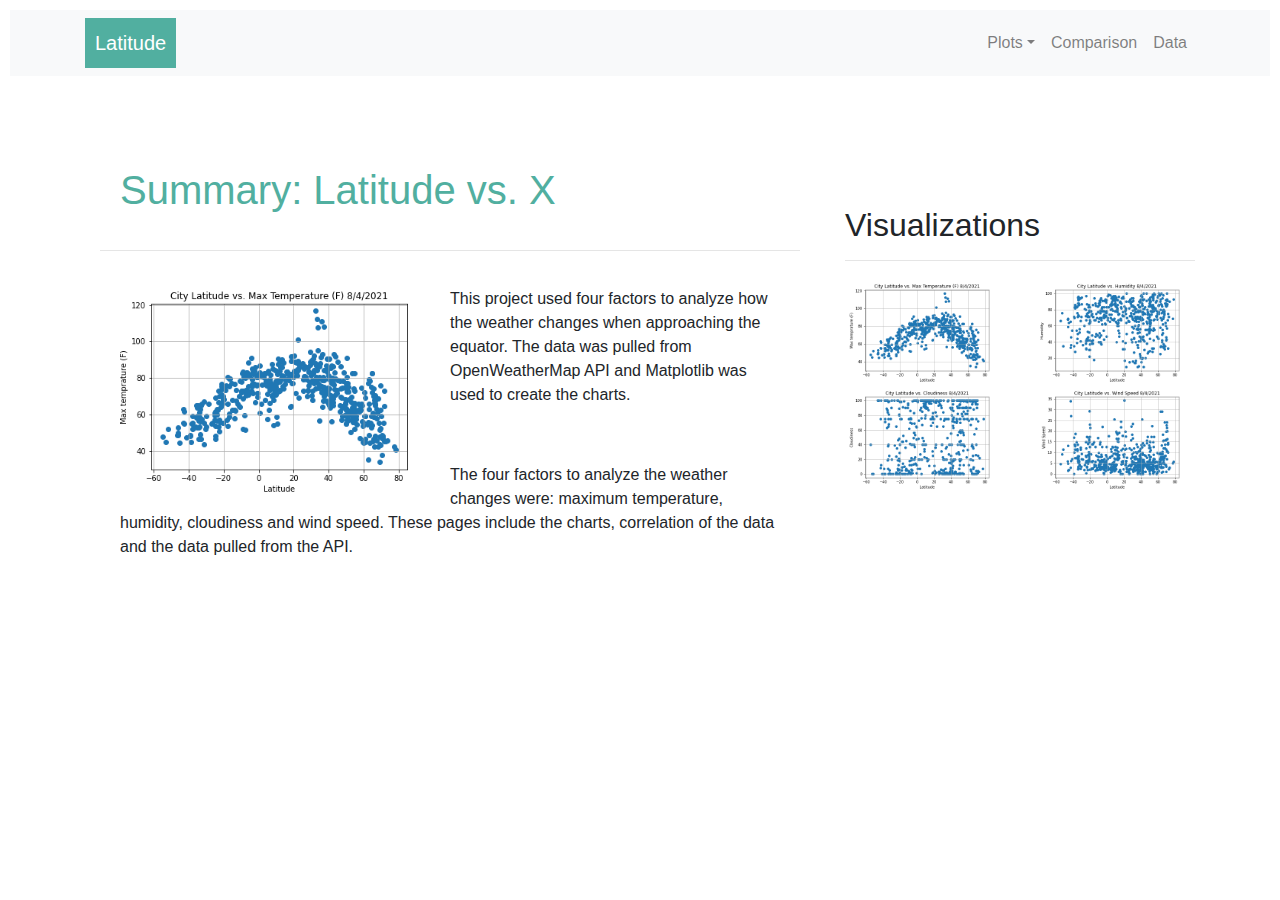
<file: index.html>
<!DOCTYPE html>
<html lang="en">
  <head>
      <meta charset="UTF-8">
      <title>Home</title>
      <link rel="stylesheet" href="https://stackpath.bootstrapcdn.com/bootstrap/4.3.1/css/bootstrap.min.css" integrity="sha384-ggOyR0iXCbMQv3Xipma34MD+dH/1fQ784/j6cY/iJTQUOhcWr7x9JvoRxT2MZw1T" crossorigin="anonymous">
      <link rel="stylesheet" href="style.css">
    </head>
<body>

  <nav class="navbar navbar-expand-lg navbar-light bg-light">
    <div class="container">
      <a class="navbar-brand text-white" href="index.html">Latitude</a>
      <button class="navbar-toggler" type="button" data-toggle="collapse" data-target="#navbarSupportedContent" aria-controls="navbarSupportedContent" aria-expanded="false" aria-label="Toggle navigation">
        <span class="navbar-toggler-icon"></span>
      </button>
      <div class="collapse navbar-collapse" id="navbarSupportedContent">
        <ul class="navbar-nav ml-auto">
          <li class="nav-item dropdown">
            <a class="nav-link dropdown-toggle" href="#" id="navbarDropdown" role="button" data-toggle="dropdown" aria-haspopup="true" aria-expanded="false">Plots</a>
            <div class="dropdown-menu dropdown-menu-right" aria-labelledby="navbarDropdown">
              <a class="dropdown-item" href="maxtemp.html">Max Temperature</a>
              <a class="dropdown-item" href="humidity.html">Humidity</a>
              <a class="dropdown-item" href="cloudiness.html">Cloudiness</a>
              <a class="dropdown-item" href="windspeed.html">Wind Speed</a>
            </div>
          </li>
          <li class="nav-item">
            <a class="nav-link" href="comparison.html">Comparison</a>
          </li>
          <li class="nav-item">
            <a class="nav-link" href="data.html">Data</a>
          </li>
        </ul>
      </div>
    </div>
  </nav> 

<!--Home page--> 
<div class="container content">    
  <div class="row">
      <div class="col-md-8">
          <div class="col-md-12">
              <h1>Summary: Latitude vs. X </h1>
              <hr>
              <div class="thumbnail">
                  <img class="img-thumbnail float-left" src="Visualizations/Latitude_MaxTemperature_Plot.png " width="50%" alt="temp">
              </div>
              <p>This project used four factors to analyze how the weather changes when approaching the equator. The data was pulled from OpenWeatherMap API and Matplotlib was used to create the charts.</p>
              <p>The four factors to analyze the weather changes were: maximum temperature, humidity, cloudiness and wind speed. These pages include the charts, correlation of the data and the data pulled from the API.</p>
          </div>
        </div>
  <!--right side--> 
      <div class="col-md-4 divbdy">
        <div class="col-md-12"></div>
          <h2>Visualizations</h2>
          <hr>
        <div class='row'>
          <div class="col-3 col-md-6">
            <a href="maxtemp.html"><img src="Visualizations/Latitude_MaxTemperature_Plot.png" width="100%" alt="Temp"></a>
          </div>
          <div class="col-3 col-md-6">
            <a href="humidity.html"><img src="Visualizations/Latitude_Humidity_Plot.png" width="100%" alt="Humidity"></a>
          </div>
          <div class="col-3 col-md-6">
            <a href="cloudiness.html"><img src="Visualizations/Latitude_Cloudiness_Plot.png" width="100%" alt="Cloudiness"></a>
          </div>
          <div class="col-3 col-md-6">
            <a href="windspeed.html"><img src="Visualizations/Latitude_Wind_Speed_Plot.png" width="100%" alt="Wind Speed"></a>
          </div>
        </div>
      </div>
  </div>
</div>

  <script src="https://code.jquery.com/jquery-3.3.1.slim.min.js" integrity="sha384-q8i/X+965DzO0rT7abK41JStQIAqVgRVzpbzo5smXKp4YfRvH+8abtTE1Pi6jizo" crossorigin="anonymous"></script>
  <script src="https://cdnjs.cloudflare.com/ajax/libs/popper.js/1.14.7/umd/popper.min.js" integrity="sha384-UO2eT0CpHqdSJQ6hJty5KVphtPhzWj9WO1clHTMGa3JDZwrnQq4sF86dIHNDz0W1" crossorigin="anonymous"></script>
  <script src="https://stackpath.bootstrapcdn.com/bootstrap/4.3.1/js/bootstrap.min.js" integrity="sha384-JjSmVgyd0p3pXB1rRibZUAYoIIy6OrQ6VrjIEaFf/nJGzIxFDsf4x0xIM+B07jRM" crossorigin="anonymous"></script>
</body>
</html>
</file>
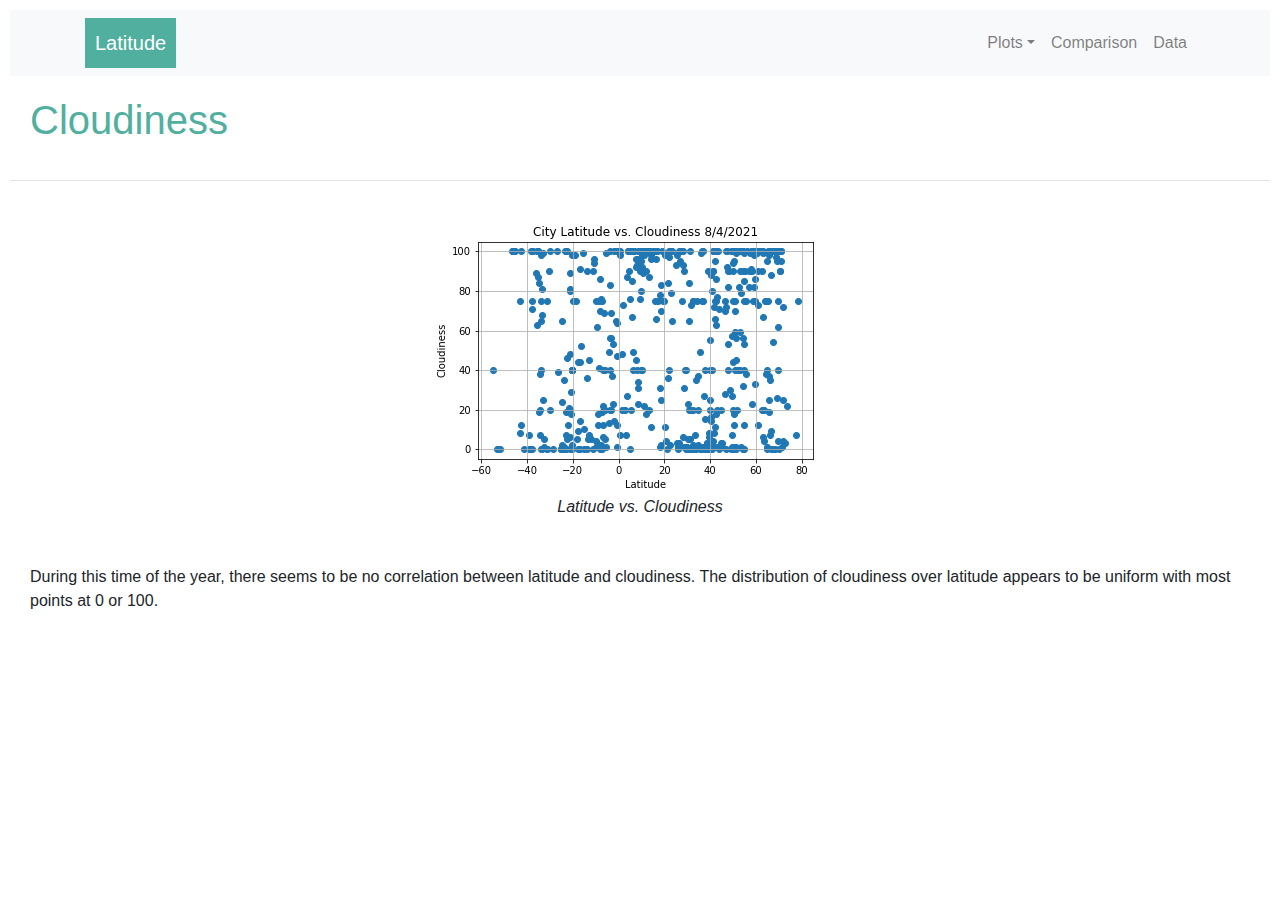
<file: cloudiness.html>
<!DOCTYPE html>
<html lang="en">
  <head>
      <meta charset="UTF-8">
      <title>Cloudiness</title>
      <link rel="stylesheet" href="https://stackpath.bootstrapcdn.com/bootstrap/4.3.1/css/bootstrap.min.css" integrity="sha384-ggOyR0iXCbMQv3Xipma34MD+dH/1fQ784/j6cY/iJTQUOhcWr7x9JvoRxT2MZw1T" crossorigin="anonymous">
      <link rel="stylesheet" href="style.css">
    </head>
<body>

  <nav class="navbar navbar-expand-lg navbar-light bg-light">
    <div class="container">
      <a class="navbar-brand text-white" href="index.html">Latitude</a>
      <button class="navbar-toggler" type="button" data-toggle="collapse" data-target="#navbarSupportedContent" aria-controls="navbarSupportedContent" aria-expanded="false" aria-label="Toggle navigation">
        <span class="navbar-toggler-icon"></span>
      </button>
      <div class="collapse navbar-collapse" id="navbarSupportedContent">
        <ul class="navbar-nav ml-auto">
          <li class="nav-item dropdown">
            <a class="nav-link dropdown-toggle" href="#" id="navbarDropdown" role="button" data-toggle="dropdown" aria-haspopup="true" aria-expanded="false">Plots</a>
            <div class="dropdown-menu dropdown-menu-right" aria-labelledby="navbarDropdown">
              <a class="dropdown-item" href="maxtemp.html">Max Temperature</a>
              <a class="dropdown-item" href="humidity.html">Humidity</a>
              <a class="dropdown-item" href="cloudiness.html">Cloudiness</a>
              <a class="dropdown-item" href="windspeed.html">Wind Speed</a>
            </div>
          </li>
          <li class="nav-item">
            <a class="nav-link" href="comparison.html">Comparison</a>
          </li>
          <li class="nav-item">
            <a class="nav-link" href="data.html">Data</a>
          </li>
        </ul>
      </div>
    </div>
  </nav> 
  <section>
    <h1>Cloudiness</h1>
    <hr>
    <figure>
      <a target="_blank" href="cloudiness.html">
      <img src="Visualizations/Latitude_Cloudiness_Plot.png" alt="Cloudiness">
      </a>
      <figcaption><em>Latitude vs. Cloudiness</em></figcaption>
    </figure>
    <p>During this time of the year, there seems to be no correlation between latitude and cloudiness. The distribution of cloudiness over latitude appears to be uniform with most points at 0 or 100.</p>
  </section>

  <script src="https://code.jquery.com/jquery-3.3.1.slim.min.js" integrity="sha384-q8i/X+965DzO0rT7abK41JStQIAqVgRVzpbzo5smXKp4YfRvH+8abtTE1Pi6jizo" crossorigin="anonymous"></script>
  <script src="https://cdnjs.cloudflare.com/ajax/libs/popper.js/1.14.7/umd/popper.min.js" integrity="sha384-UO2eT0CpHqdSJQ6hJty5KVphtPhzWj9WO1clHTMGa3JDZwrnQq4sF86dIHNDz0W1" crossorigin="anonymous"></script>
  <script src="https://stackpath.bootstrapcdn.com/bootstrap/4.3.1/js/bootstrap.min.js" integrity="sha384-JjSmVgyd0p3pXB1rRibZUAYoIIy6OrQ6VrjIEaFf/nJGzIxFDsf4x0xIM+B07jRM" crossorigin="anonymous"></script>
</body>
</html>
</file>
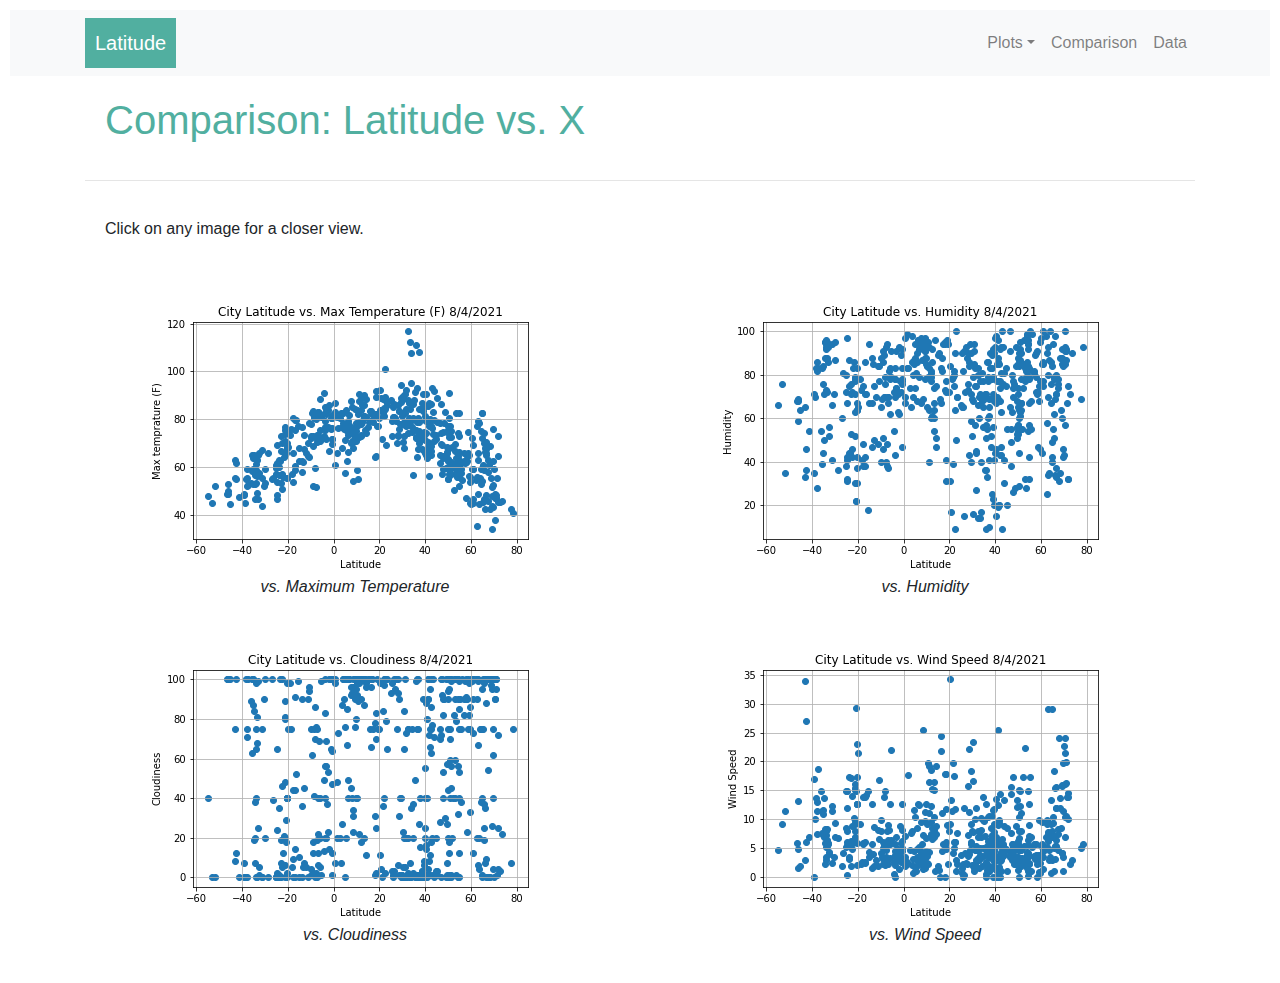
<file: comparison.html>
<!DOCTYPE html>
<html lang="en">
  <head>
      <meta charset="UTF-8">
      <title>Comparison</title>
      <link rel="stylesheet" href="https://stackpath.bootstrapcdn.com/bootstrap/4.3.1/css/bootstrap.min.css" integrity="sha384-ggOyR0iXCbMQv3Xipma34MD+dH/1fQ784/j6cY/iJTQUOhcWr7x9JvoRxT2MZw1T" crossorigin="anonymous">
      <link rel="stylesheet" href="style.css">
    </head>
<body>

  <nav class="navbar navbar-expand-lg navbar-light bg-light">
    <div class="container">
      <a class="navbar-brand text-white" href="index.html">Latitude</a>
      <button class="navbar-toggler" type="button" data-toggle="collapse" data-target="#navbarSupportedContent" aria-controls="navbarSupportedContent" aria-expanded="false" aria-label="Toggle navigation">
        <span class="navbar-toggler-icon"></span>
      </button>
      <div class="collapse navbar-collapse" id="navbarSupportedContent">
        <ul class="navbar-nav ml-auto">
          <li class="nav-item dropdown">
            <a class="nav-link dropdown-toggle" href="#" id="navbarDropdown" role="button" data-toggle="dropdown" aria-haspopup="true" aria-expanded="false">Plots</a>
            <div class="dropdown-menu dropdown-menu-right" aria-labelledby="navbarDropdown">
              <a class="dropdown-item" href="maxtemp.html">Max Temperature</a>
              <a class="dropdown-item" href="humidity.html">Humidity</a>
              <a class="dropdown-item" href="cloudiness.html">Cloudiness</a>
              <a class="dropdown-item" href="windspeed.html">Wind Speed</a>
            </div>
          </li>
          <li class="nav-item">
            <a class="nav-link" href="comparison.html">Comparison</a>
          </li>
          <li class="nav-item">
            <a class="nav-link" href="data.html">Data</a>
          </li>
        </ul>
      </div>
    </div>
  </nav> 
  <div class="container">
    <h1>Comparison: Latitude vs. X</h1>
    <hr>
    <p>Click on any image for a closer view.</p>
    <div class="row">
      <div class="col-md-6">
        <figure>
          <a target="_blank" href="Visualizations/Latitude_MaxTemperature_Plot.png">
          <img src="Visualizations/Latitude_MaxTemperature_Plot.png" alt="Max Temp">
          </a>
          <figcaption class="text-center"><em>vs. Maximum Temperature</em></figcaption>
        </figure> 
      </div>
      <div class="col-md-6">
        <figure>
          <a target="_blank" href="Visualizations/Latitude_Humidity_Plot.png">
          <img src="Visualizations/Latitude_Humidity_Plot.png" alt="Humidity">
          </a>
          <figcaption class="text-center"><em>vs. Humidity</em></figcaption>
        </figure>
      </div>
    </div>
    <div class="row">
      <div class="col-md-6">
        <figure>
          <a target="_blank" href="Visualizations/Latitude_Cloudiness_Plot.png">
          <img src="Visualizations/Latitude_Cloudiness_Plot.png" alt="Cloudiness">
          </a>
          <figcaption class="text-center"><em>vs. Cloudiness</em></figcaption>
        </figure>
      </div>
      <div class="col-md-6">
        <figure>
          <a target="_blank" href="Visualizations/Latitude_Wind_Speed_Plot.png">
          <img src="Visualizations/Latitude_Wind_Speed_Plot.png" alt="Wind Speed">
          </a>
          <figcaption class="text-center"><em>vs. Wind Speed</em></figcaption>
        </figure>
      </div>
    </div>
  </div>

  <script src="https://code.jquery.com/jquery-3.3.1.slim.min.js" integrity="sha384-q8i/X+965DzO0rT7abK41JStQIAqVgRVzpbzo5smXKp4YfRvH+8abtTE1Pi6jizo" crossorigin="anonymous"></script>
  <script src="https://cdnjs.cloudflare.com/ajax/libs/popper.js/1.14.7/umd/popper.min.js" integrity="sha384-UO2eT0CpHqdSJQ6hJty5KVphtPhzWj9WO1clHTMGa3JDZwrnQq4sF86dIHNDz0W1" crossorigin="anonymous"></script>
  <script src="https://stackpath.bootstrapcdn.com/bootstrap/4.3.1/js/bootstrap.min.js" integrity="sha384-JjSmVgyd0p3pXB1rRibZUAYoIIy6OrQ6VrjIEaFf/nJGzIxFDsf4x0xIM+B07jRM" crossorigin="anonymous"></script>
</body>
</html>
</file>
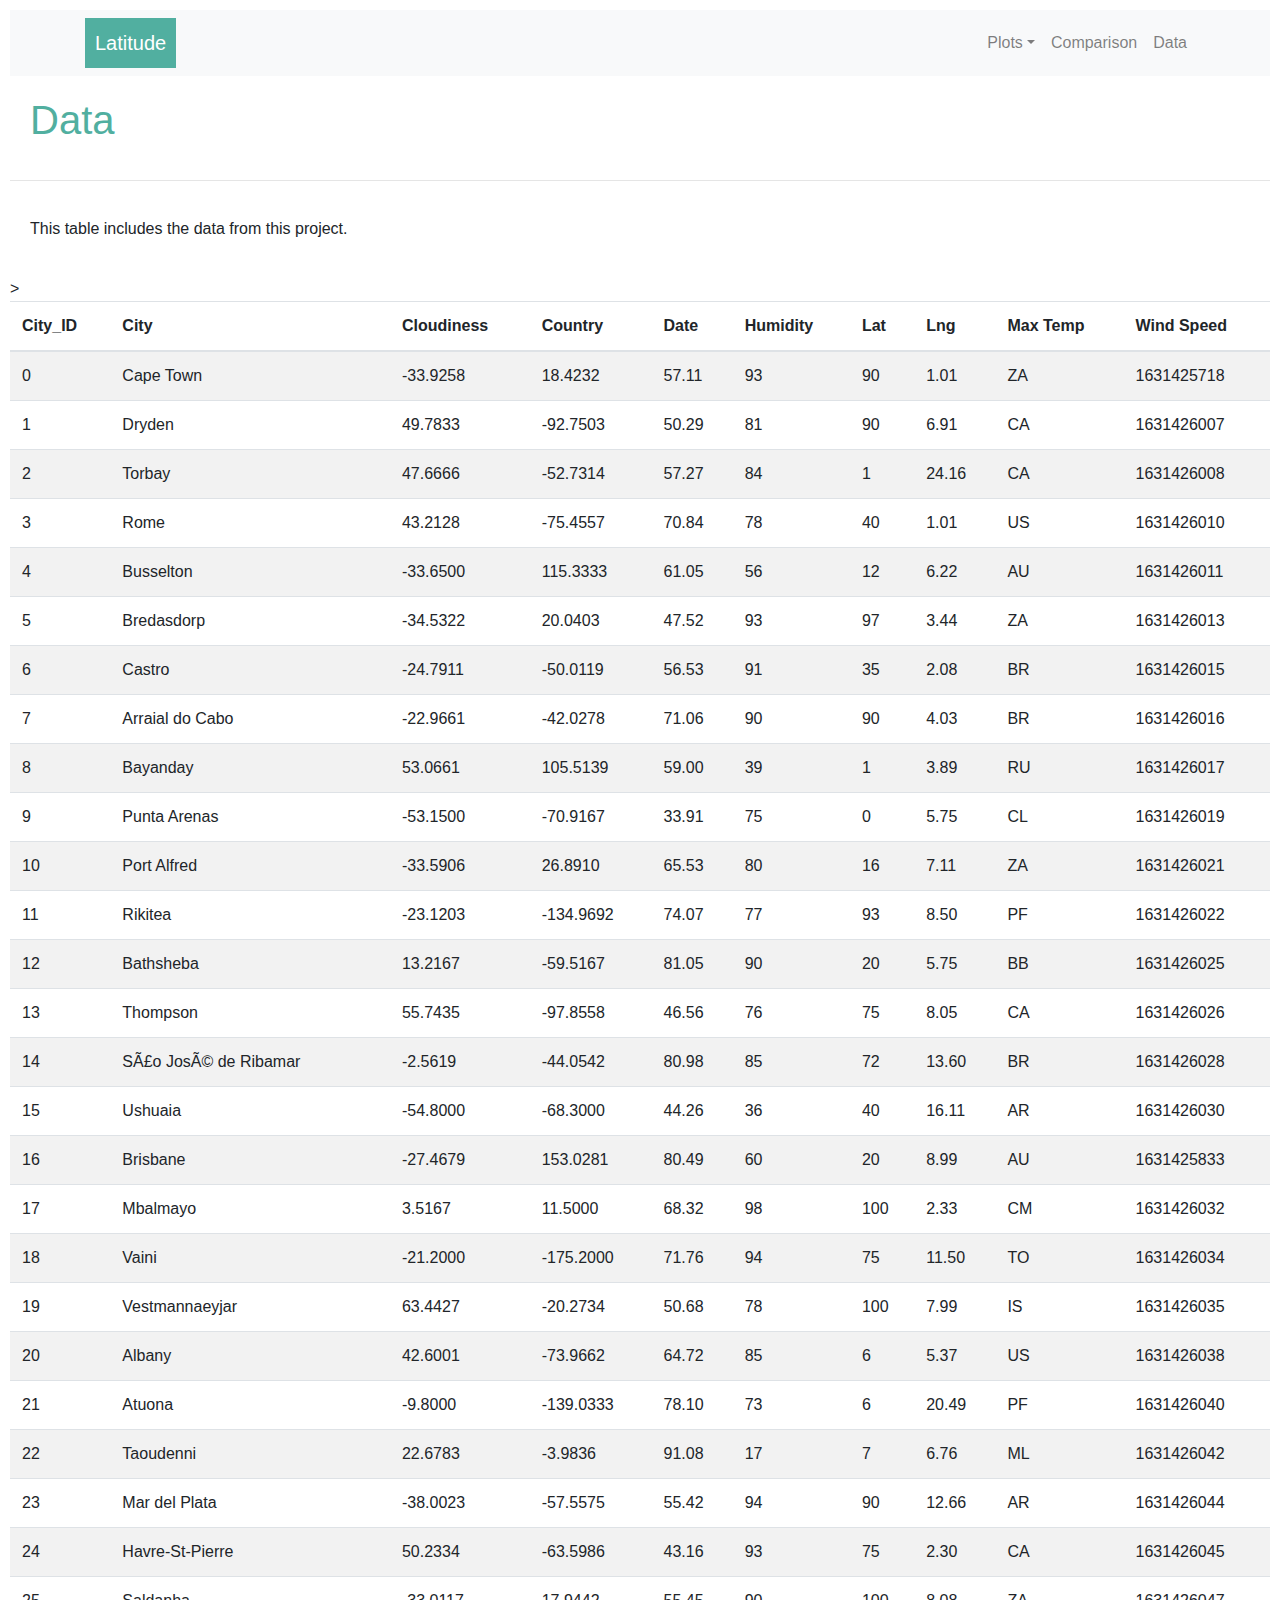
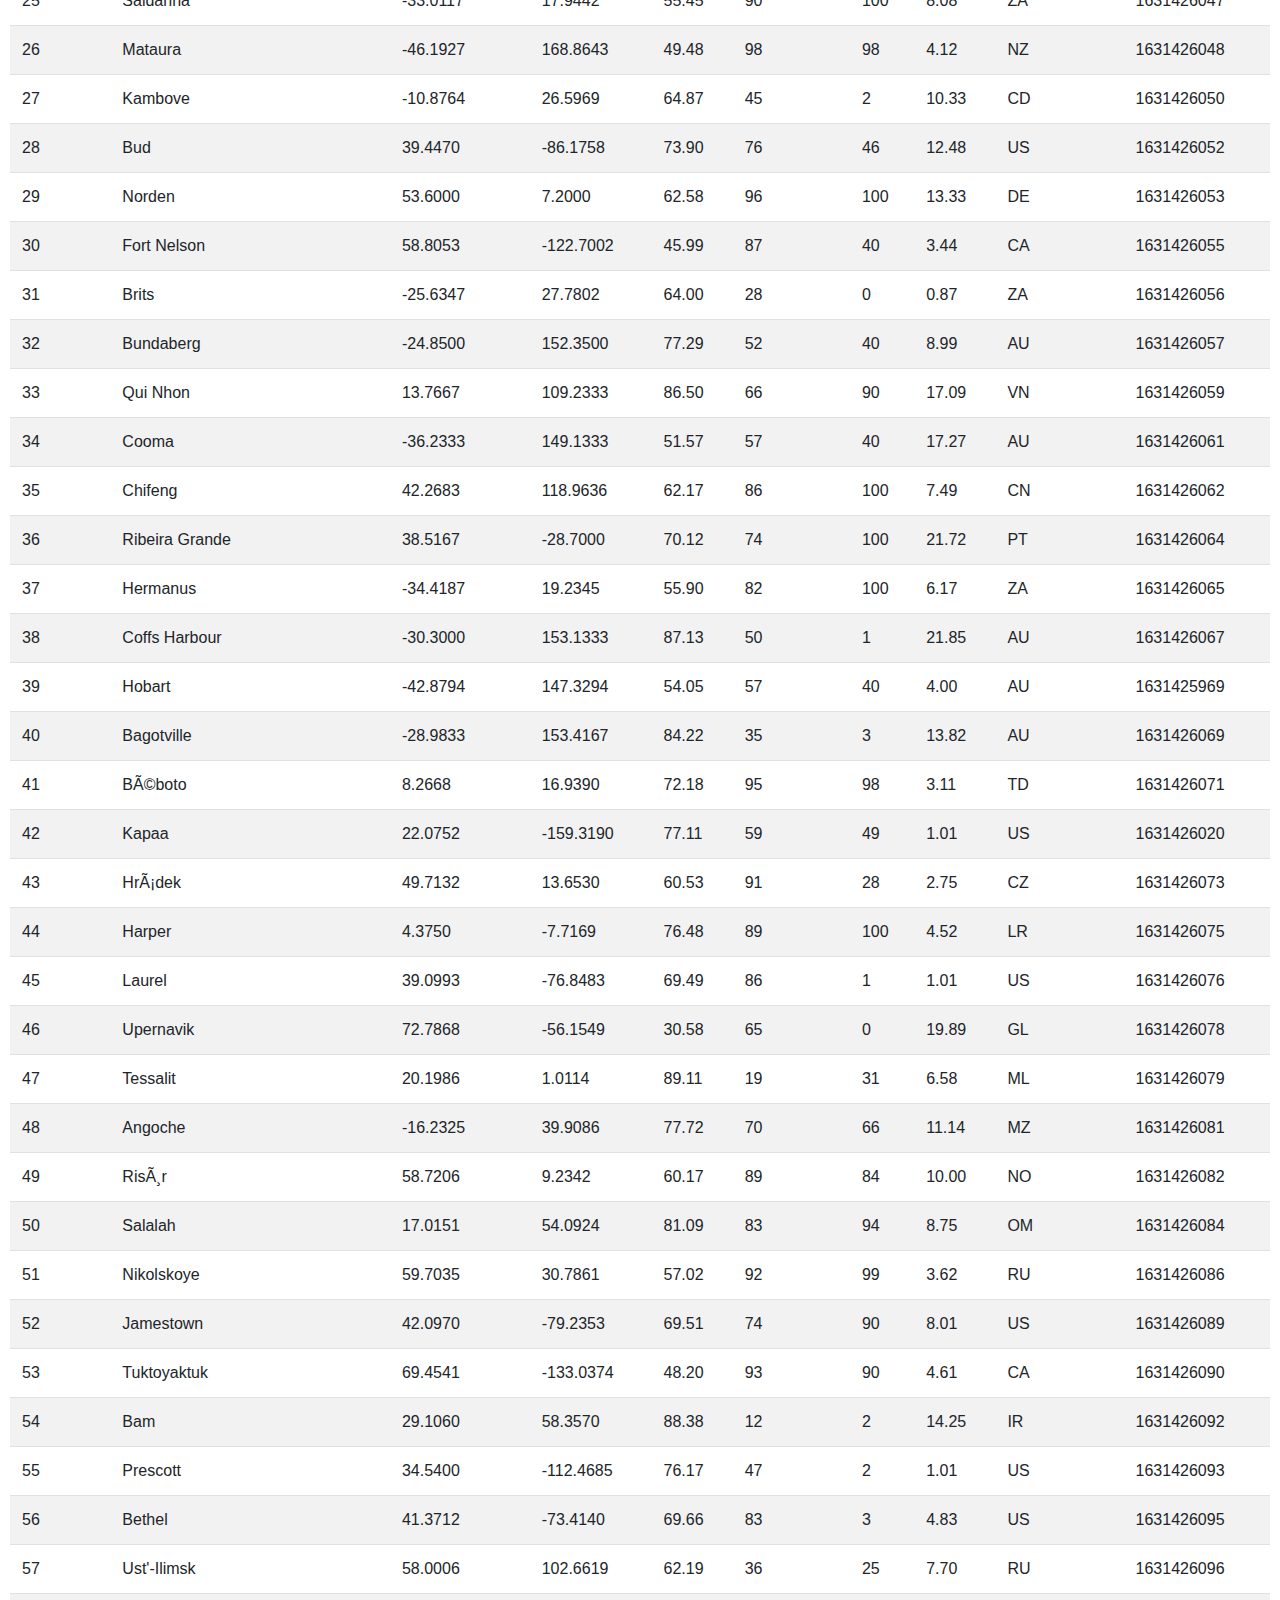
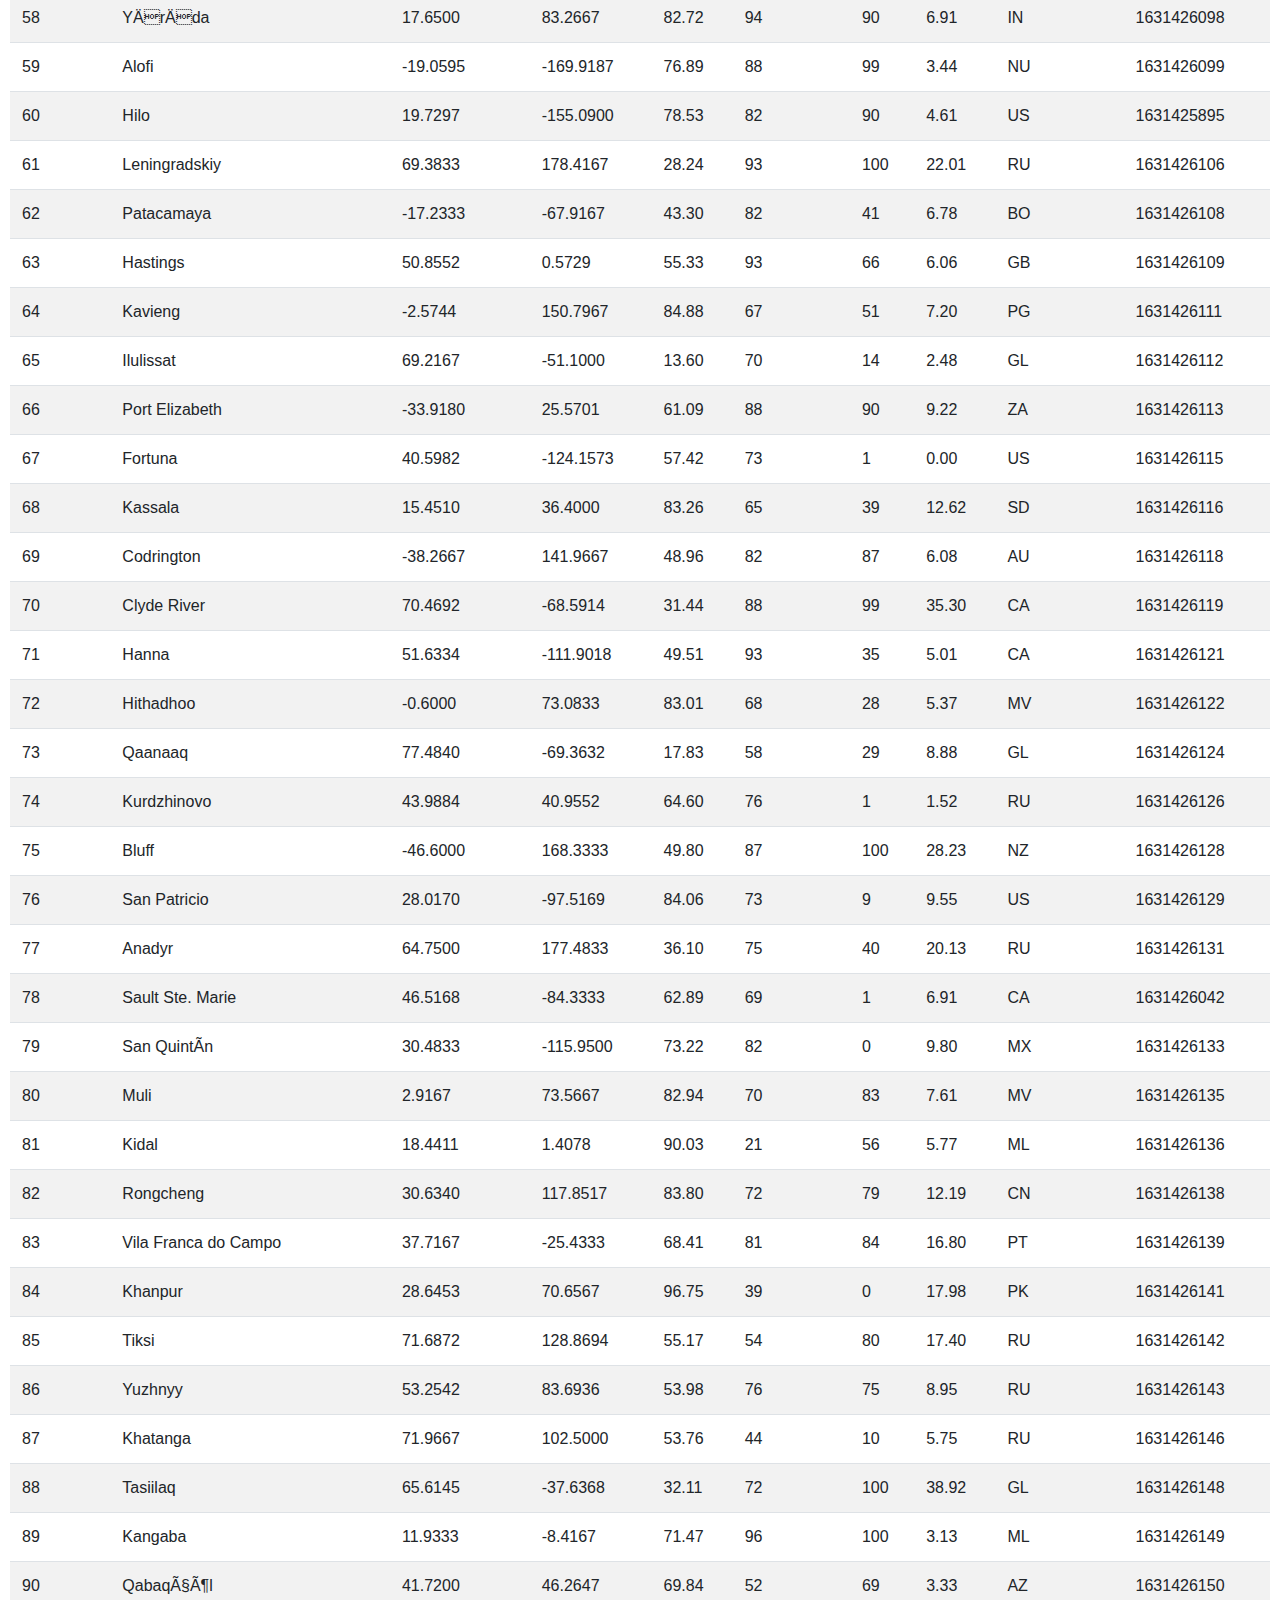
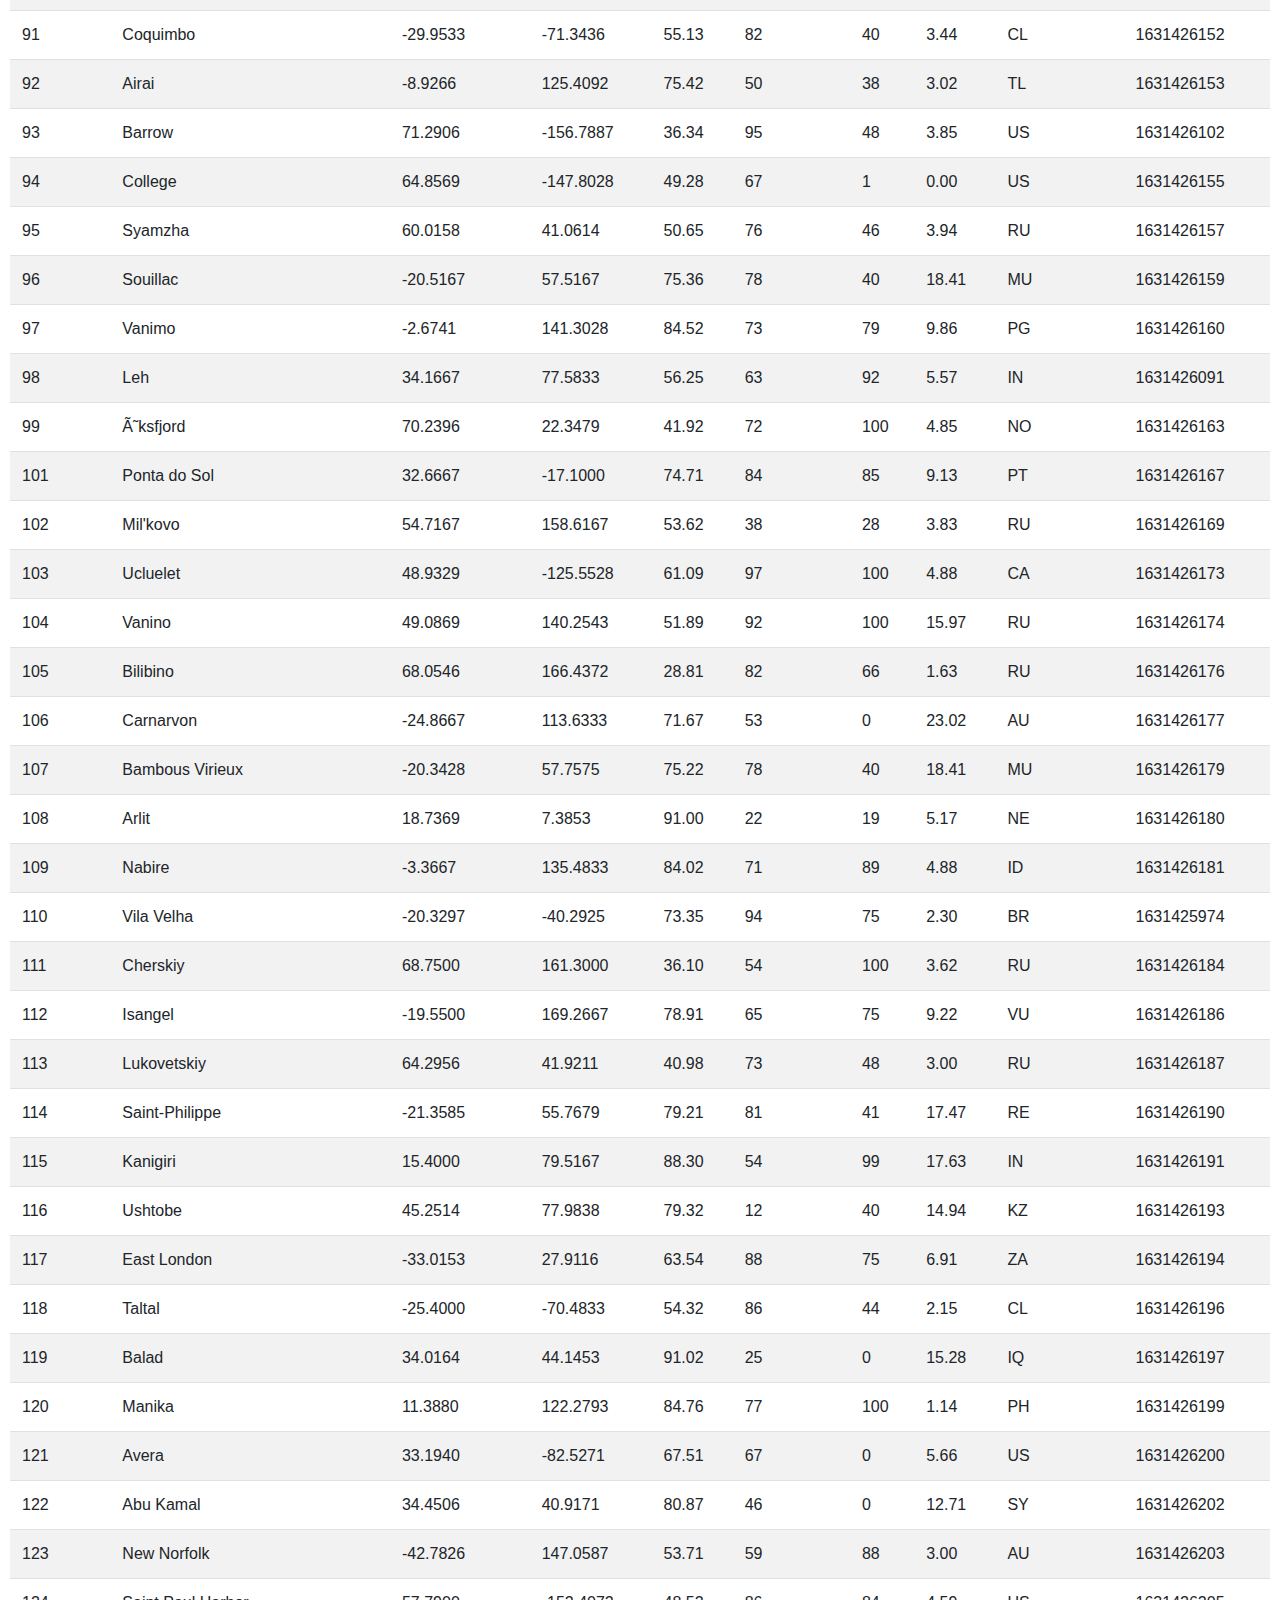
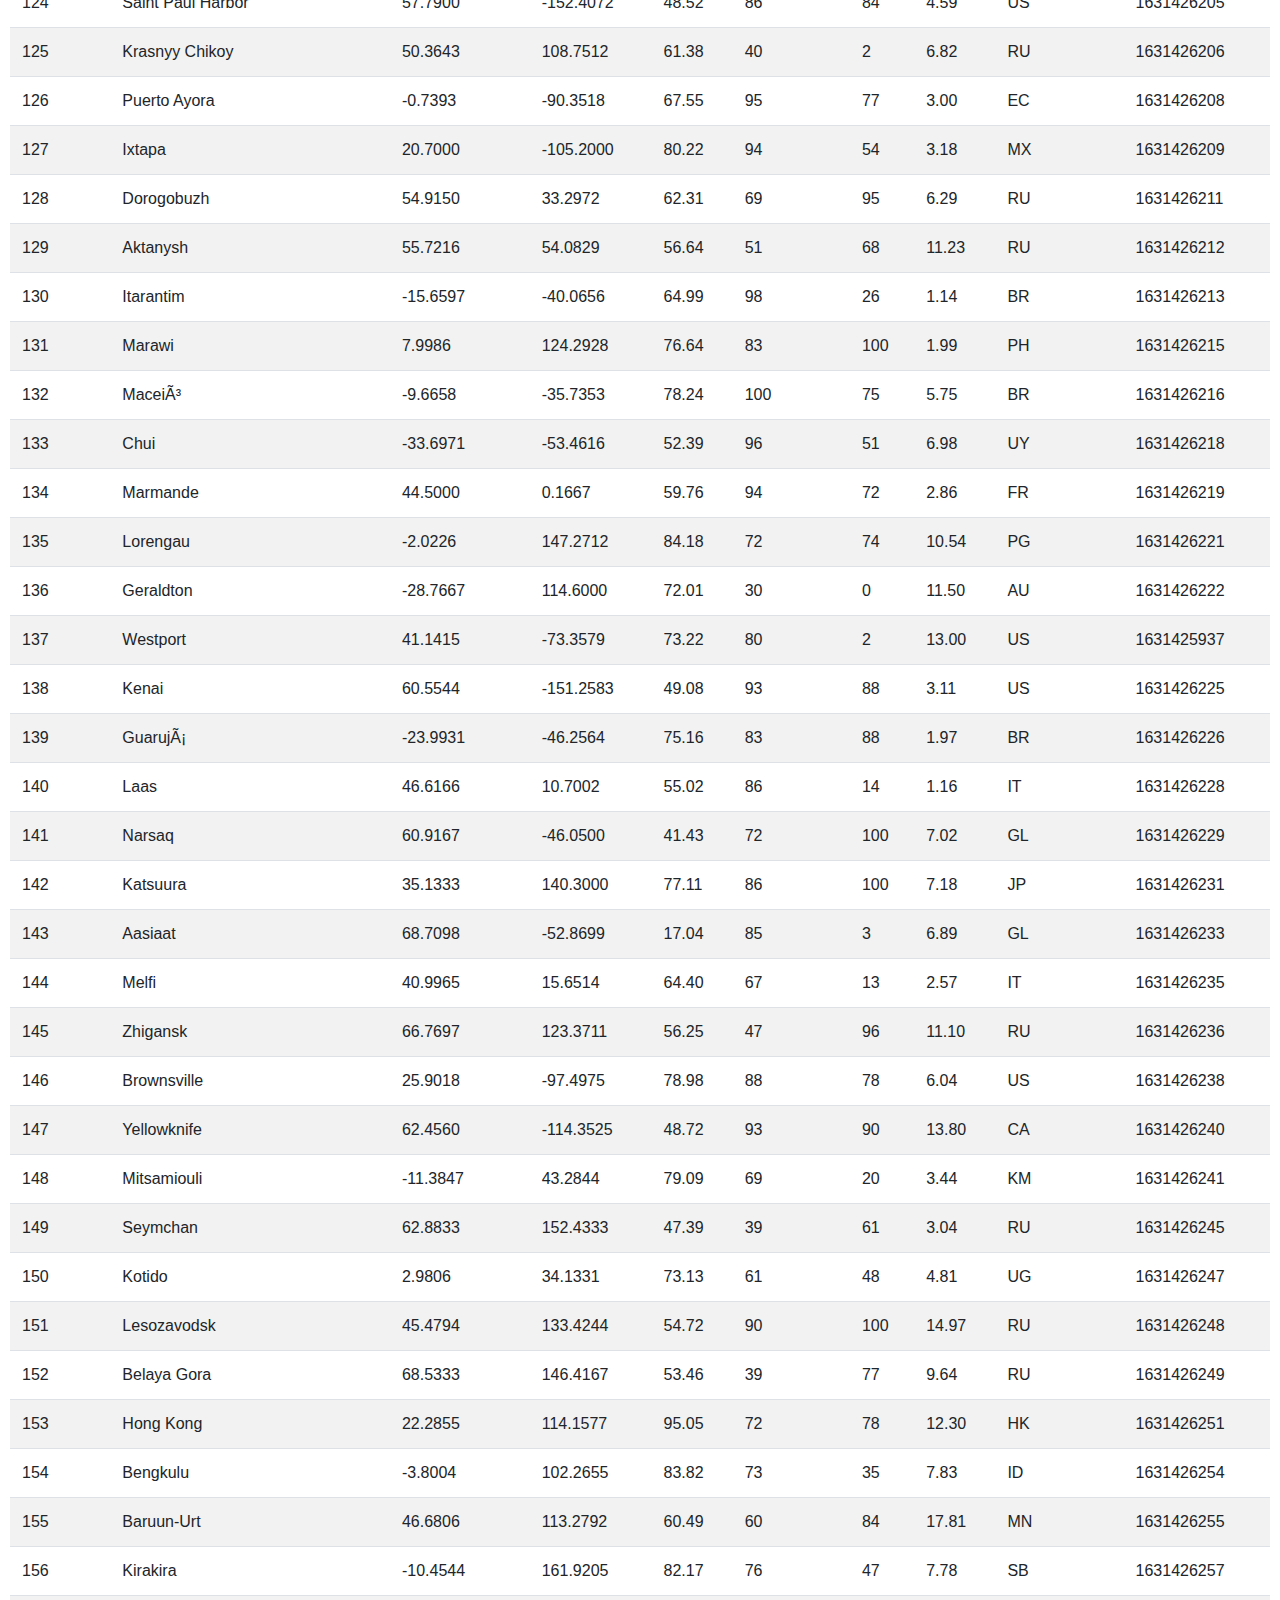
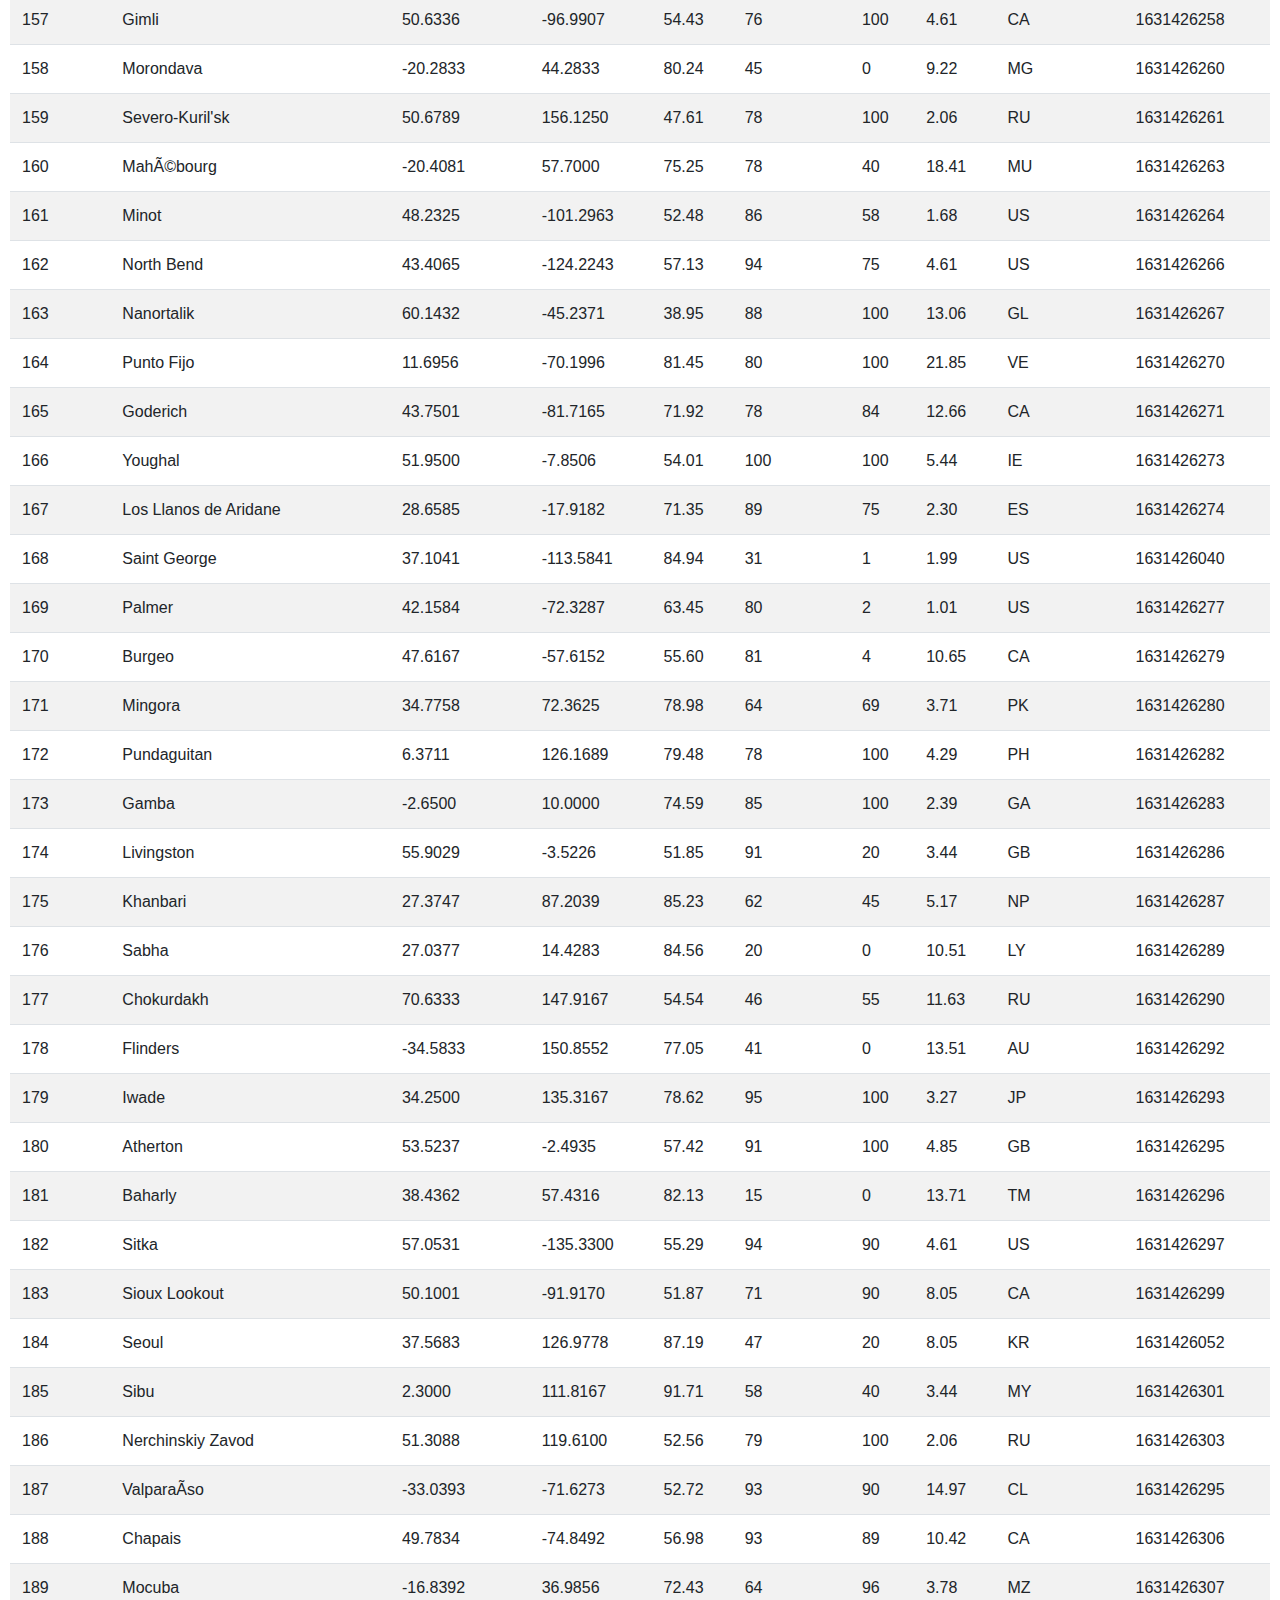
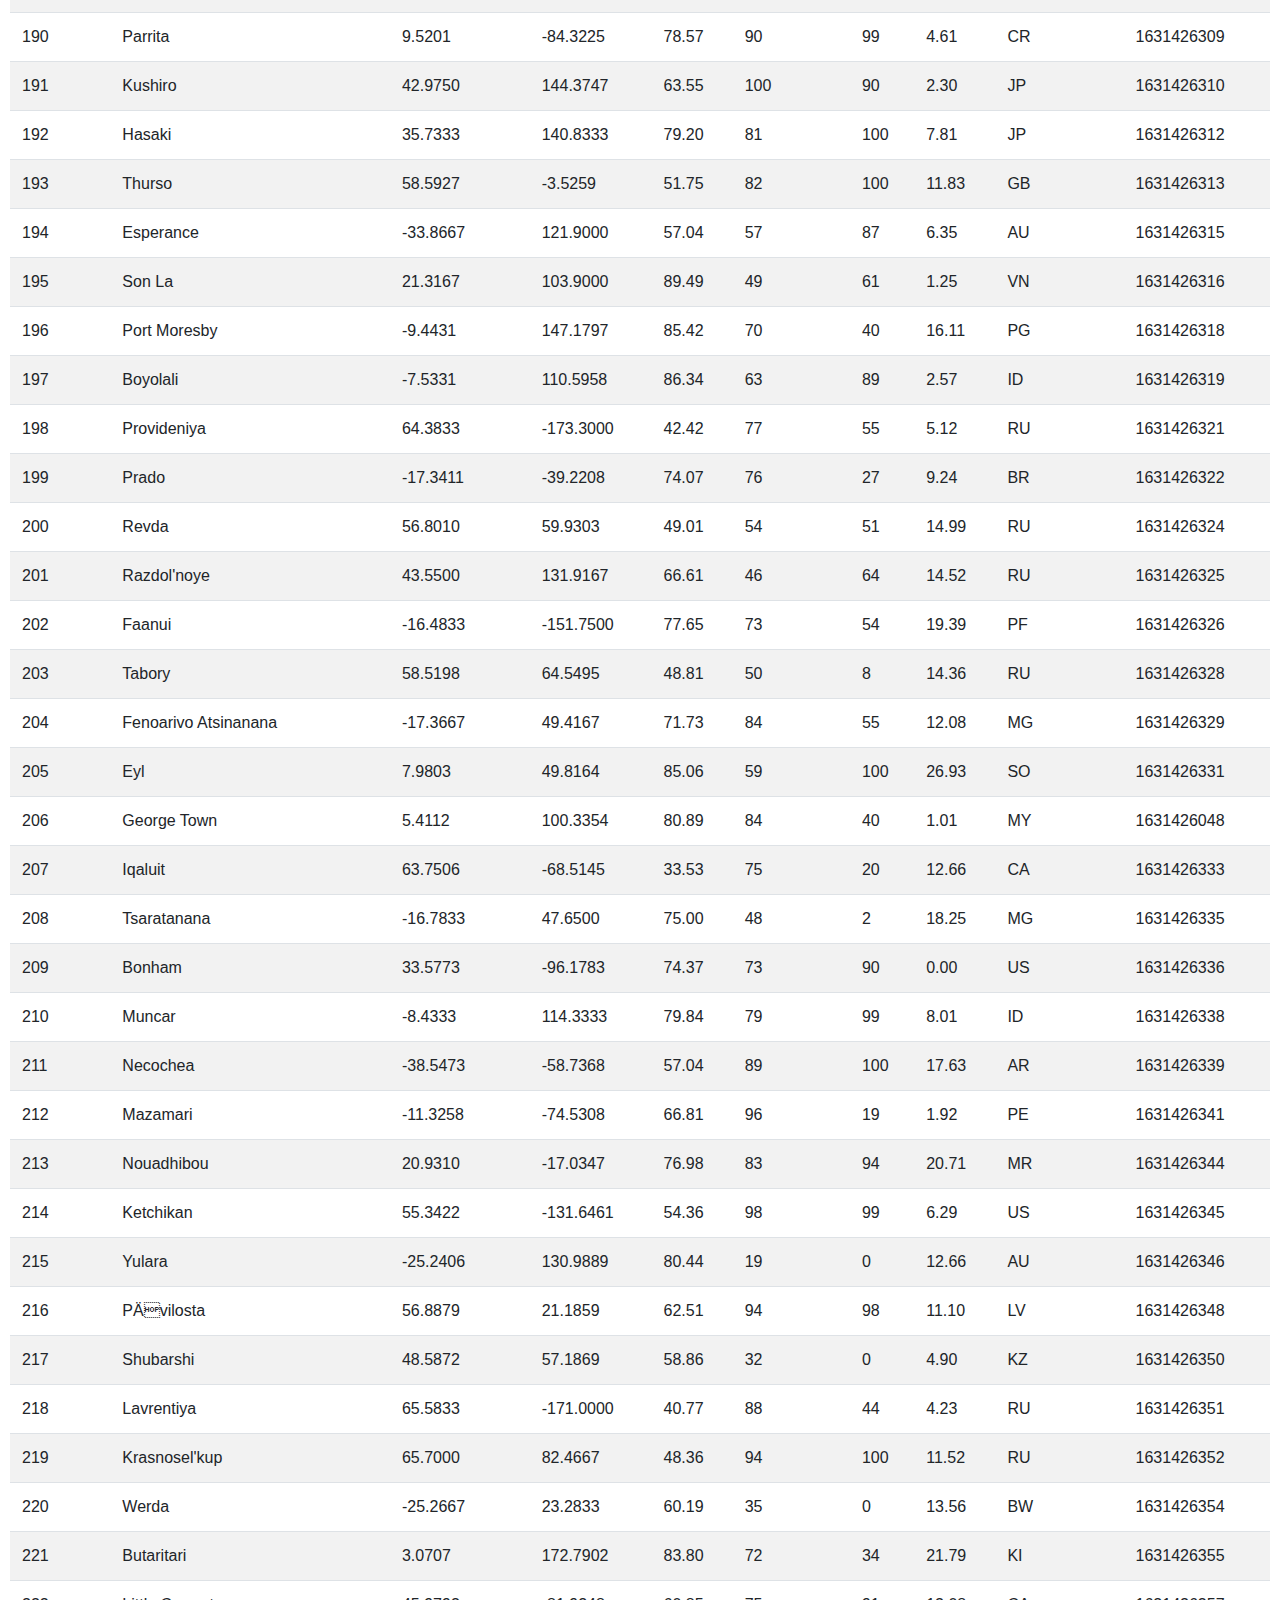
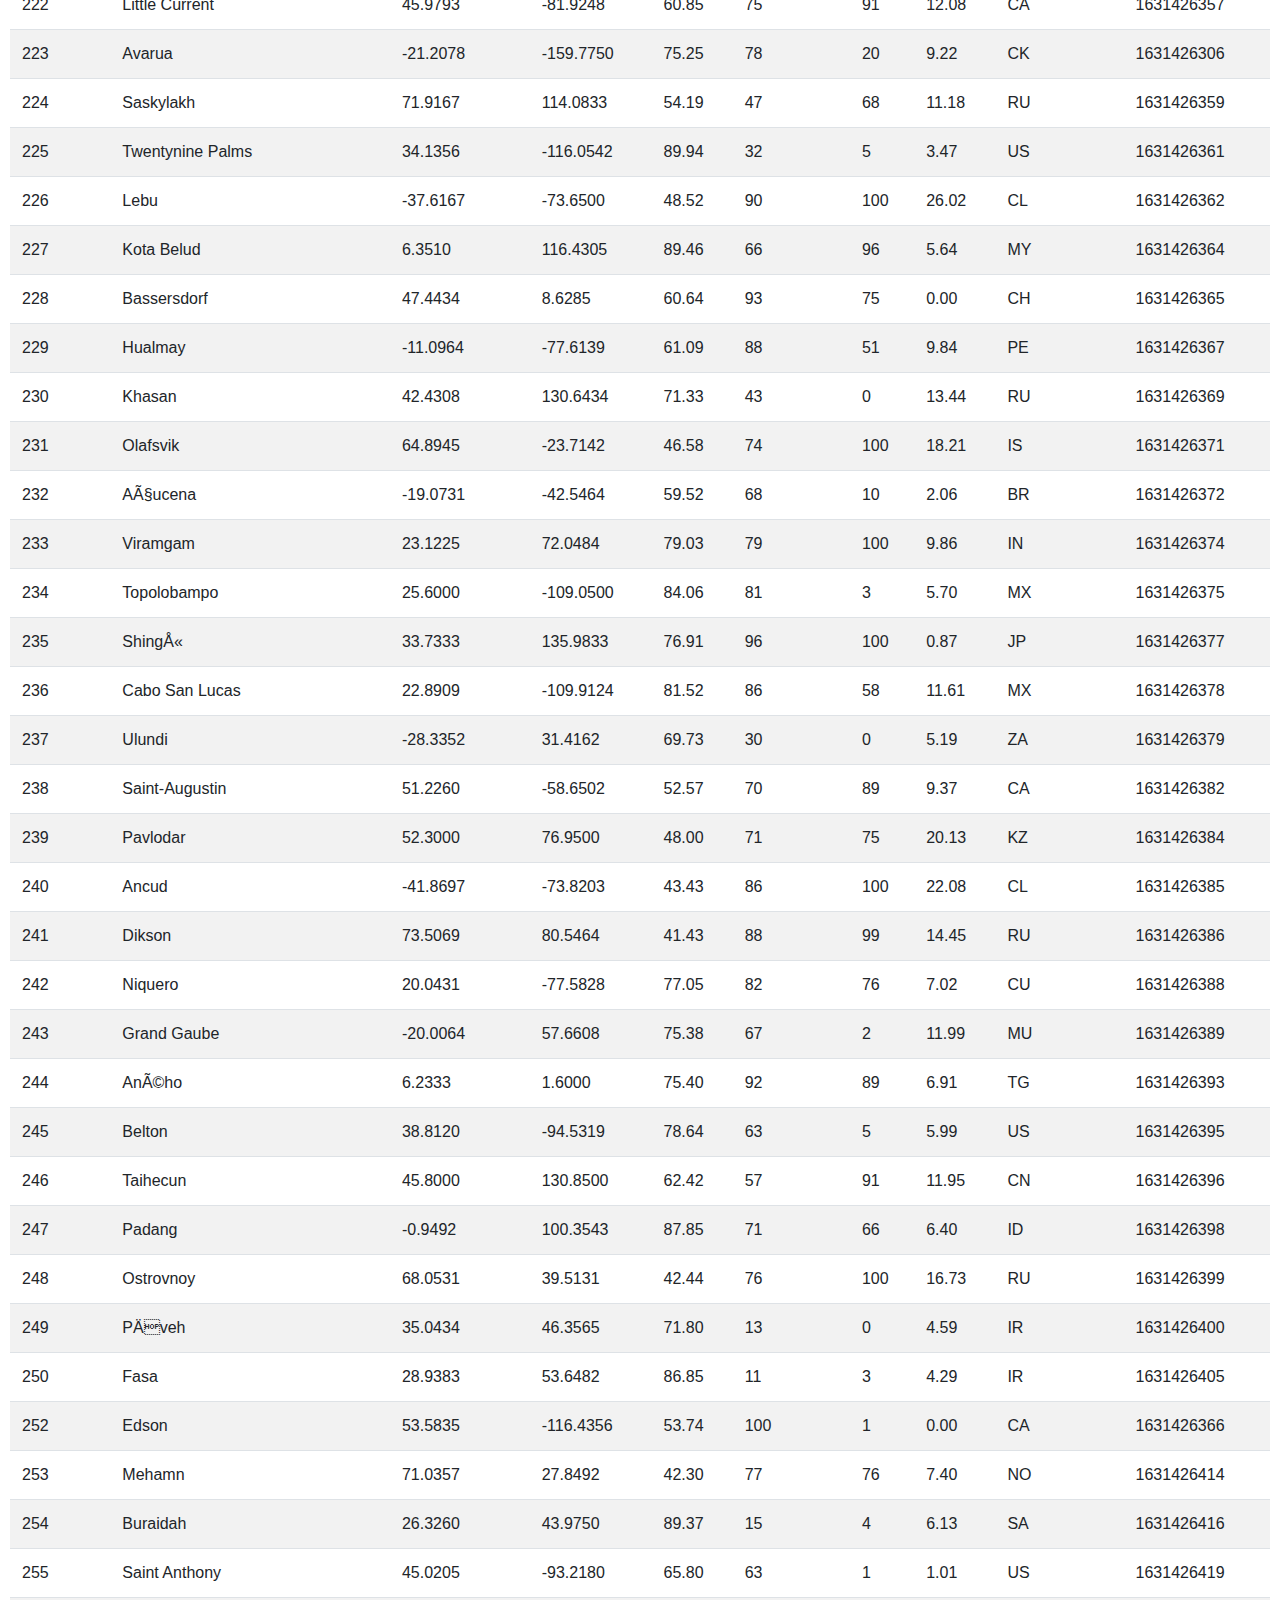
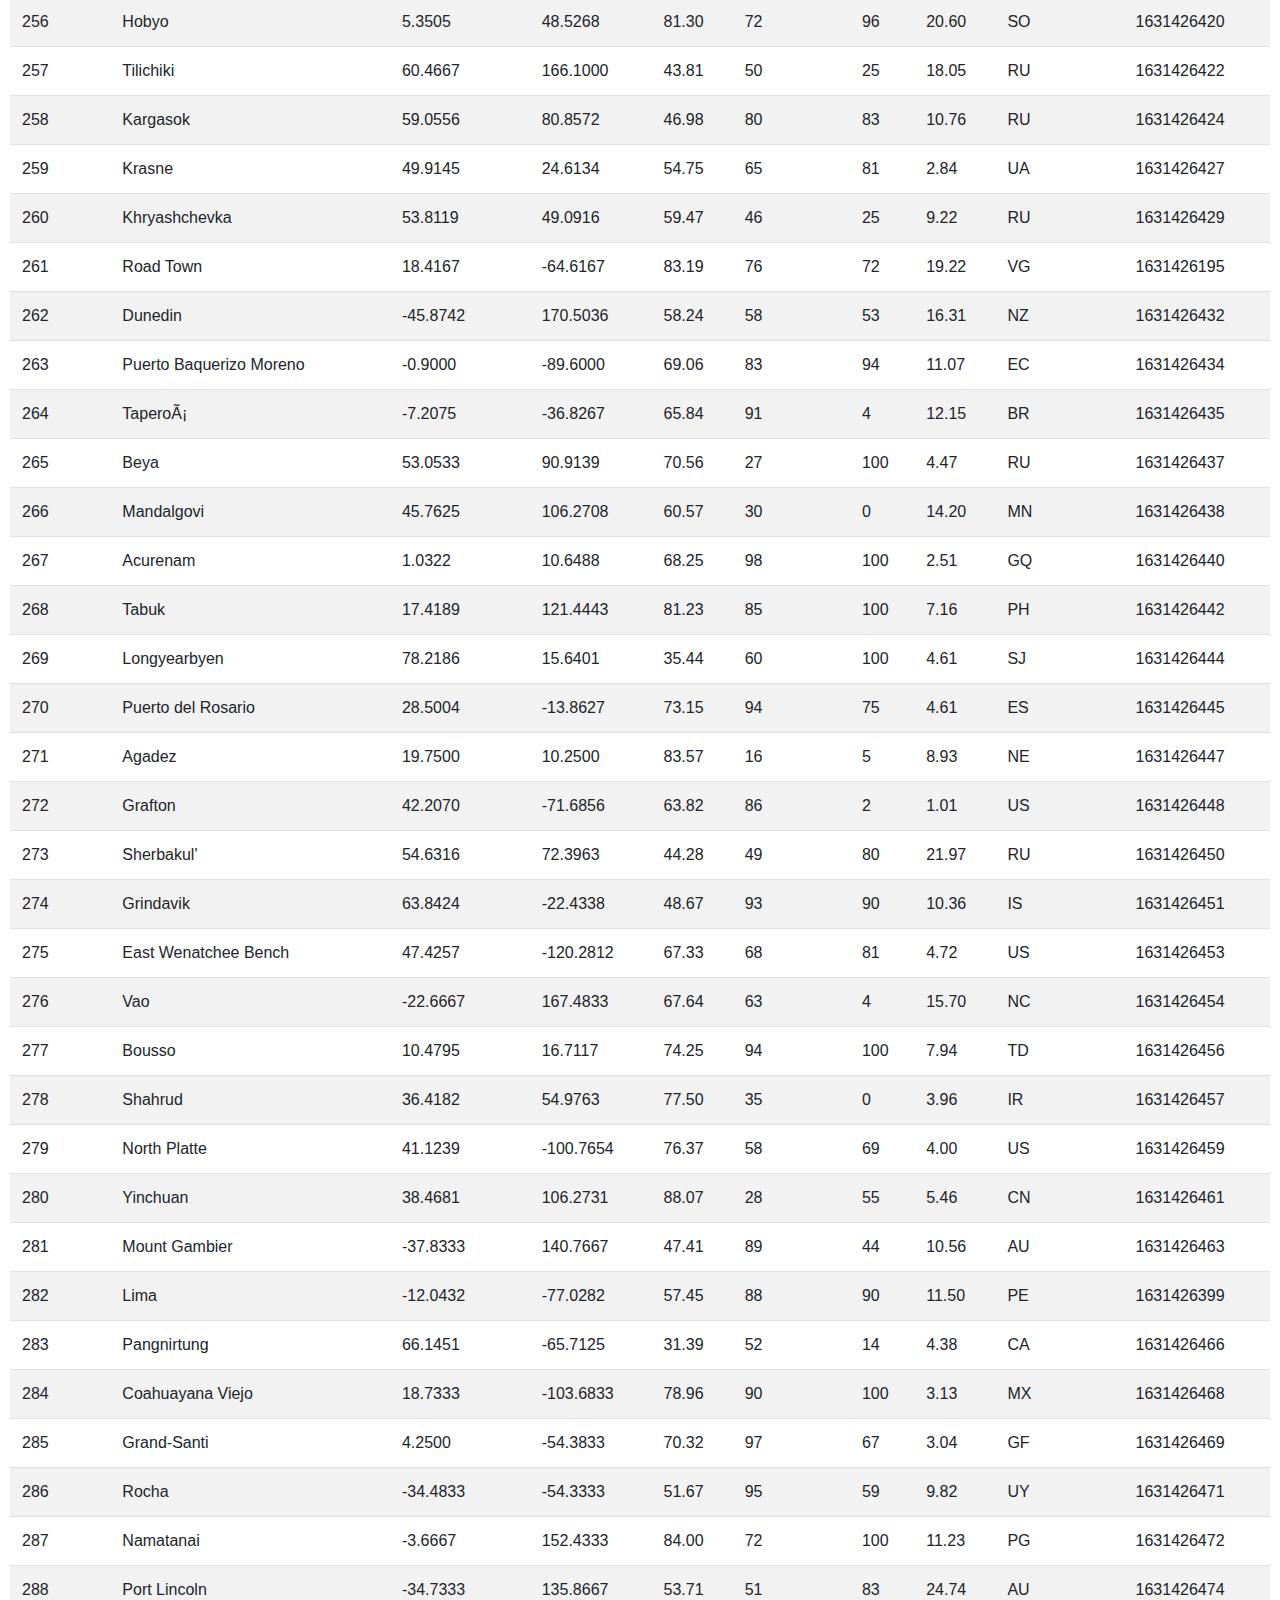
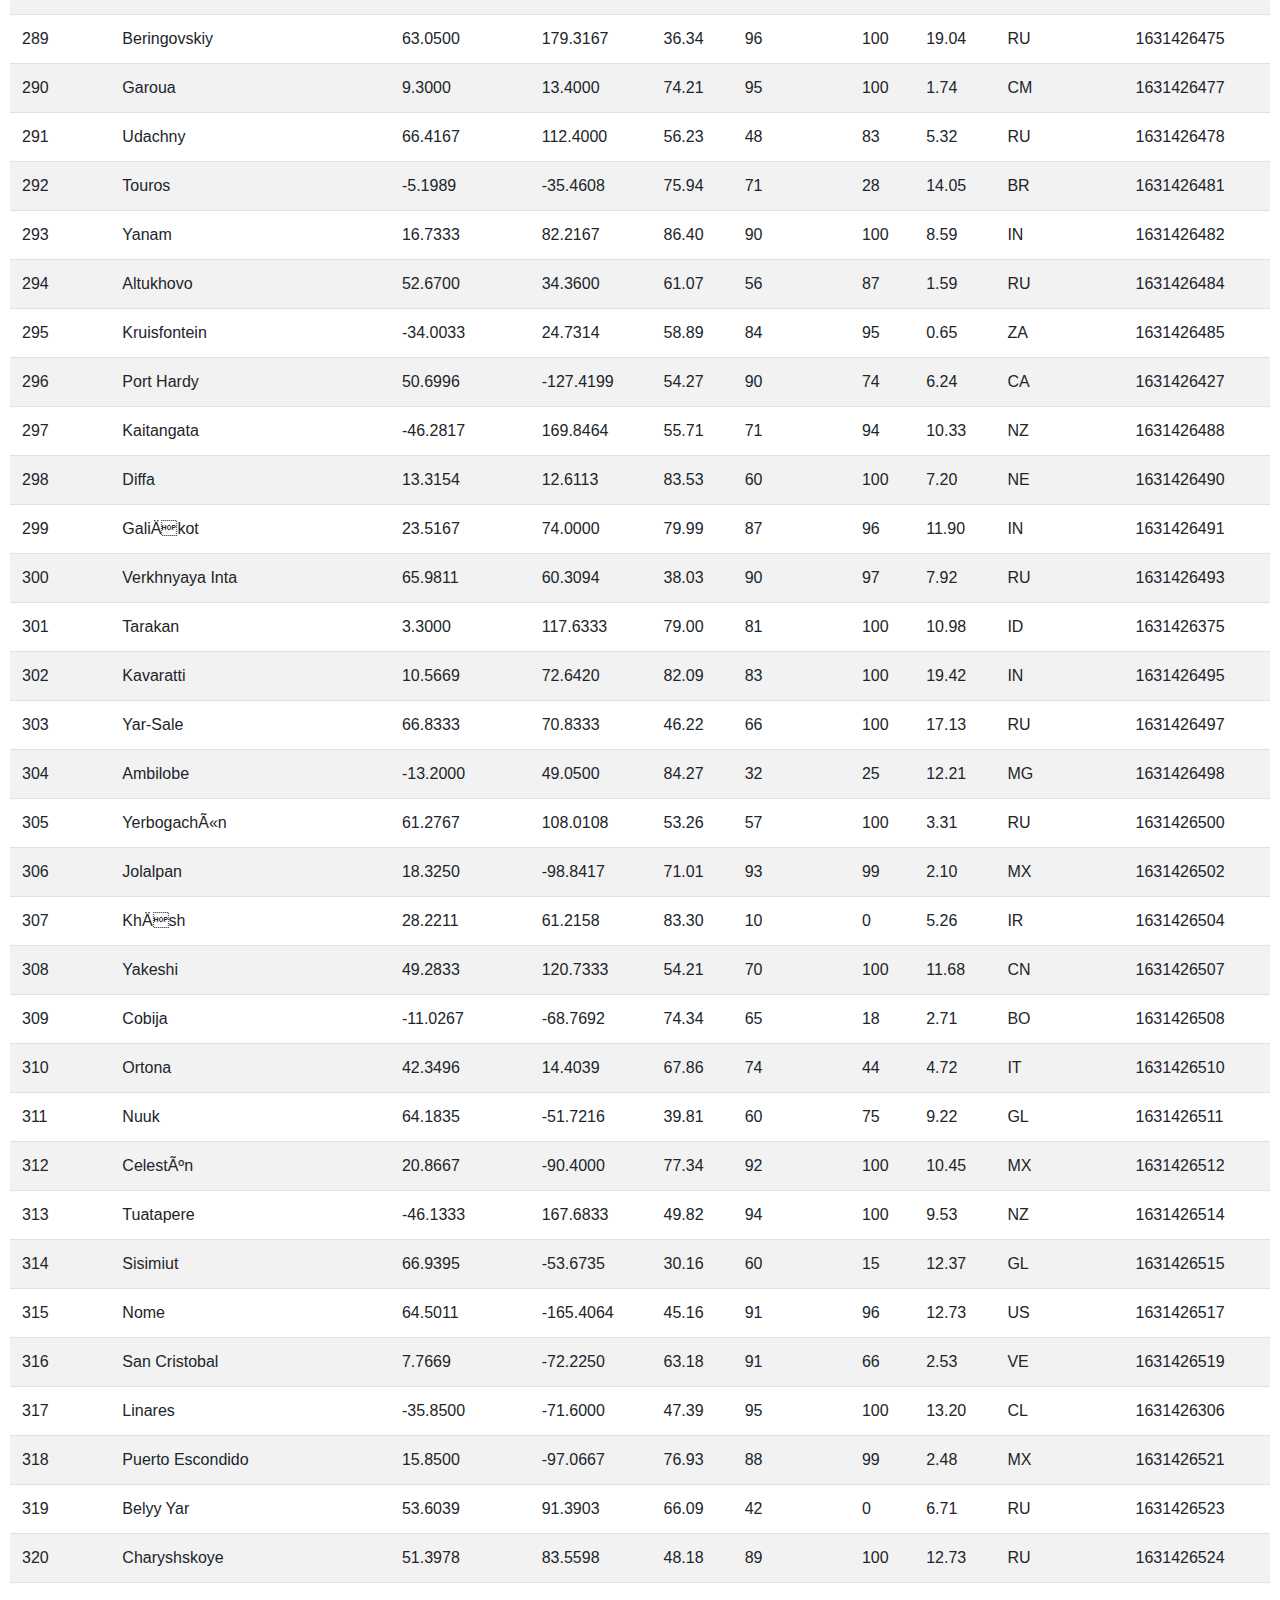
<file: data.html>
<!DOCTYPE html>
<html lang="en">
  <head>
      <meta charset="UTF-8">
      <title>Data</title>
      <link rel="stylesheet" href="https://stackpath.bootstrapcdn.com/bootstrap/4.3.1/css/bootstrap.min.css" integrity="sha384-ggOyR0iXCbMQv3Xipma34MD+dH/1fQ784/j6cY/iJTQUOhcWr7x9JvoRxT2MZw1T" crossorigin="anonymous">
      <link rel="stylesheet" href="style.css">
    </head>
<body>

  <nav class="navbar navbar-expand-lg navbar-light bg-light">
    <div class="container">
      <a class="navbar-brand text-white" href="index.html">Latitude</a>
      <button class="navbar-toggler" type="button" data-toggle="collapse" data-target="#navbarSupportedContent" aria-controls="navbarSupportedContent" aria-expanded="false" aria-label="Toggle navigation">
        <span class="navbar-toggler-icon"></span>
      </button>
      <div class="collapse navbar-collapse" id="navbarSupportedContent">
        <ul class="navbar-nav ml-auto">
          <li class="nav-item dropdown">
            <a class="nav-link dropdown-toggle" href="#" id="navbarDropdown" role="button" data-toggle="dropdown" aria-haspopup="true" aria-expanded="false">Plots</a>
            <div class="dropdown-menu dropdown-menu-right" aria-labelledby="navbarDropdown">
              <a class="dropdown-item" href="maxtemp.html">Max Temperature</a>
              <a class="dropdown-item" href="humidity.html">Humidity</a>
              <a class="dropdown-item" href="cloudiness.html">Cloudiness</a>
              <a class="dropdown-item" href="windspeed.html">Wind Speed</a>
            </div>
          </li>
          <li class="nav-item">
            <a class="nav-link" href="comparison.html">Comparison</a>
          </li>
          <li class="nav-item">
            <a class="nav-link" href="data.html">Data</a>
          </li>
        </ul>
      </div>
    </div>
  </nav>
  <h1>Data</h1>
  <hr>
  <p>This table includes the data from this project.</p>
  <div class="table-responsive-sm">
    <table class="table table-striped">
      <thead>
        <tr style="text-align: left;">
          <th>City_ID</th>
          <th>City </th>
          <th>Cloudiness</th>
          <th>Country</th>
          <th>Date</th>
          <th>Humidity</th>
          <th>Lat</th>
          <th>Lng</th>
          <th>Max Temp</th>
          <th>Wind Speed</th>
        </tr>
      </thead>
      <tbody>
        <tr>
          <td>0</td>
          <td>Cape Town</td>
          <td>-33.9258</td>
          <td>18.4232</td>
          <td>57.11</td>
          <td>93</td>
          <td>90</td>
          <td>1.01</td>
          <td>ZA</td>
          <td>1631425718</td>
        </tr>
        <tr>
          <td>1</td>
          <td>Dryden</td>
          <td>49.7833</td>
          <td>-92.7503</td>
          <td>50.29</td>
          <td>81</td>
          <td>90</td>
          <td>6.91</td>
          <td>CA</td>
          <td>1631426007</td>
        </tr>
        <tr>
          <td>2</td>
          <td>Torbay</td>
          <td>47.6666</td>
          <td>-52.7314</td>
          <td>57.27</td>
          <td>84</td>
          <td>1</td>
          <td>24.16</td>
          <td>CA</td>
          <td>1631426008</td>
        </tr>
        <tr>
          <td>3</td>
          <td>Rome</td>
          <td>43.2128</td>
          <td>-75.4557</td>
          <td>70.84</td>
          <td>78</td>
          <td>40</td>
          <td>1.01</td>
          <td>US</td>
          <td>1631426010</td>
        </tr>
        <tr>
          <td>4</td>
          <td>Busselton</td>
          <td>-33.6500</td>
          <td>115.3333</td>
          <td>61.05</td>
          <td>56</td>
          <td>12</td>
          <td>6.22</td>
          <td>AU</td>
          <td>1631426011</td>
        </tr>
        <tr>
          <td>5</td>
          <td>Bredasdorp</td>
          <td>-34.5322</td>
          <td>20.0403</td>
          <td>47.52</td>
          <td>93</td>
          <td>97</td>
          <td>3.44</td>
          <td>ZA</td>
          <td>1631426013</td>
        </tr>
        <tr>
          <td>6</td>
          <td>Castro</td>
          <td>-24.7911</td>
          <td>-50.0119</td>
          <td>56.53</td>
          <td>91</td>
          <td>35</td>
          <td>2.08</td>
          <td>BR</td>
          <td>1631426015</td>
        </tr>
        <tr>
          <td>7</td>
          <td>Arraial do Cabo</td>
          <td>-22.9661</td>
          <td>-42.0278</td>
          <td>71.06</td>
          <td>90</td>
          <td>90</td>
          <td>4.03</td>
          <td>BR</td>
          <td>1631426016</td>
        </tr>
        <tr>
          <td>8</td>
          <td>Bayanday</td>
          <td>53.0661</td>
          <td>105.5139</td>
          <td>59.00</td>
          <td>39</td>
          <td>1</td>
          <td>3.89</td>
          <td>RU</td>
          <td>1631426017</td>
        </tr>
        <tr>
          <td>9</td>
          <td>Punta Arenas</td>
          <td>-53.1500</td>
          <td>-70.9167</td>
          <td>33.91</td>
          <td>75</td>
          <td>0</td>
          <td>5.75</td>
          <td>CL</td>
          <td>1631426019</td>
        </tr>
        <tr>
          <td>10</td>
          <td>Port Alfred</td>
          <td>-33.5906</td>
          <td>26.8910</td>
          <td>65.53</td>
          <td>80</td>
          <td>16</td>
          <td>7.11</td>
          <td>ZA</td>
          <td>1631426021</td>
        </tr>
        <tr>
          <td>11</td>
          <td>Rikitea</td>
          <td>-23.1203</td>
          <td>-134.9692</td>
          <td>74.07</td>
          <td>77</td>
          <td>93</td>
          <td>8.50</td>
          <td>PF</td>
          <td>1631426022</td>
        </tr>
        <tr>
          <td>12</td>
          <td>Bathsheba</td>
          <td>13.2167</td>
          <td>-59.5167</td>
          <td>81.05</td>
          <td>90</td>
          <td>20</td>
          <td>5.75</td>
          <td>BB</td>
          <td>1631426025</td>
        </tr>
        <tr>
          <td>13</td>
          <td>Thompson</td>
          <td>55.7435</td>
          <td>-97.8558</td>
          <td>46.56</td>
          <td>76</td>
          <td>75</td>
          <td>8.05</td>
          <td>CA</td>
          <td>1631426026</td>
        </tr>
        <tr>
          <td>14</td>
          <td>SÃ£o JosÃ© de Ribamar</td>
          <td>-2.5619</td>
          <td>-44.0542</td>
          <td>80.98</td>
          <td>85</td>
          <td>72</td>
          <td>13.60</td>
          <td>BR</td>
          <td>1631426028</td>
        </tr>
        <tr>
          <td>15</td>
          <td>Ushuaia</td>
          <td>-54.8000</td>
          <td>-68.3000</td>
          <td>44.26</td>
          <td>36</td>
          <td>40</td>
          <td>16.11</td>
          <td>AR</td>
          <td>1631426030</td>
        </tr>
        <tr>
          <td>16</td>
          <td>Brisbane</td>
          <td>-27.4679</td>
          <td>153.0281</td>
          <td>80.49</td>
          <td>60</td>
          <td>20</td>
          <td>8.99</td>
          <td>AU</td>
          <td>1631425833</td>
        </tr>
        <tr>
          <td>17</td>
          <td>Mbalmayo</td>
          <td>3.5167</td>
          <td>11.5000</td>
          <td>68.32</td>
          <td>98</td>
          <td>100</td>
          <td>2.33</td>
          <td>CM</td>
          <td>1631426032</td>
        </tr>
        <tr>
          <td>18</td>
          <td>Vaini</td>
          <td>-21.2000</td>
          <td>-175.2000</td>
          <td>71.76</td>
          <td>94</td>
          <td>75</td>
          <td>11.50</td>
          <td>TO</td>
          <td>1631426034</td>
        </tr>
        <tr>
          <td>19</td>
          <td>Vestmannaeyjar</td>
          <td>63.4427</td>
          <td>-20.2734</td>
          <td>50.68</td>
          <td>78</td>
          <td>100</td>
          <td>7.99</td>
          <td>IS</td>
          <td>1631426035</td>
        </tr>
        <tr>
          <td>20</td>
          <td>Albany</td>
          <td>42.6001</td>
          <td>-73.9662</td>
          <td>64.72</td>
          <td>85</td>
          <td>6</td>
          <td>5.37</td>
          <td>US</td>
          <td>1631426038</td>
        </tr>
        <tr>
          <td>21</td>
          <td>Atuona</td>
          <td>-9.8000</td>
          <td>-139.0333</td>
          <td>78.10</td>
          <td>73</td>
          <td>6</td>
          <td>20.49</td>
          <td>PF</td>
          <td>1631426040</td>
        </tr>
        <tr>
          <td>22</td>
          <td>Taoudenni</td>
          <td>22.6783</td>
          <td>-3.9836</td>
          <td>91.08</td>
          <td>17</td>
          <td>7</td>
          <td>6.76</td>
          <td>ML</td>
          <td>1631426042</td>
        </tr>
        <tr>
          <td>23</td>
          <td>Mar del Plata</td>
          <td>-38.0023</td>
          <td>-57.5575</td>
          <td>55.42</td>
          <td>94</td>
          <td>90</td>
          <td>12.66</td>
          <td>AR</td>
          <td>1631426044</td>
        </tr>
        <tr>
          <td>24</td>
          <td>Havre-St-Pierre</td>
          <td>50.2334</td>
          <td>-63.5986</td>
          <td>43.16</td>
          <td>93</td>
          <td>75</td>
          <td>2.30</td>
          <td>CA</td>
          <td>1631426045</td>
        </tr>
        <tr>
          <td>25</td>
          <td>Saldanha</td>
          <td>-33.0117</td>
          <td>17.9442</td>
          <td>55.45</td>
          <td>90</td>
          <td>100</td>
          <td>8.08</td>
          <td>ZA</td>
          <td>1631426047</td>
        </tr>
        <tr>
          <td>26</td>
          <td>Mataura</td>
          <td>-46.1927</td>
          <td>168.8643</td>
          <td>49.48</td>
          <td>98</td>
          <td>98</td>
          <td>4.12</td>
          <td>NZ</td>
          <td>1631426048</td>
        </tr>
        <tr>
          <td>27</td>
          <td>Kambove</td>
          <td>-10.8764</td>
          <td>26.5969</td>
          <td>64.87</td>
          <td>45</td>
          <td>2</td>
          <td>10.33</td>
          <td>CD</td>
          <td>1631426050</td>
        </tr>
        <tr>
          <td>28</td>
          <td>Bud</td>
          <td>39.4470</td>
          <td>-86.1758</td>
          <td>73.90</td>
          <td>76</td>
          <td>46</td>
          <td>12.48</td>
          <td>US</td>
          <td>1631426052</td>
        </tr>
        <tr>
          <td>29</td>
          <td>Norden</td>
          <td>53.6000</td>
          <td>7.2000</td>
          <td>62.58</td>
          <td>96</td>
          <td>100</td>
          <td>13.33</td>
          <td>DE</td>
          <td>1631426053</td>
        </tr>
        <tr>
          <td>30</td>
          <td>Fort Nelson</td>
          <td>58.8053</td>
          <td>-122.7002</td>
          <td>45.99</td>
          <td>87</td>
          <td>40</td>
          <td>3.44</td>
          <td>CA</td>
          <td>1631426055</td>
        </tr>
        <tr>
          <td>31</td>
          <td>Brits</td>
          <td>-25.6347</td>
          <td>27.7802</td>
          <td>64.00</td>
          <td>28</td>
          <td>0</td>
          <td>0.87</td>
          <td>ZA</td>
          <td>1631426056</td>
        </tr>
        <tr>
          <td>32</td>
          <td>Bundaberg</td>
          <td>-24.8500</td>
          <td>152.3500</td>
          <td>77.29</td>
          <td>52</td>
          <td>40</td>
          <td>8.99</td>
          <td>AU</td>
          <td>1631426057</td>
        </tr>
        <tr>
          <td>33</td>
          <td>Qui Nhon</td>
          <td>13.7667</td>
          <td>109.2333</td>
          <td>86.50</td>
          <td>66</td>
          <td>90</td>
          <td>17.09</td>
          <td>VN</td>
          <td>1631426059</td>
        </tr>
        <tr>
          <td>34</td>
          <td>Cooma</td>
          <td>-36.2333</td>
          <td>149.1333</td>
          <td>51.57</td>
          <td>57</td>
          <td>40</td>
          <td>17.27</td>
          <td>AU</td>
          <td>1631426061</td>
        </tr>
        <tr>
          <td>35</td>
          <td>Chifeng</td>
          <td>42.2683</td>
          <td>118.9636</td>
          <td>62.17</td>
          <td>86</td>
          <td>100</td>
          <td>7.49</td>
          <td>CN</td>
          <td>1631426062</td>
        </tr>
        <tr>
          <td>36</td>
          <td>Ribeira Grande</td>
          <td>38.5167</td>
          <td>-28.7000</td>
          <td>70.12</td>
          <td>74</td>
          <td>100</td>
          <td>21.72</td>
          <td>PT</td>
          <td>1631426064</td>
        </tr>
        <tr>
          <td>37</td>
          <td>Hermanus</td>
          <td>-34.4187</td>
          <td>19.2345</td>
          <td>55.90</td>
          <td>82</td>
          <td>100</td>
          <td>6.17</td>
          <td>ZA</td>
          <td>1631426065</td>
        </tr>
        <tr>
          <td>38</td>
          <td>Coffs Harbour</td>
          <td>-30.3000</td>
          <td>153.1333</td>
          <td>87.13</td>
          <td>50</td>
          <td>1</td>
          <td>21.85</td>
          <td>AU</td>
          <td>1631426067</td>
        </tr>
        <tr>
          <td>39</td>
          <td>Hobart</td>
          <td>-42.8794</td>
          <td>147.3294</td>
          <td>54.05</td>
          <td>57</td>
          <td>40</td>
          <td>4.00</td>
          <td>AU</td>
          <td>1631425969</td>
        </tr>
        <tr>
          <td>40</td>
          <td>Bagotville</td>
          <td>-28.9833</td>
          <td>153.4167</td>
          <td>84.22</td>
          <td>35</td>
          <td>3</td>
          <td>13.82</td>
          <td>AU</td>
          <td>1631426069</td>
        </tr>
        <tr>
          <td>41</td>
          <td>BÃ©boto</td>
          <td>8.2668</td>
          <td>16.9390</td>
          <td>72.18</td>
          <td>95</td>
          <td>98</td>
          <td>3.11</td>
          <td>TD</td>
          <td>1631426071</td>
        </tr>
        <tr>
          <td>42</td>
          <td>Kapaa</td>
          <td>22.0752</td>
          <td>-159.3190</td>
          <td>77.11</td>
          <td>59</td>
          <td>49</td>
          <td>1.01</td>
          <td>US</td>
          <td>1631426020</td>
        </tr>
        <tr>
          <td>43</td>
          <td>HrÃ¡dek</td>
          <td>49.7132</td>
          <td>13.6530</td>
          <td>60.53</td>
          <td>91</td>
          <td>28</td>
          <td>2.75</td>
          <td>CZ</td>
          <td>1631426073</td>
        </tr>
        <tr>
          <td>44</td>
          <td>Harper</td>
          <td>4.3750</td>
          <td>-7.7169</td>
          <td>76.48</td>
          <td>89</td>
          <td>100</td>
          <td>4.52</td>
          <td>LR</td>
          <td>1631426075</td>
        </tr>
        <tr>
          <td>45</td>
          <td>Laurel</td>
          <td>39.0993</td>
          <td>-76.8483</td>
          <td>69.49</td>
          <td>86</td>
          <td>1</td>
          <td>1.01</td>
          <td>US</td>
          <td>1631426076</td>
        </tr>
        <tr>
          <td>46</td>
          <td>Upernavik</td>
          <td>72.7868</td>
          <td>-56.1549</td>
          <td>30.58</td>
          <td>65</td>
          <td>0</td>
          <td>19.89</td>
          <td>GL</td>
          <td>1631426078</td>
        </tr>
        <tr>
          <td>47</td>
          <td>Tessalit</td>
          <td>20.1986</td>
          <td>1.0114</td>
          <td>89.11</td>
          <td>19</td>
          <td>31</td>
          <td>6.58</td>
          <td>ML</td>
          <td>1631426079</td>
        </tr>
        <tr>
          <td>48</td>
          <td>Angoche</td>
          <td>-16.2325</td>
          <td>39.9086</td>
          <td>77.72</td>
          <td>70</td>
          <td>66</td>
          <td>11.14</td>
          <td>MZ</td>
          <td>1631426081</td>
        </tr>
        <tr>
          <td>49</td>
          <td>RisÃ¸r</td>
          <td>58.7206</td>
          <td>9.2342</td>
          <td>60.17</td>
          <td>89</td>
          <td>84</td>
          <td>10.00</td>
          <td>NO</td>
          <td>1631426082</td>
        </tr>
        <tr>
          <td>50</td>
          <td>Salalah</td>
          <td>17.0151</td>
          <td>54.0924</td>
          <td>81.09</td>
          <td>83</td>
          <td>94</td>
          <td>8.75</td>
          <td>OM</td>
          <td>1631426084</td>
        </tr>
        <tr>
          <td>51</td>
          <td>Nikolskoye</td>
          <td>59.7035</td>
          <td>30.7861</td>
          <td>57.02</td>
          <td>92</td>
          <td>99</td>
          <td>3.62</td>
          <td>RU</td>
          <td>1631426086</td>
        </tr>
        <tr>
          <td>52</td>
          <td>Jamestown</td>
          <td>42.0970</td>
          <td>-79.2353</td>
          <td>69.51</td>
          <td>74</td>
          <td>90</td>
          <td>8.01</td>
          <td>US</td>
          <td>1631426089</td>
        </tr>
        <tr>
          <td>53</td>
          <td>Tuktoyaktuk</td>
          <td>69.4541</td>
          <td>-133.0374</td>
          <td>48.20</td>
          <td>93</td>
          <td>90</td>
          <td>4.61</td>
          <td>CA</td>
          <td>1631426090</td>
        </tr>
        <tr>
          <td>54</td>
          <td>Bam</td>
          <td>29.1060</td>
          <td>58.3570</td>
          <td>88.38</td>
          <td>12</td>
          <td>2</td>
          <td>14.25</td>
          <td>IR</td>
          <td>1631426092</td>
        </tr>
        <tr>
          <td>55</td>
          <td>Prescott</td>
          <td>34.5400</td>
          <td>-112.4685</td>
          <td>76.17</td>
          <td>47</td>
          <td>2</td>
          <td>1.01</td>
          <td>US</td>
          <td>1631426093</td>
        </tr>
        <tr>
          <td>56</td>
          <td>Bethel</td>
          <td>41.3712</td>
          <td>-73.4140</td>
          <td>69.66</td>
          <td>83</td>
          <td>3</td>
          <td>4.83</td>
          <td>US</td>
          <td>1631426095</td>
        </tr>
        <tr>
          <td>57</td>
          <td>Ust'-Ilimsk</td>
          <td>58.0006</td>
          <td>102.6619</td>
          <td>62.19</td>
          <td>36</td>
          <td>25</td>
          <td>7.70</td>
          <td>RU</td>
          <td>1631426096</td>
        </tr>
        <tr>
          <td>58</td>
          <td>YÄrÄda</td>
          <td>17.6500</td>
          <td>83.2667</td>
          <td>82.72</td>
          <td>94</td>
          <td>90</td>
          <td>6.91</td>
          <td>IN</td>
          <td>1631426098</td>
        </tr>
        <tr>
          <td>59</td>
          <td>Alofi</td>
          <td>-19.0595</td>
          <td>-169.9187</td>
          <td>76.89</td>
          <td>88</td>
          <td>99</td>
          <td>3.44</td>
          <td>NU</td>
          <td>1631426099</td>
        </tr>
        <tr>
          <td>60</td>
          <td>Hilo</td>
          <td>19.7297</td>
          <td>-155.0900</td>
          <td>78.53</td>
          <td>82</td>
          <td>90</td>
          <td>4.61</td>
          <td>US</td>
          <td>1631425895</td>
        </tr>
        <tr>
          <td>61</td>
          <td>Leningradskiy</td>
          <td>69.3833</td>
          <td>178.4167</td>
          <td>28.24</td>
          <td>93</td>
          <td>100</td>
          <td>22.01</td>
          <td>RU</td>
          <td>1631426106</td>
        </tr>
        <tr>
          <td>62</td>
          <td>Patacamaya</td>
          <td>-17.2333</td>
          <td>-67.9167</td>
          <td>43.30</td>
          <td>82</td>
          <td>41</td>
          <td>6.78</td>
          <td>BO</td>
          <td>1631426108</td>
        </tr>
        <tr>
          <td>63</td>
          <td>Hastings</td>
          <td>50.8552</td>
          <td>0.5729</td>
          <td>55.33</td>
          <td>93</td>
          <td>66</td>
          <td>6.06</td>
          <td>GB</td>
          <td>1631426109</td>
        </tr>
        <tr>
          <td>64</td>
          <td>Kavieng</td>
          <td>-2.5744</td>
          <td>150.7967</td>
          <td>84.88</td>
          <td>67</td>
          <td>51</td>
          <td>7.20</td>
          <td>PG</td>
          <td>1631426111</td>
        </tr>
        <tr>
          <td>65</td>
          <td>Ilulissat</td>
          <td>69.2167</td>
          <td>-51.1000</td>
          <td>13.60</td>
          <td>70</td>
          <td>14</td>
          <td>2.48</td>
          <td>GL</td>
          <td>1631426112</td>
        </tr>
        <tr>
          <td>66</td>
          <td>Port Elizabeth</td>
          <td>-33.9180</td>
          <td>25.5701</td>
          <td>61.09</td>
          <td>88</td>
          <td>90</td>
          <td>9.22</td>
          <td>ZA</td>
          <td>1631426113</td>
        </tr>
        <tr>
          <td>67</td>
          <td>Fortuna</td>
          <td>40.5982</td>
          <td>-124.1573</td>
          <td>57.42</td>
          <td>73</td>
          <td>1</td>
          <td>0.00</td>
          <td>US</td>
          <td>1631426115</td>
        </tr>
        <tr>
          <td>68</td>
          <td>Kassala</td>
          <td>15.4510</td>
          <td>36.4000</td>
          <td>83.26</td>
          <td>65</td>
          <td>39</td>
          <td>12.62</td>
          <td>SD</td>
          <td>1631426116</td>
        </tr>
        <tr>
          <td>69</td>
          <td>Codrington</td>
          <td>-38.2667</td>
          <td>141.9667</td>
          <td>48.96</td>
          <td>82</td>
          <td>87</td>
          <td>6.08</td>
          <td>AU</td>
          <td>1631426118</td>
        </tr>
        <tr>
          <td>70</td>
          <td>Clyde River</td>
          <td>70.4692</td>
          <td>-68.5914</td>
          <td>31.44</td>
          <td>88</td>
          <td>99</td>
          <td>35.30</td>
          <td>CA</td>
          <td>1631426119</td>
        </tr>
        <tr>
          <td>71</td>
          <td>Hanna</td>
          <td>51.6334</td>
          <td>-111.9018</td>
          <td>49.51</td>
          <td>93</td>
          <td>35</td>
          <td>5.01</td>
          <td>CA</td>
          <td>1631426121</td>
        </tr>
        <tr>
          <td>72</td>
          <td>Hithadhoo</td>
          <td>-0.6000</td>
          <td>73.0833</td>
          <td>83.01</td>
          <td>68</td>
          <td>28</td>
          <td>5.37</td>
          <td>MV</td>
          <td>1631426122</td>
        </tr>
        <tr>
          <td>73</td>
          <td>Qaanaaq</td>
          <td>77.4840</td>
          <td>-69.3632</td>
          <td>17.83</td>
          <td>58</td>
          <td>29</td>
          <td>8.88</td>
          <td>GL</td>
          <td>1631426124</td>
        </tr>
        <tr>
          <td>74</td>
          <td>Kurdzhinovo</td>
          <td>43.9884</td>
          <td>40.9552</td>
          <td>64.60</td>
          <td>76</td>
          <td>1</td>
          <td>1.52</td>
          <td>RU</td>
          <td>1631426126</td>
        </tr>
        <tr>
          <td>75</td>
          <td>Bluff</td>
          <td>-46.6000</td>
          <td>168.3333</td>
          <td>49.80</td>
          <td>87</td>
          <td>100</td>
          <td>28.23</td>
          <td>NZ</td>
          <td>1631426128</td>
        </tr>
        <tr>
          <td>76</td>
          <td>San Patricio</td>
          <td>28.0170</td>
          <td>-97.5169</td>
          <td>84.06</td>
          <td>73</td>
          <td>9</td>
          <td>9.55</td>
          <td>US</td>
          <td>1631426129</td>
        </tr>
        <tr>
          <td>77</td>
          <td>Anadyr</td>
          <td>64.7500</td>
          <td>177.4833</td>
          <td>36.10</td>
          <td>75</td>
          <td>40</td>
          <td>20.13</td>
          <td>RU</td>
          <td>1631426131</td>
        </tr>
        <tr>
          <td>78</td>
          <td>Sault Ste. Marie</td>
          <td>46.5168</td>
          <td>-84.3333</td>
          <td>62.89</td>
          <td>69</td>
          <td>1</td>
          <td>6.91</td>
          <td>CA</td>
          <td>1631426042</td>
        </tr>
        <tr>
          <td>79</td>
          <td>San QuintÃ­n</td>
          <td>30.4833</td>
          <td>-115.9500</td>
          <td>73.22</td>
          <td>82</td>
          <td>0</td>
          <td>9.80</td>
          <td>MX</td>
          <td>1631426133</td>
        </tr>
        <tr>
          <td>80</td>
          <td>Muli</td>
          <td>2.9167</td>
          <td>73.5667</td>
          <td>82.94</td>
          <td>70</td>
          <td>83</td>
          <td>7.61</td>
          <td>MV</td>
          <td>1631426135</td>
        </tr>
        <tr>
          <td>81</td>
          <td>Kidal</td>
          <td>18.4411</td>
          <td>1.4078</td>
          <td>90.03</td>
          <td>21</td>
          <td>56</td>
          <td>5.77</td>
          <td>ML</td>
          <td>1631426136</td>
        </tr>
        <tr>
          <td>82</td>
          <td>Rongcheng</td>
          <td>30.6340</td>
          <td>117.8517</td>
          <td>83.80</td>
          <td>72</td>
          <td>79</td>
          <td>12.19</td>
          <td>CN</td>
          <td>1631426138</td>
        </tr>
        <tr>
          <td>83</td>
          <td>Vila Franca do Campo</td>
          <td>37.7167</td>
          <td>-25.4333</td>
          <td>68.41</td>
          <td>81</td>
          <td>84</td>
          <td>16.80</td>
          <td>PT</td>
          <td>1631426139</td>
        </tr>
        <tr>
          <td>84</td>
          <td>Khanpur</td>
          <td>28.6453</td>
          <td>70.6567</td>
          <td>96.75</td>
          <td>39</td>
          <td>0</td>
          <td>17.98</td>
          <td>PK</td>
          <td>1631426141</td>
        </tr>
        <tr>
          <td>85</td>
          <td>Tiksi</td>
          <td>71.6872</td>
          <td>128.8694</td>
          <td>55.17</td>
          <td>54</td>
          <td>80</td>
          <td>17.40</td>
          <td>RU</td>
          <td>1631426142</td>
        </tr>
        <tr>
          <td>86</td>
          <td>Yuzhnyy</td>
          <td>53.2542</td>
          <td>83.6936</td>
          <td>53.98</td>
          <td>76</td>
          <td>75</td>
          <td>8.95</td>
          <td>RU</td>
          <td>1631426143</td>
        </tr>
        <tr>
          <td>87</td>
          <td>Khatanga</td>
          <td>71.9667</td>
          <td>102.5000</td>
          <td>53.76</td>
          <td>44</td>
          <td>10</td>
          <td>5.75</td>
          <td>RU</td>
          <td>1631426146</td>
        </tr>
        <tr>
          <td>88</td>
          <td>Tasiilaq</td>
          <td>65.6145</td>
          <td>-37.6368</td>
          <td>32.11</td>
          <td>72</td>
          <td>100</td>
          <td>38.92</td>
          <td>GL</td>
          <td>1631426148</td>
        </tr>
        <tr>
          <td>89</td>
          <td>Kangaba</td>
          <td>11.9333</td>
          <td>-8.4167</td>
          <td>71.47</td>
          <td>96</td>
          <td>100</td>
          <td>3.13</td>
          <td>ML</td>
          <td>1631426149</td>
        </tr>
        <tr>
          <td>90</td>
          <td>QabaqÃ§Ã¶l</td>
          <td>41.7200</td>
          <td>46.2647</td>
          <td>69.84</td>
          <td>52</td>
          <td>69</td>
          <td>3.33</td>
          <td>AZ</td>
          <td>1631426150</td>
        </tr>
        <tr>
          <td>91</td>
          <td>Coquimbo</td>
          <td>-29.9533</td>
          <td>-71.3436</td>
          <td>55.13</td>
          <td>82</td>
          <td>40</td>
          <td>3.44</td>
          <td>CL</td>
          <td>1631426152</td>
        </tr>
        <tr>
          <td>92</td>
          <td>Airai</td>
          <td>-8.9266</td>
          <td>125.4092</td>
          <td>75.42</td>
          <td>50</td>
          <td>38</td>
          <td>3.02</td>
          <td>TL</td>
          <td>1631426153</td>
        </tr>
        <tr>
          <td>93</td>
          <td>Barrow</td>
          <td>71.2906</td>
          <td>-156.7887</td>
          <td>36.34</td>
          <td>95</td>
          <td>48</td>
          <td>3.85</td>
          <td>US</td>
          <td>1631426102</td>
        </tr>
        <tr>
          <td>94</td>
          <td>College</td>
          <td>64.8569</td>
          <td>-147.8028</td>
          <td>49.28</td>
          <td>67</td>
          <td>1</td>
          <td>0.00</td>
          <td>US</td>
          <td>1631426155</td>
        </tr>
        <tr>
          <td>95</td>
          <td>Syamzha</td>
          <td>60.0158</td>
          <td>41.0614</td>
          <td>50.65</td>
          <td>76</td>
          <td>46</td>
          <td>3.94</td>
          <td>RU</td>
          <td>1631426157</td>
        </tr>
        <tr>
          <td>96</td>
          <td>Souillac</td>
          <td>-20.5167</td>
          <td>57.5167</td>
          <td>75.36</td>
          <td>78</td>
          <td>40</td>
          <td>18.41</td>
          <td>MU</td>
          <td>1631426159</td>
        </tr>
        <tr>
          <td>97</td>
          <td>Vanimo</td>
          <td>-2.6741</td>
          <td>141.3028</td>
          <td>84.52</td>
          <td>73</td>
          <td>79</td>
          <td>9.86</td>
          <td>PG</td>
          <td>1631426160</td>
        </tr>
        <tr>
          <td>98</td>
          <td>Leh</td>
          <td>34.1667</td>
          <td>77.5833</td>
          <td>56.25</td>
          <td>63</td>
          <td>92</td>
          <td>5.57</td>
          <td>IN</td>
          <td>1631426091</td>
        </tr>
        <tr>
          <td>99</td>
          <td>Ã˜ksfjord</td>
          <td>70.2396</td>
          <td>22.3479</td>
          <td>41.92</td>
          <td>72</td>
          <td>100</td>
          <td>4.85</td>
          <td>NO</td>
          <td>1631426163</td>
        </tr>
        <tr>
          <td>101</td>
          <td>Ponta do Sol</td>
          <td>32.6667</td>
          <td>-17.1000</td>
          <td>74.71</td>
          <td>84</td>
          <td>85</td>
          <td>9.13</td>
          <td>PT</td>
          <td>1631426167</td>
        </tr>
        <tr>
          <td>102</td>
          <td>Mil'kovo</td>
          <td>54.7167</td>
          <td>158.6167</td>
          <td>53.62</td>
          <td>38</td>
          <td>28</td>
          <td>3.83</td>
          <td>RU</td>
          <td>1631426169</td>
        </tr>
        <tr>
          <td>103</td>
          <td>Ucluelet</td>
          <td>48.9329</td>
          <td>-125.5528</td>
          <td>61.09</td>
          <td>97</td>
          <td>100</td>
          <td>4.88</td>
          <td>CA</td>
          <td>1631426173</td>
        </tr>
        <tr>
          <td>104</td>
          <td>Vanino</td>
          <td>49.0869</td>
          <td>140.2543</td>
          <td>51.89</td>
          <td>92</td>
          <td>100</td>
          <td>15.97</td>
          <td>RU</td>
          <td>1631426174</td>
        </tr>
        <tr>
          <td>105</td>
          <td>Bilibino</td>
          <td>68.0546</td>
          <td>166.4372</td>
          <td>28.81</td>
          <td>82</td>
          <td>66</td>
          <td>1.63</td>
          <td>RU</td>
          <td>1631426176</td>
        </tr>
        <tr>
          <td>106</td>
          <td>Carnarvon</td>
          <td>-24.8667</td>
          <td>113.6333</td>
          <td>71.67</td>
          <td>53</td>
          <td>0</td>
          <td>23.02</td>
          <td>AU</td>
          <td>1631426177</td>
        </tr>
        <tr>
          <td>107</td>
          <td>Bambous Virieux</td>
          <td>-20.3428</td>
          <td>57.7575</td>
          <td>75.22</td>
          <td>78</td>
          <td>40</td>
          <td>18.41</td>
          <td>MU</td>
          <td>1631426179</td>
        </tr>
        <tr>
          <td>108</td>
          <td>Arlit</td>
          <td>18.7369</td>
          <td>7.3853</td>
          <td>91.00</td>
          <td>22</td>
          <td>19</td>
          <td>5.17</td>
          <td>NE</td>
          <td>1631426180</td>
        </tr>
        <tr>
          <td>109</td>
          <td>Nabire</td>
          <td>-3.3667</td>
          <td>135.4833</td>
          <td>84.02</td>
          <td>71</td>
          <td>89</td>
          <td>4.88</td>
          <td>ID</td>
          <td>1631426181</td>
        </tr>
        <tr>
          <td>110</td>
          <td>Vila Velha</td>
          <td>-20.3297</td>
          <td>-40.2925</td>
          <td>73.35</td>
          <td>94</td>
          <td>75</td>
          <td>2.30</td>
          <td>BR</td>
          <td>1631425974</td>
        </tr>
        <tr>
          <td>111</td>
          <td>Cherskiy</td>
          <td>68.7500</td>
          <td>161.3000</td>
          <td>36.10</td>
          <td>54</td>
          <td>100</td>
          <td>3.62</td>
          <td>RU</td>
          <td>1631426184</td>
        </tr>
        <tr>
          <td>112</td>
          <td>Isangel</td>
          <td>-19.5500</td>
          <td>169.2667</td>
          <td>78.91</td>
          <td>65</td>
          <td>75</td>
          <td>9.22</td>
          <td>VU</td>
          <td>1631426186</td>
        </tr>
        <tr>
          <td>113</td>
          <td>Lukovetskiy</td>
          <td>64.2956</td>
          <td>41.9211</td>
          <td>40.98</td>
          <td>73</td>
          <td>48</td>
          <td>3.00</td>
          <td>RU</td>
          <td>1631426187</td>
        </tr>
        <tr>
          <td>114</td>
          <td>Saint-Philippe</td>
          <td>-21.3585</td>
          <td>55.7679</td>
          <td>79.21</td>
          <td>81</td>
          <td>41</td>
          <td>17.47</td>
          <td>RE</td>
          <td>1631426190</td>
        </tr>
        <tr>
          <td>115</td>
          <td>Kanigiri</td>
          <td>15.4000</td>
          <td>79.5167</td>
          <td>88.30</td>
          <td>54</td>
          <td>99</td>
          <td>17.63</td>
          <td>IN</td>
          <td>1631426191</td>
        </tr>
        <tr>
          <td>116</td>
          <td>Ushtobe</td>
          <td>45.2514</td>
          <td>77.9838</td>
          <td>79.32</td>
          <td>12</td>
          <td>40</td>
          <td>14.94</td>
          <td>KZ</td>
          <td>1631426193</td>
        </tr>
        <tr>
          <td>117</td>
          <td>East London</td>
          <td>-33.0153</td>
          <td>27.9116</td>
          <td>63.54</td>
          <td>88</td>
          <td>75</td>
          <td>6.91</td>
          <td>ZA</td>
          <td>1631426194</td>
        </tr>
        <tr>
          <td>118</td>
          <td>Taltal</td>
          <td>-25.4000</td>
          <td>-70.4833</td>
          <td>54.32</td>
          <td>86</td>
          <td>44</td>
          <td>2.15</td>
          <td>CL</td>
          <td>1631426196</td>
        </tr>
        <tr>
          <td>119</td>
          <td>Balad</td>
          <td>34.0164</td>
          <td>44.1453</td>
          <td>91.02</td>
          <td>25</td>
          <td>0</td>
          <td>15.28</td>
          <td>IQ</td>
          <td>1631426197</td>
        </tr>
        <tr>
          <td>120</td>
          <td>Manika</td>
          <td>11.3880</td>
          <td>122.2793</td>
          <td>84.76</td>
          <td>77</td>
          <td>100</td>
          <td>1.14</td>
          <td>PH</td>
          <td>1631426199</td>
        </tr>
        <tr>
          <td>121</td>
          <td>Avera</td>
          <td>33.1940</td>
          <td>-82.5271</td>
          <td>67.51</td>
          <td>67</td>
          <td>0</td>
          <td>5.66</td>
          <td>US</td>
          <td>1631426200</td>
        </tr>
        <tr>
          <td>122</td>
          <td>Abu Kamal</td>
          <td>34.4506</td>
          <td>40.9171</td>
          <td>80.87</td>
          <td>46</td>
          <td>0</td>
          <td>12.71</td>
          <td>SY</td>
          <td>1631426202</td>
        </tr>
        <tr>
          <td>123</td>
          <td>New Norfolk</td>
          <td>-42.7826</td>
          <td>147.0587</td>
          <td>53.71</td>
          <td>59</td>
          <td>88</td>
          <td>3.00</td>
          <td>AU</td>
          <td>1631426203</td>
        </tr>
        <tr>
          <td>124</td>
          <td>Saint Paul Harbor</td>
          <td>57.7900</td>
          <td>-152.4072</td>
          <td>48.52</td>
          <td>86</td>
          <td>84</td>
          <td>4.59</td>
          <td>US</td>
          <td>1631426205</td>
        </tr>
        <tr>
          <td>125</td>
          <td>Krasnyy Chikoy</td>
          <td>50.3643</td>
          <td>108.7512</td>
          <td>61.38</td>
          <td>40</td>
          <td>2</td>
          <td>6.82</td>
          <td>RU</td>
          <td>1631426206</td>
        </tr>
        <tr>
          <td>126</td>
          <td>Puerto Ayora</td>
          <td>-0.7393</td>
          <td>-90.3518</td>
          <td>67.55</td>
          <td>95</td>
          <td>77</td>
          <td>3.00</td>
          <td>EC</td>
          <td>1631426208</td>
        </tr>
        <tr>
          <td>127</td>
          <td>Ixtapa</td>
          <td>20.7000</td>
          <td>-105.2000</td>
          <td>80.22</td>
          <td>94</td>
          <td>54</td>
          <td>3.18</td>
          <td>MX</td>
          <td>1631426209</td>
        </tr>
        <tr>
          <td>128</td>
          <td>Dorogobuzh</td>
          <td>54.9150</td>
          <td>33.2972</td>
          <td>62.31</td>
          <td>69</td>
          <td>95</td>
          <td>6.29</td>
          <td>RU</td>
          <td>1631426211</td>
        </tr>
        <tr>
          <td>129</td>
          <td>Aktanysh</td>
          <td>55.7216</td>
          <td>54.0829</td>
          <td>56.64</td>
          <td>51</td>
          <td>68</td>
          <td>11.23</td>
          <td>RU</td>
          <td>1631426212</td>
        </tr>
        <tr>
          <td>130</td>
          <td>Itarantim</td>
          <td>-15.6597</td>
          <td>-40.0656</td>
          <td>64.99</td>
          <td>98</td>
          <td>26</td>
          <td>1.14</td>
          <td>BR</td>
          <td>1631426213</td>
        </tr>
        <tr>
          <td>131</td>
          <td>Marawi</td>
          <td>7.9986</td>
          <td>124.2928</td>
          <td>76.64</td>
          <td>83</td>
          <td>100</td>
          <td>1.99</td>
          <td>PH</td>
          <td>1631426215</td>
        </tr>
        <tr>
          <td>132</td>
          <td>MaceiÃ³</td>
          <td>-9.6658</td>
          <td>-35.7353</td>
          <td>78.24</td>
          <td>100</td>
          <td>75</td>
          <td>5.75</td>
          <td>BR</td>
          <td>1631426216</td>
        </tr>
        <tr>
          <td>133</td>
          <td>Chui</td>
          <td>-33.6971</td>
          <td>-53.4616</td>
          <td>52.39</td>
          <td>96</td>
          <td>51</td>
          <td>6.98</td>
          <td>UY</td>
          <td>1631426218</td>
        </tr>
        <tr>
          <td>134</td>
          <td>Marmande</td>
          <td>44.5000</td>
          <td>0.1667</td>
          <td>59.76</td>
          <td>94</td>
          <td>72</td>
          <td>2.86</td>
          <td>FR</td>
          <td>1631426219</td>
        </tr>
        <tr>
          <td>135</td>
          <td>Lorengau</td>
          <td>-2.0226</td>
          <td>147.2712</td>
          <td>84.18</td>
          <td>72</td>
          <td>74</td>
          <td>10.54</td>
          <td>PG</td>
          <td>1631426221</td>
        </tr>
        <tr>
          <td>136</td>
          <td>Geraldton</td>
          <td>-28.7667</td>
          <td>114.6000</td>
          <td>72.01</td>
          <td>30</td>
          <td>0</td>
          <td>11.50</td>
          <td>AU</td>
          <td>1631426222</td>
        </tr>
        <tr>
          <td>137</td>
          <td>Westport</td>
          <td>41.1415</td>
          <td>-73.3579</td>
          <td>73.22</td>
          <td>80</td>
          <td>2</td>
          <td>13.00</td>
          <td>US</td>
          <td>1631425937</td>
        </tr>
        <tr>
          <td>138</td>
          <td>Kenai</td>
          <td>60.5544</td>
          <td>-151.2583</td>
          <td>49.08</td>
          <td>93</td>
          <td>88</td>
          <td>3.11</td>
          <td>US</td>
          <td>1631426225</td>
        </tr>
        <tr>
          <td>139</td>
          <td>GuarujÃ¡</td>
          <td>-23.9931</td>
          <td>-46.2564</td>
          <td>75.16</td>
          <td>83</td>
          <td>88</td>
          <td>1.97</td>
          <td>BR</td>
          <td>1631426226</td>
        </tr>
        <tr>
          <td>140</td>
          <td>Laas</td>
          <td>46.6166</td>
          <td>10.7002</td>
          <td>55.02</td>
          <td>86</td>
          <td>14</td>
          <td>1.16</td>
          <td>IT</td>
          <td>1631426228</td>
        </tr>
        <tr>
          <td>141</td>
          <td>Narsaq</td>
          <td>60.9167</td>
          <td>-46.0500</td>
          <td>41.43</td>
          <td>72</td>
          <td>100</td>
          <td>7.02</td>
          <td>GL</td>
          <td>1631426229</td>
        </tr>
        <tr>
          <td>142</td>
          <td>Katsuura</td>
          <td>35.1333</td>
          <td>140.3000</td>
          <td>77.11</td>
          <td>86</td>
          <td>100</td>
          <td>7.18</td>
          <td>JP</td>
          <td>1631426231</td>
        </tr>
        <tr>
          <td>143</td>
          <td>Aasiaat</td>
          <td>68.7098</td>
          <td>-52.8699</td>
          <td>17.04</td>
          <td>85</td>
          <td>3</td>
          <td>6.89</td>
          <td>GL</td>
          <td>1631426233</td>
        </tr>
        <tr>
          <td>144</td>
          <td>Melfi</td>
          <td>40.9965</td>
          <td>15.6514</td>
          <td>64.40</td>
          <td>67</td>
          <td>13</td>
          <td>2.57</td>
          <td>IT</td>
          <td>1631426235</td>
        </tr>
        <tr>
          <td>145</td>
          <td>Zhigansk</td>
          <td>66.7697</td>
          <td>123.3711</td>
          <td>56.25</td>
          <td>47</td>
          <td>96</td>
          <td>11.10</td>
          <td>RU</td>
          <td>1631426236</td>
        </tr>
        <tr>
          <td>146</td>
          <td>Brownsville</td>
          <td>25.9018</td>
          <td>-97.4975</td>
          <td>78.98</td>
          <td>88</td>
          <td>78</td>
          <td>6.04</td>
          <td>US</td>
          <td>1631426238</td>
        </tr>
        <tr>
          <td>147</td>
          <td>Yellowknife</td>
          <td>62.4560</td>
          <td>-114.3525</td>
          <td>48.72</td>
          <td>93</td>
          <td>90</td>
          <td>13.80</td>
          <td>CA</td>
          <td>1631426240</td>
        </tr>
        <tr>
          <td>148</td>
          <td>Mitsamiouli</td>
          <td>-11.3847</td>
          <td>43.2844</td>
          <td>79.09</td>
          <td>69</td>
          <td>20</td>
          <td>3.44</td>
          <td>KM</td>
          <td>1631426241</td>
        </tr>
        <tr>
          <td>149</td>
          <td>Seymchan</td>
          <td>62.8833</td>
          <td>152.4333</td>
          <td>47.39</td>
          <td>39</td>
          <td>61</td>
          <td>3.04</td>
          <td>RU</td>
          <td>1631426245</td>
        </tr>
        <tr>
          <td>150</td>
          <td>Kotido</td>
          <td>2.9806</td>
          <td>34.1331</td>
          <td>73.13</td>
          <td>61</td>
          <td>48</td>
          <td>4.81</td>
          <td>UG</td>
          <td>1631426247</td>
        </tr>
        <tr>
          <td>151</td>
          <td>Lesozavodsk</td>
          <td>45.4794</td>
          <td>133.4244</td>
          <td>54.72</td>
          <td>90</td>
          <td>100</td>
          <td>14.97</td>
          <td>RU</td>
          <td>1631426248</td>
        </tr>
        <tr>
          <td>152</td>
          <td>Belaya Gora</td>
          <td>68.5333</td>
          <td>146.4167</td>
          <td>53.46</td>
          <td>39</td>
          <td>77</td>
          <td>9.64</td>
          <td>RU</td>
          <td>1631426249</td>
        </tr>
        <tr>
          <td>153</td>
          <td>Hong Kong</td>
          <td>22.2855</td>
          <td>114.1577</td>
          <td>95.05</td>
          <td>72</td>
          <td>78</td>
          <td>12.30</td>
          <td>HK</td>
          <td>1631426251</td>
        </tr>
        <tr>
          <td>154</td>
          <td>Bengkulu</td>
          <td>-3.8004</td>
          <td>102.2655</td>
          <td>83.82</td>
          <td>73</td>
          <td>35</td>
          <td>7.83</td>
          <td>ID</td>
          <td>1631426254</td>
        </tr>
        <tr>
          <td>155</td>
          <td>Baruun-Urt</td>
          <td>46.6806</td>
          <td>113.2792</td>
          <td>60.49</td>
          <td>60</td>
          <td>84</td>
          <td>17.81</td>
          <td>MN</td>
          <td>1631426255</td>
        </tr>
        <tr>
          <td>156</td>
          <td>Kirakira</td>
          <td>-10.4544</td>
          <td>161.9205</td>
          <td>82.17</td>
          <td>76</td>
          <td>47</td>
          <td>7.78</td>
          <td>SB</td>
          <td>1631426257</td>
        </tr>
        <tr>
          <td>157</td>
          <td>Gimli</td>
          <td>50.6336</td>
          <td>-96.9907</td>
          <td>54.43</td>
          <td>76</td>
          <td>100</td>
          <td>4.61</td>
          <td>CA</td>
          <td>1631426258</td>
        </tr>
        <tr>
          <td>158</td>
          <td>Morondava</td>
          <td>-20.2833</td>
          <td>44.2833</td>
          <td>80.24</td>
          <td>45</td>
          <td>0</td>
          <td>9.22</td>
          <td>MG</td>
          <td>1631426260</td>
        </tr>
        <tr>
          <td>159</td>
          <td>Severo-Kuril'sk</td>
          <td>50.6789</td>
          <td>156.1250</td>
          <td>47.61</td>
          <td>78</td>
          <td>100</td>
          <td>2.06</td>
          <td>RU</td>
          <td>1631426261</td>
        </tr>
        <tr>
          <td>160</td>
          <td>MahÃ©bourg</td>
          <td>-20.4081</td>
          <td>57.7000</td>
          <td>75.25</td>
          <td>78</td>
          <td>40</td>
          <td>18.41</td>
          <td>MU</td>
          <td>1631426263</td>
        </tr>
        <tr>
          <td>161</td>
          <td>Minot</td>
          <td>48.2325</td>
          <td>-101.2963</td>
          <td>52.48</td>
          <td>86</td>
          <td>58</td>
          <td>1.68</td>
          <td>US</td>
          <td>1631426264</td>
        </tr>
        <tr>
          <td>162</td>
          <td>North Bend</td>
          <td>43.4065</td>
          <td>-124.2243</td>
          <td>57.13</td>
          <td>94</td>
          <td>75</td>
          <td>4.61</td>
          <td>US</td>
          <td>1631426266</td>
        </tr>
        <tr>
          <td>163</td>
          <td>Nanortalik</td>
          <td>60.1432</td>
          <td>-45.2371</td>
          <td>38.95</td>
          <td>88</td>
          <td>100</td>
          <td>13.06</td>
          <td>GL</td>
          <td>1631426267</td>
        </tr>
        <tr>
          <td>164</td>
          <td>Punto Fijo</td>
          <td>11.6956</td>
          <td>-70.1996</td>
          <td>81.45</td>
          <td>80</td>
          <td>100</td>
          <td>21.85</td>
          <td>VE</td>
          <td>1631426270</td>
        </tr>
        <tr>
          <td>165</td>
          <td>Goderich</td>
          <td>43.7501</td>
          <td>-81.7165</td>
          <td>71.92</td>
          <td>78</td>
          <td>84</td>
          <td>12.66</td>
          <td>CA</td>
          <td>1631426271</td>
        </tr>
        <tr>
          <td>166</td>
          <td>Youghal</td>
          <td>51.9500</td>
          <td>-7.8506</td>
          <td>54.01</td>
          <td>100</td>
          <td>100</td>
          <td>5.44</td>
          <td>IE</td>
          <td>1631426273</td>
        </tr>
        <tr>
          <td>167</td>
          <td>Los Llanos de Aridane</td>
          <td>28.6585</td>
          <td>-17.9182</td>
          <td>71.35</td>
          <td>89</td>
          <td>75</td>
          <td>2.30</td>
          <td>ES</td>
          <td>1631426274</td>
        </tr>
        <tr>
          <td>168</td>
          <td>Saint George</td>
          <td>37.1041</td>
          <td>-113.5841</td>
          <td>84.94</td>
          <td>31</td>
          <td>1</td>
          <td>1.99</td>
          <td>US</td>
          <td>1631426040</td>
        </tr>
        <tr>
          <td>169</td>
          <td>Palmer</td>
          <td>42.1584</td>
          <td>-72.3287</td>
          <td>63.45</td>
          <td>80</td>
          <td>2</td>
          <td>1.01</td>
          <td>US</td>
          <td>1631426277</td>
        </tr>
        <tr>
          <td>170</td>
          <td>Burgeo</td>
          <td>47.6167</td>
          <td>-57.6152</td>
          <td>55.60</td>
          <td>81</td>
          <td>4</td>
          <td>10.65</td>
          <td>CA</td>
          <td>1631426279</td>
        </tr>
        <tr>
          <td>171</td>
          <td>Mingora</td>
          <td>34.7758</td>
          <td>72.3625</td>
          <td>78.98</td>
          <td>64</td>
          <td>69</td>
          <td>3.71</td>
          <td>PK</td>
          <td>1631426280</td>
        </tr>
        <tr>
          <td>172</td>
          <td>Pundaguitan</td>
          <td>6.3711</td>
          <td>126.1689</td>
          <td>79.48</td>
          <td>78</td>
          <td>100</td>
          <td>4.29</td>
          <td>PH</td>
          <td>1631426282</td>
        </tr>
        <tr>
          <td>173</td>
          <td>Gamba</td>
          <td>-2.6500</td>
          <td>10.0000</td>
          <td>74.59</td>
          <td>85</td>
          <td>100</td>
          <td>2.39</td>
          <td>GA</td>
          <td>1631426283</td>
        </tr>
        <tr>
          <td>174</td>
          <td>Livingston</td>
          <td>55.9029</td>
          <td>-3.5226</td>
          <td>51.85</td>
          <td>91</td>
          <td>20</td>
          <td>3.44</td>
          <td>GB</td>
          <td>1631426286</td>
        </tr>
        <tr>
          <td>175</td>
          <td>Khanbari</td>
          <td>27.3747</td>
          <td>87.2039</td>
          <td>85.23</td>
          <td>62</td>
          <td>45</td>
          <td>5.17</td>
          <td>NP</td>
          <td>1631426287</td>
        </tr>
        <tr>
          <td>176</td>
          <td>Sabha</td>
          <td>27.0377</td>
          <td>14.4283</td>
          <td>84.56</td>
          <td>20</td>
          <td>0</td>
          <td>10.51</td>
          <td>LY</td>
          <td>1631426289</td>
        </tr>
        <tr>
          <td>177</td>
          <td>Chokurdakh</td>
          <td>70.6333</td>
          <td>147.9167</td>
          <td>54.54</td>
          <td>46</td>
          <td>55</td>
          <td>11.63</td>
          <td>RU</td>
          <td>1631426290</td>
        </tr>
        <tr>
          <td>178</td>
          <td>Flinders</td>
          <td>-34.5833</td>
          <td>150.8552</td>
          <td>77.05</td>
          <td>41</td>
          <td>0</td>
          <td>13.51</td>
          <td>AU</td>
          <td>1631426292</td>
        </tr>
        <tr>
          <td>179</td>
          <td>Iwade</td>
          <td>34.2500</td>
          <td>135.3167</td>
          <td>78.62</td>
          <td>95</td>
          <td>100</td>
          <td>3.27</td>
          <td>JP</td>
          <td>1631426293</td>
        </tr>
        <tr>
          <td>180</td>
          <td>Atherton</td>
          <td>53.5237</td>
          <td>-2.4935</td>
          <td>57.42</td>
          <td>91</td>
          <td>100</td>
          <td>4.85</td>
          <td>GB</td>
          <td>1631426295</td>
        </tr>
        <tr>
          <td>181</td>
          <td>Baharly</td>
          <td>38.4362</td>
          <td>57.4316</td>
          <td>82.13</td>
          <td>15</td>
          <td>0</td>
          <td>13.71</td>
          <td>TM</td>
          <td>1631426296</td>
        </tr>
        <tr>
          <td>182</td>
          <td>Sitka</td>
          <td>57.0531</td>
          <td>-135.3300</td>
          <td>55.29</td>
          <td>94</td>
          <td>90</td>
          <td>4.61</td>
          <td>US</td>
          <td>1631426297</td>
        </tr>
        <tr>
          <td>183</td>
          <td>Sioux Lookout</td>
          <td>50.1001</td>
          <td>-91.9170</td>
          <td>51.87</td>
          <td>71</td>
          <td>90</td>
          <td>8.05</td>
          <td>CA</td>
          <td>1631426299</td>
        </tr>
        <tr>
          <td>184</td>
          <td>Seoul</td>
          <td>37.5683</td>
          <td>126.9778</td>
          <td>87.19</td>
          <td>47</td>
          <td>20</td>
          <td>8.05</td>
          <td>KR</td>
          <td>1631426052</td>
        </tr>
        <tr>
          <td>185</td>
          <td>Sibu</td>
          <td>2.3000</td>
          <td>111.8167</td>
          <td>91.71</td>
          <td>58</td>
          <td>40</td>
          <td>3.44</td>
          <td>MY</td>
          <td>1631426301</td>
        </tr>
        <tr>
          <td>186</td>
          <td>Nerchinskiy Zavod</td>
          <td>51.3088</td>
          <td>119.6100</td>
          <td>52.56</td>
          <td>79</td>
          <td>100</td>
          <td>2.06</td>
          <td>RU</td>
          <td>1631426303</td>
        </tr>
        <tr>
          <td>187</td>
          <td>ValparaÃ­so</td>
          <td>-33.0393</td>
          <td>-71.6273</td>
          <td>52.72</td>
          <td>93</td>
          <td>90</td>
          <td>14.97</td>
          <td>CL</td>
          <td>1631426295</td>
        </tr>
        <tr>
          <td>188</td>
          <td>Chapais</td>
          <td>49.7834</td>
          <td>-74.8492</td>
          <td>56.98</td>
          <td>93</td>
          <td>89</td>
          <td>10.42</td>
          <td>CA</td>
          <td>1631426306</td>
        </tr>
        <tr>
          <td>189</td>
          <td>Mocuba</td>
          <td>-16.8392</td>
          <td>36.9856</td>
          <td>72.43</td>
          <td>64</td>
          <td>96</td>
          <td>3.78</td>
          <td>MZ</td>
          <td>1631426307</td>
        </tr>
        <tr>
          <td>190</td>
          <td>Parrita</td>
          <td>9.5201</td>
          <td>-84.3225</td>
          <td>78.57</td>
          <td>90</td>
          <td>99</td>
          <td>4.61</td>
          <td>CR</td>
          <td>1631426309</td>
        </tr>
        <tr>
          <td>191</td>
          <td>Kushiro</td>
          <td>42.9750</td>
          <td>144.3747</td>
          <td>63.55</td>
          <td>100</td>
          <td>90</td>
          <td>2.30</td>
          <td>JP</td>
          <td>1631426310</td>
        </tr>
        <tr>
          <td>192</td>
          <td>Hasaki</td>
          <td>35.7333</td>
          <td>140.8333</td>
          <td>79.20</td>
          <td>81</td>
          <td>100</td>
          <td>7.81</td>
          <td>JP</td>
          <td>1631426312</td>
        </tr>
        <tr>
          <td>193</td>
          <td>Thurso</td>
          <td>58.5927</td>
          <td>-3.5259</td>
          <td>51.75</td>
          <td>82</td>
          <td>100</td>
          <td>11.83</td>
          <td>GB</td>
          <td>1631426313</td>
        </tr>
        <tr>
          <td>194</td>
          <td>Esperance</td>
          <td>-33.8667</td>
          <td>121.9000</td>
          <td>57.04</td>
          <td>57</td>
          <td>87</td>
          <td>6.35</td>
          <td>AU</td>
          <td>1631426315</td>
        </tr>
        <tr>
          <td>195</td>
          <td>Son La</td>
          <td>21.3167</td>
          <td>103.9000</td>
          <td>89.49</td>
          <td>49</td>
          <td>61</td>
          <td>1.25</td>
          <td>VN</td>
          <td>1631426316</td>
        </tr>
        <tr>
          <td>196</td>
          <td>Port Moresby</td>
          <td>-9.4431</td>
          <td>147.1797</td>
          <td>85.42</td>
          <td>70</td>
          <td>40</td>
          <td>16.11</td>
          <td>PG</td>
          <td>1631426318</td>
        </tr>
        <tr>
          <td>197</td>
          <td>Boyolali</td>
          <td>-7.5331</td>
          <td>110.5958</td>
          <td>86.34</td>
          <td>63</td>
          <td>89</td>
          <td>2.57</td>
          <td>ID</td>
          <td>1631426319</td>
        </tr>
        <tr>
          <td>198</td>
          <td>Provideniya</td>
          <td>64.3833</td>
          <td>-173.3000</td>
          <td>42.42</td>
          <td>77</td>
          <td>55</td>
          <td>5.12</td>
          <td>RU</td>
          <td>1631426321</td>
        </tr>
        <tr>
          <td>199</td>
          <td>Prado</td>
          <td>-17.3411</td>
          <td>-39.2208</td>
          <td>74.07</td>
          <td>76</td>
          <td>27</td>
          <td>9.24</td>
          <td>BR</td>
          <td>1631426322</td>
        </tr>
        <tr>
          <td>200</td>
          <td>Revda</td>
          <td>56.8010</td>
          <td>59.9303</td>
          <td>49.01</td>
          <td>54</td>
          <td>51</td>
          <td>14.99</td>
          <td>RU</td>
          <td>1631426324</td>
        </tr>
        <tr>
          <td>201</td>
          <td>Razdol'noye</td>
          <td>43.5500</td>
          <td>131.9167</td>
          <td>66.61</td>
          <td>46</td>
          <td>64</td>
          <td>14.52</td>
          <td>RU</td>
          <td>1631426325</td>
        </tr>
        <tr>
          <td>202</td>
          <td>Faanui</td>
          <td>-16.4833</td>
          <td>-151.7500</td>
          <td>77.65</td>
          <td>73</td>
          <td>54</td>
          <td>19.39</td>
          <td>PF</td>
          <td>1631426326</td>
        </tr>
        <tr>
          <td>203</td>
          <td>Tabory</td>
          <td>58.5198</td>
          <td>64.5495</td>
          <td>48.81</td>
          <td>50</td>
          <td>8</td>
          <td>14.36</td>
          <td>RU</td>
          <td>1631426328</td>
        </tr>
        <tr>
          <td>204</td>
          <td>Fenoarivo Atsinanana</td>
          <td>-17.3667</td>
          <td>49.4167</td>
          <td>71.73</td>
          <td>84</td>
          <td>55</td>
          <td>12.08</td>
          <td>MG</td>
          <td>1631426329</td>
        </tr>
        <tr>
          <td>205</td>
          <td>Eyl</td>
          <td>7.9803</td>
          <td>49.8164</td>
          <td>85.06</td>
          <td>59</td>
          <td>100</td>
          <td>26.93</td>
          <td>SO</td>
          <td>1631426331</td>
        </tr>
        <tr>
          <td>206</td>
          <td>George Town</td>
          <td>5.4112</td>
          <td>100.3354</td>
          <td>80.89</td>
          <td>84</td>
          <td>40</td>
          <td>1.01</td>
          <td>MY</td>
          <td>1631426048</td>
        </tr>
        <tr>
          <td>207</td>
          <td>Iqaluit</td>
          <td>63.7506</td>
          <td>-68.5145</td>
          <td>33.53</td>
          <td>75</td>
          <td>20</td>
          <td>12.66</td>
          <td>CA</td>
          <td>1631426333</td>
        </tr>
        <tr>
          <td>208</td>
          <td>Tsaratanana</td>
          <td>-16.7833</td>
          <td>47.6500</td>
          <td>75.00</td>
          <td>48</td>
          <td>2</td>
          <td>18.25</td>
          <td>MG</td>
          <td>1631426335</td>
        </tr>
        <tr>
          <td>209</td>
          <td>Bonham</td>
          <td>33.5773</td>
          <td>-96.1783</td>
          <td>74.37</td>
          <td>73</td>
          <td>90</td>
          <td>0.00</td>
          <td>US</td>
          <td>1631426336</td>
        </tr>
        <tr>
          <td>210</td>
          <td>Muncar</td>
          <td>-8.4333</td>
          <td>114.3333</td>
          <td>79.84</td>
          <td>79</td>
          <td>99</td>
          <td>8.01</td>
          <td>ID</td>
          <td>1631426338</td>
        </tr>
        <tr>
          <td>211</td>
          <td>Necochea</td>
          <td>-38.5473</td>
          <td>-58.7368</td>
          <td>57.04</td>
          <td>89</td>
          <td>100</td>
          <td>17.63</td>
          <td>AR</td>
          <td>1631426339</td>
        </tr>
        <tr>
          <td>212</td>
          <td>Mazamari</td>
          <td>-11.3258</td>
          <td>-74.5308</td>
          <td>66.81</td>
          <td>96</td>
          <td>19</td>
          <td>1.92</td>
          <td>PE</td>
          <td>1631426341</td>
        </tr>
        <tr>
          <td>213</td>
          <td>Nouadhibou</td>
          <td>20.9310</td>
          <td>-17.0347</td>
          <td>76.98</td>
          <td>83</td>
          <td>94</td>
          <td>20.71</td>
          <td>MR</td>
          <td>1631426344</td>
        </tr>
        <tr>
          <td>214</td>
          <td>Ketchikan</td>
          <td>55.3422</td>
          <td>-131.6461</td>
          <td>54.36</td>
          <td>98</td>
          <td>99</td>
          <td>6.29</td>
          <td>US</td>
          <td>1631426345</td>
        </tr>
        <tr>
          <td>215</td>
          <td>Yulara</td>
          <td>-25.2406</td>
          <td>130.9889</td>
          <td>80.44</td>
          <td>19</td>
          <td>0</td>
          <td>12.66</td>
          <td>AU</td>
          <td>1631426346</td>
        </tr>
        <tr>
          <td>216</td>
          <td>PÄvilosta</td>
          <td>56.8879</td>
          <td>21.1859</td>
          <td>62.51</td>
          <td>94</td>
          <td>98</td>
          <td>11.10</td>
          <td>LV</td>
          <td>1631426348</td>
        </tr>
        <tr>
          <td>217</td>
          <td>Shubarshi</td>
          <td>48.5872</td>
          <td>57.1869</td>
          <td>58.86</td>
          <td>32</td>
          <td>0</td>
          <td>4.90</td>
          <td>KZ</td>
          <td>1631426350</td>
        </tr>
        <tr>
          <td>218</td>
          <td>Lavrentiya</td>
          <td>65.5833</td>
          <td>-171.0000</td>
          <td>40.77</td>
          <td>88</td>
          <td>44</td>
          <td>4.23</td>
          <td>RU</td>
          <td>1631426351</td>
        </tr>
        <tr>
          <td>219</td>
          <td>Krasnosel'kup</td>
          <td>65.7000</td>
          <td>82.4667</td>
          <td>48.36</td>
          <td>94</td>
          <td>100</td>
          <td>11.52</td>
          <td>RU</td>
          <td>1631426352</td>
        </tr>
        <tr>
          <td>220</td>
          <td>Werda</td>
          <td>-25.2667</td>
          <td>23.2833</td>
          <td>60.19</td>
          <td>35</td>
          <td>0</td>
          <td>13.56</td>
          <td>BW</td>
          <td>1631426354</td>
        </tr>
        <tr>
          <td>221</td>
          <td>Butaritari</td>
          <td>3.0707</td>
          <td>172.7902</td>
          <td>83.80</td>
          <td>72</td>
          <td>34</td>
          <td>21.79</td>
          <td>KI</td>
          <td>1631426355</td>
        </tr>
        <tr>
          <td>222</td>
          <td>Little Current</td>
          <td>45.9793</td>
          <td>-81.9248</td>
          <td>60.85</td>
          <td>75</td>
          <td>91</td>
          <td>12.08</td>
          <td>CA</td>
          <td>1631426357</td>
        </tr>
        <tr>
          <td>223</td>
          <td>Avarua</td>
          <td>-21.2078</td>
          <td>-159.7750</td>
          <td>75.25</td>
          <td>78</td>
          <td>20</td>
          <td>9.22</td>
          <td>CK</td>
          <td>1631426306</td>
        </tr>
        <tr>
          <td>224</td>
          <td>Saskylakh</td>
          <td>71.9167</td>
          <td>114.0833</td>
          <td>54.19</td>
          <td>47</td>
          <td>68</td>
          <td>11.18</td>
          <td>RU</td>
          <td>1631426359</td>
        </tr>
        <tr>
          <td>225</td>
          <td>Twentynine Palms</td>
          <td>34.1356</td>
          <td>-116.0542</td>
          <td>89.94</td>
          <td>32</td>
          <td>5</td>
          <td>3.47</td>
          <td>US</td>
          <td>1631426361</td>
        </tr>
        <tr>
          <td>226</td>
          <td>Lebu</td>
          <td>-37.6167</td>
          <td>-73.6500</td>
          <td>48.52</td>
          <td>90</td>
          <td>100</td>
          <td>26.02</td>
          <td>CL</td>
          <td>1631426362</td>
        </tr>
        <tr>
          <td>227</td>
          <td>Kota Belud</td>
          <td>6.3510</td>
          <td>116.4305</td>
          <td>89.46</td>
          <td>66</td>
          <td>96</td>
          <td>5.64</td>
          <td>MY</td>
          <td>1631426364</td>
        </tr>
        <tr>
          <td>228</td>
          <td>Bassersdorf</td>
          <td>47.4434</td>
          <td>8.6285</td>
          <td>60.64</td>
          <td>93</td>
          <td>75</td>
          <td>0.00</td>
          <td>CH</td>
          <td>1631426365</td>
        </tr>
        <tr>
          <td>229</td>
          <td>Hualmay</td>
          <td>-11.0964</td>
          <td>-77.6139</td>
          <td>61.09</td>
          <td>88</td>
          <td>51</td>
          <td>9.84</td>
          <td>PE</td>
          <td>1631426367</td>
        </tr>
        <tr>
          <td>230</td>
          <td>Khasan</td>
          <td>42.4308</td>
          <td>130.6434</td>
          <td>71.33</td>
          <td>43</td>
          <td>0</td>
          <td>13.44</td>
          <td>RU</td>
          <td>1631426369</td>
        </tr>
        <tr>
          <td>231</td>
          <td>Olafsvik</td>
          <td>64.8945</td>
          <td>-23.7142</td>
          <td>46.58</td>
          <td>74</td>
          <td>100</td>
          <td>18.21</td>
          <td>IS</td>
          <td>1631426371</td>
        </tr>
        <tr>
          <td>232</td>
          <td>AÃ§ucena</td>
          <td>-19.0731</td>
          <td>-42.5464</td>
          <td>59.52</td>
          <td>68</td>
          <td>10</td>
          <td>2.06</td>
          <td>BR</td>
          <td>1631426372</td>
        </tr>
        <tr>
          <td>233</td>
          <td>Viramgam</td>
          <td>23.1225</td>
          <td>72.0484</td>
          <td>79.03</td>
          <td>79</td>
          <td>100</td>
          <td>9.86</td>
          <td>IN</td>
          <td>1631426374</td>
        </tr>
        <tr>
          <td>234</td>
          <td>Topolobampo</td>
          <td>25.6000</td>
          <td>-109.0500</td>
          <td>84.06</td>
          <td>81</td>
          <td>3</td>
          <td>5.70</td>
          <td>MX</td>
          <td>1631426375</td>
        </tr>
        <tr>
          <td>235</td>
          <td>ShingÅ«</td>
          <td>33.7333</td>
          <td>135.9833</td>
          <td>76.91</td>
          <td>96</td>
          <td>100</td>
          <td>0.87</td>
          <td>JP</td>
          <td>1631426377</td>
        </tr>
        <tr>
          <td>236</td>
          <td>Cabo San Lucas</td>
          <td>22.8909</td>
          <td>-109.9124</td>
          <td>81.52</td>
          <td>86</td>
          <td>58</td>
          <td>11.61</td>
          <td>MX</td>
          <td>1631426378</td>
        </tr>
        <tr>
          <td>237</td>
          <td>Ulundi</td>
          <td>-28.3352</td>
          <td>31.4162</td>
          <td>69.73</td>
          <td>30</td>
          <td>0</td>
          <td>5.19</td>
          <td>ZA</td>
          <td>1631426379</td>
        </tr>
        <tr>
          <td>238</td>
          <td>Saint-Augustin</td>
          <td>51.2260</td>
          <td>-58.6502</td>
          <td>52.57</td>
          <td>70</td>
          <td>89</td>
          <td>9.37</td>
          <td>CA</td>
          <td>1631426382</td>
        </tr>
        <tr>
          <td>239</td>
          <td>Pavlodar</td>
          <td>52.3000</td>
          <td>76.9500</td>
          <td>48.00</td>
          <td>71</td>
          <td>75</td>
          <td>20.13</td>
          <td>KZ</td>
          <td>1631426384</td>
        </tr>
        <tr>
          <td>240</td>
          <td>Ancud</td>
          <td>-41.8697</td>
          <td>-73.8203</td>
          <td>43.43</td>
          <td>86</td>
          <td>100</td>
          <td>22.08</td>
          <td>CL</td>
          <td>1631426385</td>
        </tr>
        <tr>
          <td>241</td>
          <td>Dikson</td>
          <td>73.5069</td>
          <td>80.5464</td>
          <td>41.43</td>
          <td>88</td>
          <td>99</td>
          <td>14.45</td>
          <td>RU</td>
          <td>1631426386</td>
        </tr>
        <tr>
          <td>242</td>
          <td>Niquero</td>
          <td>20.0431</td>
          <td>-77.5828</td>
          <td>77.05</td>
          <td>82</td>
          <td>76</td>
          <td>7.02</td>
          <td>CU</td>
          <td>1631426388</td>
        </tr>
        <tr>
          <td>243</td>
          <td>Grand Gaube</td>
          <td>-20.0064</td>
          <td>57.6608</td>
          <td>75.38</td>
          <td>67</td>
          <td>2</td>
          <td>11.99</td>
          <td>MU</td>
          <td>1631426389</td>
        </tr>
        <tr>
          <td>244</td>
          <td>AnÃ©ho</td>
          <td>6.2333</td>
          <td>1.6000</td>
          <td>75.40</td>
          <td>92</td>
          <td>89</td>
          <td>6.91</td>
          <td>TG</td>
          <td>1631426393</td>
        </tr>
        <tr>
          <td>245</td>
          <td>Belton</td>
          <td>38.8120</td>
          <td>-94.5319</td>
          <td>78.64</td>
          <td>63</td>
          <td>5</td>
          <td>5.99</td>
          <td>US</td>
          <td>1631426395</td>
        </tr>
        <tr>
          <td>246</td>
          <td>Taihecun</td>
          <td>45.8000</td>
          <td>130.8500</td>
          <td>62.42</td>
          <td>57</td>
          <td>91</td>
          <td>11.95</td>
          <td>CN</td>
          <td>1631426396</td>
        </tr>
        <tr>
          <td>247</td>
          <td>Padang</td>
          <td>-0.9492</td>
          <td>100.3543</td>
          <td>87.85</td>
          <td>71</td>
          <td>66</td>
          <td>6.40</td>
          <td>ID</td>
          <td>1631426398</td>
        </tr>
        <tr>
          <td>248</td>
          <td>Ostrovnoy</td>
          <td>68.0531</td>
          <td>39.5131</td>
          <td>42.44</td>
          <td>76</td>
          <td>100</td>
          <td>16.73</td>
          <td>RU</td>
          <td>1631426399</td>
        </tr>
        <tr>
          <td>249</td>
          <td>PÄveh</td>
          <td>35.0434</td>
          <td>46.3565</td>
          <td>71.80</td>
          <td>13</td>
          <td>0</td>
          <td>4.59</td>
          <td>IR</td>
          <td>1631426400</td>
        </tr>
        <tr>
          <td>250</td>
          <td>Fasa</td>
          <td>28.9383</td>
          <td>53.6482</td>
          <td>86.85</td>
          <td>11</td>
          <td>3</td>
          <td>4.29</td>
          <td>IR</td>
          <td>1631426405</td>
        </tr>
        <tr>
          <td>252</td>
          <td>Edson</td>
          <td>53.5835</td>
          <td>-116.4356</td>
          <td>53.74</td>
          <td>100</td>
          <td>1</td>
          <td>0.00</td>
          <td>CA</td>
          <td>1631426366</td>
        </tr>
        <tr>
          <td>253</td>
          <td>Mehamn</td>
          <td>71.0357</td>
          <td>27.8492</td>
          <td>42.30</td>
          <td>77</td>
          <td>76</td>
          <td>7.40</td>
          <td>NO</td>
          <td>1631426414</td>
        </tr>
        <tr>
          <td>254</td>
          <td>Buraidah</td>
          <td>26.3260</td>
          <td>43.9750</td>
          <td>89.37</td>
          <td>15</td>
          <td>4</td>
          <td>6.13</td>
          <td>SA</td>
          <td>1631426416</td>
        </tr>
        <tr>
          <td>255</td>
          <td>Saint Anthony</td>
          <td>45.0205</td>
          <td>-93.2180</td>
          <td>65.80</td>
          <td>63</td>
          <td>1</td>
          <td>1.01</td>
          <td>US</td>
          <td>1631426419</td>
        </tr>
        <tr>
          <td>256</td>
          <td>Hobyo</td>
          <td>5.3505</td>
          <td>48.5268</td>
          <td>81.30</td>
          <td>72</td>
          <td>96</td>
          <td>20.60</td>
          <td>SO</td>
          <td>1631426420</td>
        </tr>
        <tr>
          <td>257</td>
          <td>Tilichiki</td>
          <td>60.4667</td>
          <td>166.1000</td>
          <td>43.81</td>
          <td>50</td>
          <td>25</td>
          <td>18.05</td>
          <td>RU</td>
          <td>1631426422</td>
        </tr>
        <tr>
          <td>258</td>
          <td>Kargasok</td>
          <td>59.0556</td>
          <td>80.8572</td>
          <td>46.98</td>
          <td>80</td>
          <td>83</td>
          <td>10.76</td>
          <td>RU</td>
          <td>1631426424</td>
        </tr>
        <tr>
          <td>259</td>
          <td>Krasne</td>
          <td>49.9145</td>
          <td>24.6134</td>
          <td>54.75</td>
          <td>65</td>
          <td>81</td>
          <td>2.84</td>
          <td>UA</td>
          <td>1631426427</td>
        </tr>
        <tr>
          <td>260</td>
          <td>Khryashchevka</td>
          <td>53.8119</td>
          <td>49.0916</td>
          <td>59.47</td>
          <td>46</td>
          <td>25</td>
          <td>9.22</td>
          <td>RU</td>
          <td>1631426429</td>
        </tr>
        <tr>
          <td>261</td>
          <td>Road Town</td>
          <td>18.4167</td>
          <td>-64.6167</td>
          <td>83.19</td>
          <td>76</td>
          <td>72</td>
          <td>19.22</td>
          <td>VG</td>
          <td>1631426195</td>
        </tr>
        <tr>
          <td>262</td>
          <td>Dunedin</td>
          <td>-45.8742</td>
          <td>170.5036</td>
          <td>58.24</td>
          <td>58</td>
          <td>53</td>
          <td>16.31</td>
          <td>NZ</td>
          <td>1631426432</td>
        </tr>
        <tr>
          <td>263</td>
          <td>Puerto Baquerizo Moreno</td>
          <td>-0.9000</td>
          <td>-89.6000</td>
          <td>69.06</td>
          <td>83</td>
          <td>94</td>
          <td>11.07</td>
          <td>EC</td>
          <td>1631426434</td>
        </tr>
        <tr>
          <td>264</td>
          <td>TaperoÃ¡</td>
          <td>-7.2075</td>
          <td>-36.8267</td>
          <td>65.84</td>
          <td>91</td>
          <td>4</td>
          <td>12.15</td>
          <td>BR</td>
          <td>1631426435</td>
        </tr>
        <tr>
          <td>265</td>
          <td>Beya</td>
          <td>53.0533</td>
          <td>90.9139</td>
          <td>70.56</td>
          <td>27</td>
          <td>100</td>
          <td>4.47</td>
          <td>RU</td>
          <td>1631426437</td>
        </tr>
        <tr>
          <td>266</td>
          <td>Mandalgovi</td>
          <td>45.7625</td>
          <td>106.2708</td>
          <td>60.57</td>
          <td>30</td>
          <td>0</td>
          <td>14.20</td>
          <td>MN</td>
          <td>1631426438</td>
        </tr>
        <tr>
          <td>267</td>
          <td>Acurenam</td>
          <td>1.0322</td>
          <td>10.6488</td>
          <td>68.25</td>
          <td>98</td>
          <td>100</td>
          <td>2.51</td>
          <td>GQ</td>
          <td>1631426440</td>
        </tr>
        <tr>
          <td>268</td>
          <td>Tabuk</td>
          <td>17.4189</td>
          <td>121.4443</td>
          <td>81.23</td>
          <td>85</td>
          <td>100</td>
          <td>7.16</td>
          <td>PH</td>
          <td>1631426442</td>
        </tr>
        <tr>
          <td>269</td>
          <td>Longyearbyen</td>
          <td>78.2186</td>
          <td>15.6401</td>
          <td>35.44</td>
          <td>60</td>
          <td>100</td>
          <td>4.61</td>
          <td>SJ</td>
          <td>1631426444</td>
        </tr>
        <tr>
          <td>270</td>
          <td>Puerto del Rosario</td>
          <td>28.5004</td>
          <td>-13.8627</td>
          <td>73.15</td>
          <td>94</td>
          <td>75</td>
          <td>4.61</td>
          <td>ES</td>
          <td>1631426445</td>
        </tr>
        <tr>
          <td>271</td>
          <td>Agadez</td>
          <td>19.7500</td>
          <td>10.2500</td>
          <td>83.57</td>
          <td>16</td>
          <td>5</td>
          <td>8.93</td>
          <td>NE</td>
          <td>1631426447</td>
        </tr>
        <tr>
          <td>272</td>
          <td>Grafton</td>
          <td>42.2070</td>
          <td>-71.6856</td>
          <td>63.82</td>
          <td>86</td>
          <td>2</td>
          <td>1.01</td>
          <td>US</td>
          <td>1631426448</td>
        </tr>
        <tr>
          <td>273</td>
          <td>Sherbakul'</td>
          <td>54.6316</td>
          <td>72.3963</td>
          <td>44.28</td>
          <td>49</td>
          <td>80</td>
          <td>21.97</td>
          <td>RU</td>
          <td>1631426450</td>
        </tr>
        <tr>
          <td>274</td>
          <td>Grindavik</td>
          <td>63.8424</td>
          <td>-22.4338</td>
          <td>48.67</td>
          <td>93</td>
          <td>90</td>
          <td>10.36</td>
          <td>IS</td>
          <td>1631426451</td>
        </tr>
        <tr>
          <td>275</td>
          <td>East Wenatchee Bench</td>
          <td>47.4257</td>
          <td>-120.2812</td>
          <td>67.33</td>
          <td>68</td>
          <td>81</td>
          <td>4.72</td>
          <td>US</td>
          <td>1631426453</td>
        </tr>
        <tr>
          <td>276</td>
          <td>Vao</td>
          <td>-22.6667</td>
          <td>167.4833</td>
          <td>67.64</td>
          <td>63</td>
          <td>4</td>
          <td>15.70</td>
          <td>NC</td>
          <td>1631426454</td>
        </tr>
        <tr>
          <td>277</td>
          <td>Bousso</td>
          <td>10.4795</td>
          <td>16.7117</td>
          <td>74.25</td>
          <td>94</td>
          <td>100</td>
          <td>7.94</td>
          <td>TD</td>
          <td>1631426456</td>
        </tr>
        <tr>
          <td>278</td>
          <td>Shahrud</td>
          <td>36.4182</td>
          <td>54.9763</td>
          <td>77.50</td>
          <td>35</td>
          <td>0</td>
          <td>3.96</td>
          <td>IR</td>
          <td>1631426457</td>
        </tr>
        <tr>
          <td>279</td>
          <td>North Platte</td>
          <td>41.1239</td>
          <td>-100.7654</td>
          <td>76.37</td>
          <td>58</td>
          <td>69</td>
          <td>4.00</td>
          <td>US</td>
          <td>1631426459</td>
        </tr>
        <tr>
          <td>280</td>
          <td>Yinchuan</td>
          <td>38.4681</td>
          <td>106.2731</td>
          <td>88.07</td>
          <td>28</td>
          <td>55</td>
          <td>5.46</td>
          <td>CN</td>
          <td>1631426461</td>
        </tr>
        <tr>
          <td>281</td>
          <td>Mount Gambier</td>
          <td>-37.8333</td>
          <td>140.7667</td>
          <td>47.41</td>
          <td>89</td>
          <td>44</td>
          <td>10.56</td>
          <td>AU</td>
          <td>1631426463</td>
        </tr>
        <tr>
          <td>282</td>
          <td>Lima</td>
          <td>-12.0432</td>
          <td>-77.0282</td>
          <td>57.45</td>
          <td>88</td>
          <td>90</td>
          <td>11.50</td>
          <td>PE</td>
          <td>1631426399</td>
        </tr>
        <tr>
          <td>283</td>
          <td>Pangnirtung</td>
          <td>66.1451</td>
          <td>-65.7125</td>
          <td>31.39</td>
          <td>52</td>
          <td>14</td>
          <td>4.38</td>
          <td>CA</td>
          <td>1631426466</td>
        </tr>
        <tr>
          <td>284</td>
          <td>Coahuayana Viejo</td>
          <td>18.7333</td>
          <td>-103.6833</td>
          <td>78.96</td>
          <td>90</td>
          <td>100</td>
          <td>3.13</td>
          <td>MX</td>
          <td>1631426468</td>
        </tr>
        <tr>
          <td>285</td>
          <td>Grand-Santi</td>
          <td>4.2500</td>
          <td>-54.3833</td>
          <td>70.32</td>
          <td>97</td>
          <td>67</td>
          <td>3.04</td>
          <td>GF</td>
          <td>1631426469</td>
        </tr>
        <tr>
          <td>286</td>
          <td>Rocha</td>
          <td>-34.4833</td>
          <td>-54.3333</td>
          <td>51.67</td>
          <td>95</td>
          <td>59</td>
          <td>9.82</td>
          <td>UY</td>
          <td>1631426471</td>
        </tr>
        <tr>
          <td>287</td>
          <td>Namatanai</td>
          <td>-3.6667</td>
          <td>152.4333</td>
          <td>84.00</td>
          <td>72</td>
          <td>100</td>
          <td>11.23</td>
          <td>PG</td>
          <td>1631426472</td>
        </tr>
        <tr>
          <td>288</td>
          <td>Port Lincoln</td>
          <td>-34.7333</td>
          <td>135.8667</td>
          <td>53.71</td>
          <td>51</td>
          <td>83</td>
          <td>24.74</td>
          <td>AU</td>
          <td>1631426474</td>
        </tr>
        <tr>
          <td>289</td>
          <td>Beringovskiy</td>
          <td>63.0500</td>
          <td>179.3167</td>
          <td>36.34</td>
          <td>96</td>
          <td>100</td>
          <td>19.04</td>
          <td>RU</td>
          <td>1631426475</td>
        </tr>
        <tr>
          <td>290</td>
          <td>Garoua</td>
          <td>9.3000</td>
          <td>13.4000</td>
          <td>74.21</td>
          <td>95</td>
          <td>100</td>
          <td>1.74</td>
          <td>CM</td>
          <td>1631426477</td>
        </tr>
        <tr>
          <td>291</td>
          <td>Udachny</td>
          <td>66.4167</td>
          <td>112.4000</td>
          <td>56.23</td>
          <td>48</td>
          <td>83</td>
          <td>5.32</td>
          <td>RU</td>
          <td>1631426478</td>
        </tr>
        <tr>
          <td>292</td>
          <td>Touros</td>
          <td>-5.1989</td>
          <td>-35.4608</td>
          <td>75.94</td>
          <td>71</td>
          <td>28</td>
          <td>14.05</td>
          <td>BR</td>
          <td>1631426481</td>
        </tr>
        <tr>
          <td>293</td>
          <td>Yanam</td>
          <td>16.7333</td>
          <td>82.2167</td>
          <td>86.40</td>
          <td>90</td>
          <td>100</td>
          <td>8.59</td>
          <td>IN</td>
          <td>1631426482</td>
        </tr>
        <tr>
          <td>294</td>
          <td>Altukhovo</td>
          <td>52.6700</td>
          <td>34.3600</td>
          <td>61.07</td>
          <td>56</td>
          <td>87</td>
          <td>1.59</td>
          <td>RU</td>
          <td>1631426484</td>
        </tr>
        <tr>
          <td>295</td>
          <td>Kruisfontein</td>
          <td>-34.0033</td>
          <td>24.7314</td>
          <td>58.89</td>
          <td>84</td>
          <td>95</td>
          <td>0.65</td>
          <td>ZA</td>
          <td>1631426485</td>
        </tr>
        <tr>
          <td>296</td>
          <td>Port Hardy</td>
          <td>50.6996</td>
          <td>-127.4199</td>
          <td>54.27</td>
          <td>90</td>
          <td>74</td>
          <td>6.24</td>
          <td>CA</td>
          <td>1631426427</td>
        </tr>
        <tr>
          <td>297</td>
          <td>Kaitangata</td>
          <td>-46.2817</td>
          <td>169.8464</td>
          <td>55.71</td>
          <td>71</td>
          <td>94</td>
          <td>10.33</td>
          <td>NZ</td>
          <td>1631426488</td>
        </tr>
        <tr>
          <td>298</td>
          <td>Diffa</td>
          <td>13.3154</td>
          <td>12.6113</td>
          <td>83.53</td>
          <td>60</td>
          <td>100</td>
          <td>7.20</td>
          <td>NE</td>
          <td>1631426490</td>
        </tr>
        <tr>
          <td>299</td>
          <td>GaliÄkot</td>
          <td>23.5167</td>
          <td>74.0000</td>
          <td>79.99</td>
          <td>87</td>
          <td>96</td>
          <td>11.90</td>
          <td>IN</td>
          <td>1631426491</td>
        </tr>
        <tr>
          <td>300</td>
          <td>Verkhnyaya Inta</td>
          <td>65.9811</td>
          <td>60.3094</td>
          <td>38.03</td>
          <td>90</td>
          <td>97</td>
          <td>7.92</td>
          <td>RU</td>
          <td>1631426493</td>
        </tr>
        <tr>
          <td>301</td>
          <td>Tarakan</td>
          <td>3.3000</td>
          <td>117.6333</td>
          <td>79.00</td>
          <td>81</td>
          <td>100</td>
          <td>10.98</td>
          <td>ID</td>
          <td>1631426375</td>
        </tr>
        <tr>
          <td>302</td>
          <td>Kavaratti</td>
          <td>10.5669</td>
          <td>72.6420</td>
          <td>82.09</td>
          <td>83</td>
          <td>100</td>
          <td>19.42</td>
          <td>IN</td>
          <td>1631426495</td>
        </tr>
        <tr>
          <td>303</td>
          <td>Yar-Sale</td>
          <td>66.8333</td>
          <td>70.8333</td>
          <td>46.22</td>
          <td>66</td>
          <td>100</td>
          <td>17.13</td>
          <td>RU</td>
          <td>1631426497</td>
        </tr>
        <tr>
          <td>304</td>
          <td>Ambilobe</td>
          <td>-13.2000</td>
          <td>49.0500</td>
          <td>84.27</td>
          <td>32</td>
          <td>25</td>
          <td>12.21</td>
          <td>MG</td>
          <td>1631426498</td>
        </tr>
        <tr>
          <td>305</td>
          <td>YerbogachÃ«n</td>
          <td>61.2767</td>
          <td>108.0108</td>
          <td>53.26</td>
          <td>57</td>
          <td>100</td>
          <td>3.31</td>
          <td>RU</td>
          <td>1631426500</td>
        </tr>
        <tr>
          <td>306</td>
          <td>Jolalpan</td>
          <td>18.3250</td>
          <td>-98.8417</td>
          <td>71.01</td>
          <td>93</td>
          <td>99</td>
          <td>2.10</td>
          <td>MX</td>
          <td>1631426502</td>
        </tr>
        <tr>>
          <td>307</td>
          <td>KhÄsh</td>
          <td>28.2211</td>
          <td>61.2158</td>
          <td>83.30</td>
          <td>10</td>
          <td>0</td>
          <td>5.26</td>
          <td>IR</td>
          <td>1631426504</td>
        </tr>
        <tr>
          <td>308</td>
          <td>Yakeshi</td>
          <td>49.2833</td>
          <td>120.7333</td>
          <td>54.21</td>
          <td>70</td>
          <td>100</td>
          <td>11.68</td>
          <td>CN</td>
          <td>1631426507</td>
        </tr>
        <tr>
          <td>309</td>
          <td>Cobija</td>
          <td>-11.0267</td>
          <td>-68.7692</td>
          <td>74.34</td>
          <td>65</td>
          <td>18</td>
          <td>2.71</td>
          <td>BO</td>
          <td>1631426508</td>
        </tr>
        <tr>
          <td>310</td>
          <td>Ortona</td>
          <td>42.3496</td>
          <td>14.4039</td>
          <td>67.86</td>
          <td>74</td>
          <td>44</td>
          <td>4.72</td>
          <td>IT</td>
          <td>1631426510</td>
        </tr>
        <tr>
          <td>311</td>
          <td>Nuuk</td>
          <td>64.1835</td>
          <td>-51.7216</td>
          <td>39.81</td>
          <td>60</td>
          <td>75</td>
          <td>9.22</td>
          <td>GL</td>
          <td>1631426511</td>
        </tr>
        <tr>
          <td>312</td>
          <td>CelestÃºn</td>
          <td>20.8667</td>
          <td>-90.4000</td>
          <td>77.34</td>
          <td>92</td>
          <td>100</td>
          <td>10.45</td>
          <td>MX</td>
          <td>1631426512</td>
        </tr>
        <tr>
          <td>313</td>
          <td>Tuatapere</td>
          <td>-46.1333</td>
          <td>167.6833</td>
          <td>49.82</td>
          <td>94</td>
          <td>100</td>
          <td>9.53</td>
          <td>NZ</td>
          <td>1631426514</td>
        </tr>
        <tr>
          <td>314</td>
          <td>Sisimiut</td>
          <td>66.9395</td>
          <td>-53.6735</td>
          <td>30.16</td>
          <td>60</td>
          <td>15</td>
          <td>12.37</td>
          <td>GL</td>
          <td>1631426515</td>
        </tr>
        <tr>
          <td>315</td>
          <td>Nome</td>
          <td>64.5011</td>
          <td>-165.4064</td>
          <td>45.16</td>
          <td>91</td>
          <td>96</td>
          <td>12.73</td>
          <td>US</td>
          <td>1631426517</td>
        </tr>
        <tr>
          <td>316</td>
          <td>San Cristobal</td>
          <td>7.7669</td>
          <td>-72.2250</td>
          <td>63.18</td>
          <td>91</td>
          <td>66</td>
          <td>2.53</td>
          <td>VE</td>
          <td>1631426519</td>
        </tr>
        <tr>
          <td>317</td>
          <td>Linares</td>
          <td>-35.8500</td>
          <td>-71.6000</td>
          <td>47.39</td>
          <td>95</td>
          <td>100</td>
          <td>13.20</td>
          <td>CL</td>
          <td>1631426306</td>
        </tr>
        <tr>
          <td>318</td>
          <td>Puerto Escondido</td>
          <td>15.8500</td>
          <td>-97.0667</td>
          <td>76.93</td>
          <td>88</td>
          <td>99</td>
          <td>2.48</td>
          <td>MX</td>
          <td>1631426521</td>
        </tr>
        <tr>
          <td>319</td>
          <td>Belyy Yar</td>
          <td>53.6039</td>
          <td>91.3903</td>
          <td>66.09</td>
          <td>42</td>
          <td>0</td>
          <td>6.71</td>
          <td>RU</td>
          <td>1631426523</td>
        </tr>
        <tr>
          <td>320</td>
          <td>Charyshskoye</td>
          <td>51.3978</td>
          <td>83.5598</td>
          <td>48.18</td>
          <td>89</td>
          <td>100</td>
          <td>12.73</td>
          <td>RU</td>
          <td>1631426524</td>
        </tr>
        <tr>
          <td>321</td>
          <td>Qidong</td>
          <td>31.8128</td>
          <td>121.6561</td>
          <td>81.03</td>
          <td>86</td>
          <td>100</td>
          <td>22.93</td>
          <td>CN</td>
          <td>1631426526</td>
        </tr>
        <tr>
          <td>322</td>
          <td>Raudeberg</td>
          <td>61.9875</td>
          <td>5.1352</td>
          <td>52.47</td>
          <td>87</td>
          <td>99</td>
          <td>7.00</td>
          <td>NO</td>
          <td>1631426527</td>
        </tr>
        <tr>
          <td>323</td>
          <td>á¹¬ikÄpur</td>
          <td>28.5000</td>
          <td>81.1333</td>
          <td>89.98</td>
          <td>60</td>
          <td>73</td>
          <td>3.40</td>
          <td>NP</td>
          <td>1631426529</td>
        </tr>
        <tr>
          <td>324</td>
          <td>ConstituciÃ³n</td>
          <td>-35.3333</td>
          <td>-72.4167</td>
          <td>51.03</td>
          <td>87</td>
          <td>94</td>
          <td>12.64</td>
          <td>CL</td>
          <td>1631426530</td>
        </tr>
        <tr>
          <td>325</td>
          <td>Cidreira</td>
          <td>-30.1811</td>
          <td>-50.2056</td>
          <td>60.12</td>
          <td>85</td>
          <td>0</td>
          <td>14.56</td>
          <td>BR</td>
          <td>1631426532</td>
        </tr>
        <tr>
          <td>326</td>
          <td>Pozo Colorado</td>
          <td>-23.4923</td>
          <td>-58.7972</td>
          <td>71.35</td>
          <td>53</td>
          <td>21</td>
          <td>5.84</td>
          <td>PY</td>
          <td>1631426533</td>
        </tr>
        <tr>
          <td>327</td>
          <td>Hamilton</td>
          <td>39.1834</td>
          <td>-84.5333</td>
          <td>73.72</td>
          <td>76</td>
          <td>1</td>
          <td>1.01</td>
          <td>US</td>
          <td>1631426535</td>
        </tr>
        <tr>
          <td>328</td>
          <td>Oktyabr'skiy</td>
          <td>54.4815</td>
          <td>53.4710</td>
          <td>56.19</td>
          <td>54</td>
          <td>94</td>
          <td>9.35</td>
          <td>RU</td>
          <td>1631426536</td>
        </tr>
        <tr>
          <td>329</td>
          <td>Riohacha</td>
          <td>11.5444</td>
          <td>-72.9072</td>
          <td>80.01</td>
          <td>80</td>
          <td>100</td>
          <td>10.80</td>
          <td>CO</td>
          <td>1631426537</td>
        </tr>
        <tr>
          <td>330</td>
          <td>Pulaski</td>
          <td>34.7668</td>
          <td>-92.3001</td>
          <td>73.00</td>
          <td>71</td>
          <td>1</td>
          <td>8.05</td>
          <td>US</td>
          <td>1631426539</td>
        </tr>
        <tr>
          <td>331</td>
          <td>Kirkwall</td>
          <td>58.9848</td>
          <td>-2.9587</td>
          <td>51.85</td>
          <td>86</td>
          <td>90</td>
          <td>8.05</td>
          <td>GB</td>
          <td>1631426540</td>
        </tr>
        <tr>
          <td>332</td>
          <td>Visby</td>
          <td>57.6409</td>
          <td>18.2960</td>
          <td>62.85</td>
          <td>94</td>
          <td>20</td>
          <td>8.05</td>
          <td>SE</td>
          <td>1631426542</td>
        </tr>
        <tr>
          <td>333</td>
          <td>Mount Isa</td>
          <td>-20.7333</td>
          <td>139.5000</td>
          <td>92.97</td>
          <td>13</td>
          <td>90</td>
          <td>9.22</td>
          <td>AU</td>
          <td>1631426543</td>
        </tr>
        <tr>
          <td>334</td>
          <td>DerzhavÄ«nsk</td>
          <td>51.1000</td>
          <td>66.3167</td>
          <td>52.14</td>
          <td>39</td>
          <td>20</td>
          <td>15.21</td>
          <td>KZ</td>
          <td>1631426545</td>
        </tr>
        <tr>
          <td>335</td>
          <td>Talnakh</td>
          <td>69.4865</td>
          <td>88.3972</td>
          <td>46.74</td>
          <td>82</td>
          <td>100</td>
          <td>13.00</td>
          <td>RU</td>
          <td>1631426548</td>
        </tr>
        <tr>
          <td>336</td>
          <td>Perth</td>
          <td>-31.9333</td>
          <td>115.8333</td>
          <td>65.14</td>
          <td>45</td>
          <td>20</td>
          <td>6.91</td>
          <td>AU</td>
          <td>1631426497</td>
        </tr>
        <tr>
          <td>337</td>
          <td>ChÅ«ru</td>
          <td>28.3000</td>
          <td>74.9500</td>
          <td>80.20</td>
          <td>81</td>
          <td>100</td>
          <td>18.79</td>
          <td>IN</td>
          <td>1631426550</td>
        </tr>
        <tr>
          <td>338</td>
          <td>Fort Walton Beach</td>
          <td>30.4058</td>
          <td>-86.6188</td>
          <td>77.99</td>
          <td>88</td>
          <td>75</td>
          <td>1.99</td>
          <td>US</td>
          <td>1631426417</td>
        </tr>
        <tr>
          <td>339</td>
          <td>Norman Wells</td>
          <td>65.2820</td>
          <td>-126.8329</td>
          <td>53.64</td>
          <td>94</td>
          <td>75</td>
          <td>3.44</td>
          <td>CA</td>
          <td>1631426553</td>
        </tr>
        <tr>
          <td>340</td>
          <td>Lagoa</td>
          <td>39.0500</td>
          <td>-27.9833</td>
          <td>68.94</td>
          <td>77</td>
          <td>100</td>
          <td>24.38</td>
          <td>PT</td>
          <td>1631426554</td>
        </tr>
        <tr>
          <td>341</td>
          <td>Wewak</td>
          <td>-3.5534</td>
          <td>143.6268</td>
          <td>84.25</td>
          <td>71</td>
          <td>67</td>
          <td>7.78</td>
          <td>PG</td>
          <td>1631426556</td>
        </tr>
        <tr>
          <td>342</td>
          <td>Hokitika</td>
          <td>-42.7167</td>
          <td>170.9667</td>
          <td>54.54</td>
          <td>89</td>
          <td>99</td>
          <td>17.74</td>
          <td>NZ</td>
          <td>1631426558</td>
        </tr>
        <tr>
          <td>343</td>
          <td>Terenos</td>
          <td>-20.4422</td>
          <td>-54.8603</td>
          <td>74.07</td>
          <td>51</td>
          <td>30</td>
          <td>9.37</td>
          <td>BR</td>
          <td>1631426560</td>
        </tr>
        <tr>
          <td>344</td>
          <td>SÃ£o Filipe</td>
          <td>14.8961</td>
          <td>-24.4956</td>
          <td>79.16</td>
          <td>77</td>
          <td>90</td>
          <td>8.28</td>
          <td>CV</td>
          <td>1631426561</td>
        </tr>
        <tr>
          <td>345</td>
          <td>Sai Buri</td>
          <td>6.7013</td>
          <td>101.6168</td>
          <td>84.88</td>
          <td>65</td>
          <td>100</td>
          <td>7.02</td>
          <td>TH</td>
          <td>1631426563</td>
        </tr>
        <tr>
          <td>346</td>
          <td>Offa</td>
          <td>8.1500</td>
          <td>4.7167</td>
          <td>69.55</td>
          <td>99</td>
          <td>95</td>
          <td>2.86</td>
          <td>NG</td>
          <td>1631426564</td>
        </tr>
        <tr>
          <td>347</td>
          <td>Healdsburg</td>
          <td>38.6105</td>
          <td>-122.8692</td>
          <td>71.31</td>
          <td>78</td>
          <td>1</td>
          <td>0.00</td>
          <td>US</td>
          <td>1631426423</td>
        </tr>
        <tr>
          <td>348</td>
          <td>Soe</td>
          <td>-9.8607</td>
          <td>124.2840</td>
          <td>86.47</td>
          <td>32</td>
          <td>86</td>
          <td>10.47</td>
          <td>ID</td>
          <td>1631426568</td>
        </tr>
        <tr>
          <td>349</td>
          <td>Laguna</td>
          <td>38.4210</td>
          <td>-121.4238</td>
          <td>76.84</td>
          <td>56</td>
          <td>1</td>
          <td>3.44</td>
          <td>US</td>
          <td>1631426570</td>
        </tr>
        <tr>
          <td>350</td>
          <td>Hofn</td>
          <td>64.2539</td>
          <td>-15.2082</td>
          <td>47.08</td>
          <td>87</td>
          <td>85</td>
          <td>19.95</td>
          <td>IS</td>
          <td>1631426571</td>
        </tr>
        <tr>
          <td>351</td>
          <td>Popondetta</td>
          <td>-8.7537</td>
          <td>148.2534</td>
          <td>85.68</td>
          <td>61</td>
          <td>55</td>
          <td>5.86</td>
          <td>PG</td>
          <td>1631426573</td>
        </tr>
        <tr>
          <td>352</td>
          <td>Markala</td>
          <td>13.7021</td>
          <td>-6.0659</td>
          <td>74.91</td>
          <td>76</td>
          <td>81</td>
          <td>6.71</td>
          <td>ML</td>
          <td>1631426574</td>
        </tr>
        <tr>
          <td>353</td>
          <td>Uyuni</td>
          <td>-20.4597</td>
          <td>-66.8250</td>
          <td>39.58</td>
          <td>19</td>
          <td>6</td>
          <td>10.54</td>
          <td>BO</td>
          <td>1631426575</td>
        </tr>
        <tr>
          <td>354</td>
          <td>Soyo</td>
          <td>-6.1349</td>
          <td>12.3689</td>
          <td>74.32</td>
          <td>87</td>
          <td>100</td>
          <td>7.52</td>
          <td>AO</td>
          <td>1631426577</td>
        </tr>
        <tr>
          <td>355</td>
          <td>KlaksvÃ­k</td>
          <td>62.2266</td>
          <td>-6.5890</td>
          <td>52.72</td>
          <td>87</td>
          <td>58</td>
          <td>8.08</td>
          <td>FO</td>
          <td>1631426578</td>
        </tr>
        <tr>
          <td>356</td>
          <td>Parchim</td>
          <td>53.4263</td>
          <td>11.8488</td>
          <td>62.71</td>
          <td>92</td>
          <td>100</td>
          <td>8.84</td>
          <td>DE</td>
          <td>1631426580</td>
        </tr>
        <tr>
          <td>357</td>
          <td>Caravelas</td>
          <td>-17.7125</td>
          <td>-39.2481</td>
          <td>74.97</td>
          <td>70</td>
          <td>25</td>
          <td>8.37</td>
          <td>BR</td>
          <td>1631426581</td>
        </tr>
        <tr>
          <td>358</td>
          <td>Makakilo City</td>
          <td>21.3469</td>
          <td>-158.0858</td>
          <td>76.75</td>
          <td>73</td>
          <td>75</td>
          <td>3.44</td>
          <td>US</td>
          <td>1631426583</td>
        </tr>
        <tr>
          <td>359</td>
          <td>Brigantine</td>
          <td>39.4101</td>
          <td>-74.3646</td>
          <td>71.02</td>
          <td>82</td>
          <td>1</td>
          <td>16.17</td>
          <td>US</td>
          <td>1631426462</td>
        </tr>
        <tr>
          <td>360</td>
          <td>Coruripe</td>
          <td>-10.1256</td>
          <td>-36.1756</td>
          <td>74.86</td>
          <td>81</td>
          <td>79</td>
          <td>10.29</td>
          <td>BR</td>
          <td>1631426585</td>
        </tr>
        <tr>
          <td>361</td>
          <td>Pueblo</td>
          <td>38.2545</td>
          <td>-104.6091</td>
          <td>79.84</td>
          <td>27</td>
          <td>42</td>
          <td>1.99</td>
          <td>US</td>
          <td>1631426543</td>
        </tr>
        <tr>
          <td>362</td>
          <td>Sheridan</td>
          <td>44.8333</td>
          <td>-106.9173</td>
          <td>67.66</td>
          <td>56</td>
          <td>20</td>
          <td>1.99</td>
          <td>US</td>
          <td>1631426588</td>
        </tr>
        <tr>
          <td>363</td>
          <td>Saint-FranÃ§ois</td>
          <td>46.4154</td>
          <td>3.9054</td>
          <td>51.24</td>
          <td>100</td>
          <td>90</td>
          <td>2.30</td>
          <td>FR</td>
          <td>1631426590</td>
        </tr>
        <tr>
          <td>364</td>
          <td>Inyonga</td>
          <td>-6.7167</td>
          <td>32.0667</td>
          <td>71.46</td>
          <td>38</td>
          <td>15</td>
          <td>10.36</td>
          <td>TZ</td>
          <td>1631426591</td>
        </tr>
        <tr>
          <td>365</td>
          <td>RÃ­o Cuarto</td>
          <td>-33.1307</td>
          <td>-64.3499</td>
          <td>56.84</td>
          <td>44</td>
          <td>67</td>
          <td>19.04</td>
          <td>AR</td>
          <td>1631426592</td>
        </tr>
        <tr>
          <td>366</td>
          <td>Lata</td>
          <td>40.1629</td>
          <td>-8.3327</td>
          <td>64.08</td>
          <td>77</td>
          <td>74</td>
          <td>2.64</td>
          <td>PT</td>
          <td>1631426595</td>
        </tr>
        <tr>
          <td>367</td>
          <td>Manokwari</td>
          <td>-0.8667</td>
          <td>134.0833</td>
          <td>83.21</td>
          <td>67</td>
          <td>45</td>
          <td>7.56</td>
          <td>ID</td>
          <td>1631426597</td>
        </tr>
        <tr>
          <td>368</td>
          <td>Xinzhou</td>
          <td>38.4092</td>
          <td>112.7333</td>
          <td>88.20</td>
          <td>24</td>
          <td>1</td>
          <td>6.87</td>
          <td>CN</td>
          <td>1631426598</td>
        </tr>
        <tr>
          <td>369</td>
          <td>Ballangen</td>
          <td>68.3428</td>
          <td>16.8315</td>
          <td>47.52</td>
          <td>100</td>
          <td>90</td>
          <td>2.30</td>
          <td>NO</td>
          <td>1631426599</td>
        </tr>
        <tr>
          <td>370</td>
          <td>Kampot</td>
          <td>10.6167</td>
          <td>104.1833</td>
          <td>87.85</td>
          <td>77</td>
          <td>100</td>
          <td>11.70</td>
          <td>KH</td>
          <td>1631426601</td>
        </tr>
        <tr>
          <td>371</td>
          <td>Pacific Grove</td>
          <td>36.6177</td>
          <td>-121.9166</td>
          <td>64.26</td>
          <td>91</td>
          <td>43</td>
          <td>1.01</td>
          <td>US</td>
          <td>1631426340</td>
        </tr>
        <tr>
          <td>372</td>
          <td>Oskarshamn</td>
          <td>57.2645</td>
          <td>16.4484</td>
          <td>62.80</td>
          <td>96</td>
          <td>100</td>
          <td>7.05</td>
          <td>SE</td>
          <td>1631426603</td>
        </tr>
        <tr>
          <td>373</td>
          <td>Rincon</td>
          <td>32.2960</td>
          <td>-81.2354</td>
          <td>72.86</td>
          <td>95</td>
          <td>1</td>
          <td>0.00</td>
          <td>US</td>
          <td>1631426605</td>
        </tr>
        <tr>
          <td>374</td>
          <td>Oussouye</td>
          <td>12.4850</td>
          <td>-16.5469</td>
          <td>77.07</td>
          <td>90</td>
          <td>96</td>
          <td>3.49</td>
          <td>SN</td>
          <td>1631426606</td>
        </tr>
        <tr>
          <td>375</td>
          <td>Trincomalee</td>
          <td>8.5711</td>
          <td>81.2335</td>
          <td>90.50</td>
          <td>52</td>
          <td>100</td>
          <td>18.54</td>
          <td>LK</td>
          <td>1631426608</td>
        </tr>
        <tr>
          <td>376</td>
          <td>Ballina</td>
          <td>-28.8667</td>
          <td>153.5667</td>
          <td>80.94</td>
          <td>49</td>
          <td>2</td>
          <td>18.25</td>
          <td>AU</td>
          <td>1631426610</td>
        </tr>
        <tr>
          <td>377</td>
          <td>Santander JimÃ©nez</td>
          <td>24.2167</td>
          <td>-98.4667</td>
          <td>74.41</td>
          <td>90</td>
          <td>53</td>
          <td>2.26</td>
          <td>MX</td>
          <td>1631426612</td>
        </tr>
        <tr>
          <td>378</td>
          <td>Lubao</td>
          <td>14.9167</td>
          <td>120.5500</td>
          <td>81.14</td>
          <td>93</td>
          <td>100</td>
          <td>1.36</td>
          <td>PH</td>
          <td>1631426613</td>
        </tr>
        <tr>
          <td>379</td>
          <td>Ust'-Shonosha</td>
          <td>61.1531</td>
          <td>41.3430</td>
          <td>47.77</td>
          <td>71</td>
          <td>10</td>
          <td>3.58</td>
          <td>RU</td>
          <td>1631426615</td>
        </tr>
        <tr>
          <td>380</td>
          <td>Preeceville</td>
          <td>51.9500</td>
          <td>-102.6677</td>
          <td>49.35</td>
          <td>50</td>
          <td>99</td>
          <td>2.82</td>
          <td>CA</td>
          <td>1631426616</td>
        </tr>
        <tr>
          <td>381</td>
          <td>Pevek</td>
          <td>69.7008</td>
          <td>170.3133</td>
          <td>30.07</td>
          <td>78</td>
          <td>100</td>
          <td>13.76</td>
          <td>RU</td>
          <td>1631426619</td>
        </tr>
        <tr>
          <td>382</td>
          <td>Lithakia</td>
          <td>37.7167</td>
          <td>20.8333</td>
          <td>69.17</td>
          <td>94</td>
          <td>75</td>
          <td>3.44</td>
          <td>GR</td>
          <td>1631426620</td>
        </tr>
        <tr>
          <td>383</td>
          <td>Voznesen'ye</td>
          <td>61.0106</td>
          <td>35.4781</td>
          <td>51.19</td>
          <td>87</td>
          <td>94</td>
          <td>6.22</td>
          <td>RU</td>
          <td>1631426622</td>
        </tr>
        <tr>
          <td>384</td>
          <td>Paamiut</td>
          <td>61.9940</td>
          <td>-49.6678</td>
          <td>40.37</td>
          <td>94</td>
          <td>100</td>
          <td>20.67</td>
          <td>GL</td>
          <td>1631426623</td>
        </tr>
        <tr>
          <td>385</td>
          <td>Bariloche</td>
          <td>-41.1456</td>
          <td>-71.3082</td>
          <td>34.36</td>
          <td>83</td>
          <td>81</td>
          <td>11.90</td>
          <td>AR</td>
          <td>1631426404</td>
        </tr>
        <tr>
          <td>386</td>
          <td>Matamoros</td>
          <td>25.5333</td>
          <td>-103.2500</td>
          <td>76.10</td>
          <td>45</td>
          <td>0</td>
          <td>16.49</td>
          <td>MX</td>
          <td>1631426627</td>
        </tr>
        <tr>
          <td>387</td>
          <td>Marzuq</td>
          <td>14.4000</td>
          <td>46.4667</td>
          <td>86.72</td>
          <td>38</td>
          <td>16</td>
          <td>4.38</td>
          <td>YE</td>
          <td>1631426629</td>
        </tr>
        <tr>
          <td>388</td>
          <td>Black River</td>
          <td>18.0264</td>
          <td>-77.8487</td>
          <td>77.99</td>
          <td>85</td>
          <td>30</td>
          <td>4.03</td>
          <td>JM</td>
          <td>1631426630</td>
        </tr>
        <tr>
          <td>389</td>
          <td>Gbadolite</td>
          <td>4.2833</td>
          <td>21.0167</td>
          <td>72.66</td>
          <td>93</td>
          <td>54</td>
          <td>1.16</td>
          <td>CD</td>
          <td>1631426631</td>
        </tr>
        <tr>
          <td>390</td>
          <td>Bryant</td>
          <td>34.5959</td>
          <td>-92.4891</td>
          <td>72.36</td>
          <td>76</td>
          <td>0</td>
          <td>4.36</td>
          <td>US</td>
          <td>1631426633</td>
        </tr>
        <tr>
          <td>391</td>
          <td>Mosquera</td>
          <td>4.7059</td>
          <td>-74.2302</td>
          <td>53.69</td>
          <td>87</td>
          <td>75</td>
          <td>4.61</td>
          <td>CO</td>
          <td>1631426342</td>
        </tr>
        <tr>
          <td>392</td>
          <td>Solnechnyy</td>
          <td>50.7214</td>
          <td>136.6319</td>
          <td>50.85</td>
          <td>83</td>
          <td>97</td>
          <td>10.96</td>
          <td>RU</td>
          <td>1631426637</td>
        </tr>
        <tr>
          <td>394</td>
          <td>Christchurch</td>
          <td>-43.5333</td>
          <td>172.6333</td>
          <td>62.80</td>
          <td>45</td>
          <td>100</td>
          <td>9.22</td>
          <td>NZ</td>
          <td>1631426591</td>
        </tr>
        <tr>
          <td>395</td>
          <td>Novo AripuanÃ£</td>
          <td>-5.1206</td>
          <td>-60.3797</td>
          <td>71.35</td>
          <td>96</td>
          <td>97</td>
          <td>1.57</td>
          <td>BR</td>
          <td>1631426642</td>
        </tr>
        <tr>
          <td>396</td>
          <td>Muros</td>
          <td>42.7762</td>
          <td>-9.0603</td>
          <td>67.23</td>
          <td>94</td>
          <td>85</td>
          <td>5.03</td>
          <td>ES</td>
          <td>1631426644</td>
        </tr>
        <tr>
          <td>397</td>
          <td>Cabatuan</td>
          <td>10.8794</td>
          <td>122.4860</td>
          <td>86.05</td>
          <td>71</td>
          <td>100</td>
          <td>5.82</td>
          <td>PH</td>
          <td>1631426645</td>
        </tr>
        <tr>
          <td>398</td>
          <td>Leer</td>
          <td>8.3018</td>
          <td>30.1418</td>
          <td>76.01</td>
          <td>86</td>
          <td>99</td>
          <td>1.50</td>
          <td>SS</td>
          <td>1631426646</td>
        </tr>
        <tr>
          <td>399</td>
          <td>Mali</td>
          <td>12.0790</td>
          <td>-12.2982</td>
          <td>57.99</td>
          <td>98</td>
          <td>85</td>
          <td>1.23</td>
          <td>GN</td>
          <td>1631426648</td>
        </tr>
        <tr>
          <td>400</td>
          <td>Puerto NariÃ±o</td>
          <td>-3.7703</td>
          <td>-70.3831</td>
          <td>73.35</td>
          <td>100</td>
          <td>100</td>
          <td>1.07</td>
          <td>CO</td>
          <td>1631426649</td>
        </tr>
        <tr>
          <td>401</td>
          <td>Nicoya</td>
          <td>10.1483</td>
          <td>-85.4520</td>
          <td>72.95</td>
          <td>93</td>
          <td>100</td>
          <td>3.22</td>
          <td>CR</td>
          <td>1631426651</td>
        </tr>
        <tr>
          <td>402</td>
          <td>Carballo</td>
          <td>43.2130</td>
          <td>-8.6910</td>
          <td>65.62</td>
          <td>75</td>
          <td>83</td>
          <td>3.85</td>
          <td>ES</td>
          <td>1631426652</td>
        </tr>
        <tr>
          <td>403</td>
          <td>Sarandi</td>
          <td>-23.4436</td>
          <td>-51.8739</td>
          <td>64.98</td>
          <td>70</td>
          <td>4</td>
          <td>4.14</td>
          <td>BR</td>
          <td>1631426655</td>
        </tr>
        <tr>
          <td>404</td>
          <td>Ä€sosa</td>
          <td>10.0667</td>
          <td>34.5333</td>
          <td>67.46</td>
          <td>81</td>
          <td>79</td>
          <td>2.19</td>
          <td>ET</td>
          <td>1631426656</td>
        </tr>
        <tr>
          <td>405</td>
          <td>Belmonte</td>
          <td>-15.8631</td>
          <td>-38.8828</td>
          <td>73.90</td>
          <td>77</td>
          <td>31</td>
          <td>6.35</td>
          <td>BR</td>
          <td>1631426658</td>
        </tr>
        <tr>
          <td>406</td>
          <td>Inuvik</td>
          <td>68.3499</td>
          <td>-133.7218</td>
          <td>48.96</td>
          <td>93</td>
          <td>90</td>
          <td>3.44</td>
          <td>CA</td>
          <td>1631426382</td>
        </tr>
        <tr>
          <td>407</td>
          <td>Yangi Marg`ilon</td>
          <td>40.4272</td>
          <td>71.7189</td>
          <td>79.52</td>
          <td>24</td>
          <td>1</td>
          <td>4.61</td>
          <td>UZ</td>
          <td>1631426661</td>
        </tr>
        <tr>
          <td>408</td>
          <td>Ust-Tsilma</td>
          <td>65.4410</td>
          <td>52.1498</td>
          <td>40.75</td>
          <td>82</td>
          <td>66</td>
          <td>8.23</td>
          <td>RU</td>
          <td>1631426662</td>
        </tr>
        <tr>
          <td>409</td>
          <td>Mayumba</td>
          <td>-3.4320</td>
          <td>10.6554</td>
          <td>75.22</td>
          <td>86</td>
          <td>100</td>
          <td>3.91</td>
          <td>GA</td>
          <td>1631426664</td>
        </tr>
        <tr>
          <td>410</td>
          <td>Kuril'sk</td>
          <td>45.2333</td>
          <td>147.8833</td>
          <td>62.17</td>
          <td>78</td>
          <td>100</td>
          <td>9.42</td>
          <td>RU</td>
          <td>1631426665</td>
        </tr>
        <tr>
          <td>411</td>
          <td>Ahipara</td>
          <td>-35.1667</td>
          <td>173.1667</td>
          <td>54.88</td>
          <td>73</td>
          <td>14</td>
          <td>4.79</td>
          <td>NZ</td>
          <td>1631426666</td>
        </tr>
        <tr>
          <td>412</td>
          <td>Banamba</td>
          <td>13.5500</td>
          <td>-7.4500</td>
          <td>72.12</td>
          <td>78</td>
          <td>59</td>
          <td>7.02</td>
          <td>ML</td>
          <td>1631426668</td>
        </tr>
        <tr>
          <td>413</td>
          <td>Ribeira Brava</td>
          <td>32.6500</td>
          <td>-17.0667</td>
          <td>74.71</td>
          <td>85</td>
          <td>85</td>
          <td>9.95</td>
          <td>PT</td>
          <td>1631426669</td>
        </tr>
        <tr>
          <td>414</td>
          <td>AsunciÃ³n</td>
          <td>-25.3007</td>
          <td>-57.6359</td>
          <td>74.64</td>
          <td>50</td>
          <td>0</td>
          <td>11.50</td>
          <td>PY</td>
          <td>1631426671</td>
        </tr>
        <tr>
          <td>415</td>
          <td>Simbahan</td>
          <td>6.3032</td>
          <td>120.5836</td>
          <td>82.24</td>
          <td>79</td>
          <td>100</td>
          <td>10.27</td>
          <td>PH</td>
          <td>1631426672</td>
        </tr>
        <tr>
          <td>416</td>
          <td>Luwuk</td>
          <td>-0.9516</td>
          <td>122.7875</td>
          <td>80.80</td>
          <td>86</td>
          <td>98</td>
          <td>2.62</td>
          <td>ID</td>
          <td>1631426674</td>
        </tr>
        <tr>
          <td>417</td>
          <td>Kahului</td>
          <td>20.8947</td>
          <td>-156.4700</td>
          <td>78.82</td>
          <td>72</td>
          <td>1</td>
          <td>10.36</td>
          <td>US</td>
          <td>1631426675</td>
        </tr>
        <tr>
          <td>418</td>
          <td>Goba</td>
          <td>7.0167</td>
          <td>39.9833</td>
          <td>57.24</td>
          <td>76</td>
          <td>90</td>
          <td>4.97</td>
          <td>ET</td>
          <td>1631426677</td>
        </tr>
        <tr>
          <td>419</td>
          <td>Sabang</td>
          <td>5.8933</td>
          <td>95.3214</td>
          <td>82.40</td>
          <td>75</td>
          <td>99</td>
          <td>21.39</td>
          <td>ID</td>
          <td>1631426678</td>
        </tr>
        <tr>
          <td>420</td>
          <td>Santa Maria</td>
          <td>-29.6842</td>
          <td>-53.8069</td>
          <td>53.60</td>
          <td>94</td>
          <td>0</td>
          <td>5.32</td>
          <td>BR</td>
          <td>1631426679</td>
        </tr>
        <tr>
          <td>421</td>
          <td>Zhireken</td>
          <td>52.8249</td>
          <td>117.3076</td>
          <td>50.54</td>
          <td>98</td>
          <td>100</td>
          <td>3.22</td>
          <td>RU</td>
          <td>1631426681</td>
        </tr>
        <tr>
          <td>422</td>
          <td>Ocampo</td>
          <td>21.6500</td>
          <td>-101.5000</td>
          <td>51.82</td>
          <td>95</td>
          <td>30</td>
          <td>7.70</td>
          <td>MX</td>
          <td>1631426682</td>
        </tr>
        <tr>
          <td>423</td>
          <td>Areia Branca</td>
          <td>-4.9561</td>
          <td>-37.1369</td>
          <td>71.26</td>
          <td>87</td>
          <td>8</td>
          <td>13.87</td>
          <td>BR</td>
          <td>1631426684</td>
        </tr>
        <tr>
          <td>424</td>
          <td>Ventspils</td>
          <td>57.3894</td>
          <td>21.5606</td>
          <td>60.73</td>
          <td>100</td>
          <td>90</td>
          <td>11.50</td>
          <td>LV</td>
          <td>1631426685</td>
        </tr>
        <tr>
          <td>425</td>
          <td>PanabÃ¡</td>
          <td>21.2833</td>
          <td>-88.2667</td>
          <td>76.28</td>
          <td>95</td>
          <td>100</td>
          <td>10.11</td>
          <td>MX</td>
          <td>1631426687</td>
        </tr>
        <tr>
          <td>426</td>
          <td>Bar Harbor</td>
          <td>44.3876</td>
          <td>-68.2039</td>
          <td>61.99</td>
          <td>91</td>
          <td>1</td>
          <td>6.91</td>
          <td>US</td>
          <td>1631426688</td>
        </tr>
        <tr>
          <td>427</td>
          <td>Sechura</td>
          <td>-5.5569</td>
          <td>-80.8222</td>
          <td>62.76</td>
          <td>89</td>
          <td>48</td>
          <td>9.75</td>
          <td>PE</td>
          <td>1631426689</td>
        </tr>
        <tr>
          <td>428</td>
          <td>Paita</td>
          <td>-5.0892</td>
          <td>-81.1144</td>
          <td>63.19</td>
          <td>88</td>
          <td>49</td>
          <td>10.16</td>
          <td>PE</td>
          <td>1631426691</td>
        </tr>
        <tr>
          <td>429</td>
          <td>MarsÃ¡ MaÅ£rÅ«á¸©</td>
          <td>31.3525</td>
          <td>27.2453</td>
          <td>79.05</td>
          <td>44</td>
          <td>0</td>
          <td>6.55</td>
          <td>EG</td>
          <td>1631426692</td>
        </tr>
        <tr>
          <td>430</td>
          <td>Petropavlovsk-Kamchatskiy</td>
          <td>53.0452</td>
          <td>158.6483</td>
          <td>55.99</td>
          <td>51</td>
          <td>20</td>
          <td>13.42</td>
          <td>RU</td>
          <td>1631426694</td>
        </tr>
        <tr>
          <td>431</td>
          <td>Umm BÄb</td>
          <td>25.2142</td>
          <td>50.8072</td>
          <td>94.68</td>
          <td>49</td>
          <td>2</td>
          <td>9.31</td>
          <td>QA</td>
          <td>1631426695</td>
        </tr>
        <tr>
          <td>432</td>
          <td>Leicester</td>
          <td>52.6386</td>
          <td>-1.1317</td>
          <td>57.42</td>
          <td>92</td>
          <td>99</td>
          <td>3.96</td>
          <td>GB</td>
          <td>1631426667</td>
        </tr>
        <tr>
          <td>433</td>
          <td>Kangaatsiaq</td>
          <td>68.3065</td>
          <td>-53.4641</td>
          <td>33.42</td>
          <td>63</td>
          <td>5</td>
          <td>5.82</td>
          <td>GL</td>
          <td>1631426698</td>
        </tr>
        <tr>
          <td>434</td>
          <td>Chiredzi</td>
          <td>-21.0500</td>
          <td>31.6667</td>
          <td>66.81</td>
          <td>59</td>
          <td>0</td>
          <td>5.32</td>
          <td>ZW</td>
          <td>1631426699</td>
        </tr>
        <tr>
          <td>435</td>
          <td>Russell</td>
          <td>32.3502</td>
          <td>-85.1999</td>
          <td>72.79</td>
          <td>89</td>
          <td>32</td>
          <td>4.09</td>
          <td>US</td>
          <td>1631426472</td>
        </tr>
        <tr>
          <td>436</td>
          <td>BahÃ­a Blanca</td>
          <td>-38.7196</td>
          <td>-62.2724</td>
          <td>62.08</td>
          <td>66</td>
          <td>100</td>
          <td>17.00</td>
          <td>AR</td>
          <td>1631426710</td>
        </tr>
        <tr>
          <td>437</td>
          <td>Ntcheu</td>
          <td>-14.8203</td>
          <td>34.6359</td>
          <td>63.25</td>
          <td>68</td>
          <td>34</td>
          <td>6.20</td>
          <td>MW</td>
          <td>1631426712</td>
        </tr>
        <tr>
          <td>438</td>
          <td>FukuechÅ</td>
          <td>32.6881</td>
          <td>128.8419</td>
          <td>77.02</td>
          <td>81</td>
          <td>100</td>
          <td>1.66</td>
          <td>JP</td>
          <td>1631426713</td>
        </tr>
        <tr>
          <td>439</td>
          <td>Sola</td>
          <td>-13.8833</td>
          <td>167.5500</td>
          <td>81.27</td>
          <td>83</td>
          <td>75</td>
          <td>5.75</td>
          <td>VU</td>
          <td>1631426715</td>
        </tr>
        <tr>
          <td>440</td>
          <td>Wajima</td>
          <td>37.4000</td>
          <td>136.9000</td>
          <td>76.26</td>
          <td>75</td>
          <td>51</td>
          <td>12.08</td>
          <td>JP</td>
          <td>1631426716</td>
        </tr>
        <tr>
          <td>441</td>
          <td>Sorsk</td>
          <td>54.0033</td>
          <td>90.2467</td>
          <td>63.03</td>
          <td>33</td>
          <td>100</td>
          <td>19.82</td>
          <td>RU</td>
          <td>1631426718</td>
        </tr>
        <tr>
          <td>442</td>
          <td>Maralal</td>
          <td>1.0968</td>
          <td>36.6980</td>
          <td>62.64</td>
          <td>62</td>
          <td>58</td>
          <td>6.49</td>
          <td>KE</td>
          <td>1631426719</td>
        </tr>
        <tr>
          <td>443</td>
          <td>Muyezerskiy</td>
          <td>63.9333</td>
          <td>31.6500</td>
          <td>48.16</td>
          <td>74</td>
          <td>56</td>
          <td>5.68</td>
          <td>RU</td>
          <td>1631426721</td>
        </tr>
        <tr>
          <td>444</td>
          <td>Ust-Nera</td>
          <td>64.5667</td>
          <td>143.2000</td>
          <td>54.45</td>
          <td>41</td>
          <td>25</td>
          <td>2.93</td>
          <td>RU</td>
          <td>1631426722</td>
        </tr>
        <tr>
          <td>445</td>
          <td>Korla</td>
          <td>41.7597</td>
          <td>86.1469</td>
          <td>81.12</td>
          <td>18</td>
          <td>99</td>
          <td>2.73</td>
          <td>CN</td>
          <td>1631426723</td>
        </tr>
        <tr>
          <td>446</td>
          <td>Barcelos</td>
          <td>41.5388</td>
          <td>-8.6151</td>
          <td>67.28</td>
          <td>75</td>
          <td>98</td>
          <td>3.02</td>
          <td>PT</td>
          <td>1631426725</td>
        </tr>
        <tr>
          <td>447</td>
          <td>Port Blair</td>
          <td>11.6667</td>
          <td>92.7500</td>
          <td>84.02</td>
          <td>76</td>
          <td>79</td>
          <td>20.38</td>
          <td>IN</td>
          <td>1631426726</td>
        </tr>
        <tr>
          <td>448</td>
          <td>Kristiansund</td>
          <td>63.1115</td>
          <td>7.7320</td>
          <td>52.45</td>
          <td>71</td>
          <td>90</td>
          <td>8.05</td>
          <td>NO</td>
          <td>1631426729</td>
        </tr>
        <tr>
          <td>449</td>
          <td>Galesong</td>
          <td>-5.3166</td>
          <td>119.3661</td>
          <td>78.82</td>
          <td>74</td>
          <td>75</td>
          <td>8.48</td>
          <td>ID</td>
          <td>1631426730</td>
        </tr>
        <tr>
          <td>450</td>
          <td>Suzun</td>
          <td>53.7841</td>
          <td>82.3116</td>
          <td>55.83</td>
          <td>42</td>
          <td>68</td>
          <td>11.65</td>
          <td>RU</td>
          <td>1631426732</td>
        </tr>
        <tr>
          <td>451</td>
          <td>LÃ¡brea</td>
          <td>-7.2586</td>
          <td>-64.7981</td>
          <td>74.35</td>
          <td>77</td>
          <td>40</td>
          <td>0.13</td>
          <td>BR</td>
          <td>1631426733</td>
        </tr>
        <tr>
          <td>452</td>
          <td>Juegang</td>
          <td>32.3174</td>
          <td>121.1855</td>
          <td>79.50</td>
          <td>83</td>
          <td>100</td>
          <td>21.03</td>
          <td>CN</td>
          <td>1631426735</td>
        </tr>
        <tr>
          <td>453</td>
          <td>Rustenburg</td>
          <td>-25.6676</td>
          <td>27.2421</td>
          <td>60.55</td>
          <td>36</td>
          <td>0</td>
          <td>3.53</td>
          <td>ZA</td>
          <td>1631426736</td>
        </tr>
        <tr>
          <td>454</td>
          <td>Gubkin</td>
          <td>51.2817</td>
          <td>37.5458</td>
          <td>66.54</td>
          <td>58</td>
          <td>100</td>
          <td>3.76</td>
          <td>RU</td>
          <td>1631426738</td>
        </tr>
        <tr>
          <td>455</td>
          <td>Chissamba</td>
          <td>-12.1667</td>
          <td>17.3333</td>
          <td>65.64</td>
          <td>36</td>
          <td>15</td>
          <td>1.70</td>
          <td>AO</td>
          <td>1631426740</td>
        </tr>
        <tr>
          <td>456</td>
          <td>Isla Vista</td>
          <td>34.4133</td>
          <td>-119.8610</td>
          <td>80.11</td>
          <td>79</td>
          <td>1</td>
          <td>0.00</td>
          <td>US</td>
          <td>1631426742</td>
        </tr>
        <tr>
          <td>457</td>
          <td>Lucapa</td>
          <td>-8.4192</td>
          <td>20.7447</td>
          <td>73.04</td>
          <td>27</td>
          <td>53</td>
          <td>2.28</td>
          <td>AO</td>
          <td>1631426743</td>
        </tr>
        <tr>
          <td>458</td>
          <td>MorÃ³n</td>
          <td>-34.6534</td>
          <td>-58.6198</td>
          <td>58.96</td>
          <td>94</td>
          <td>100</td>
          <td>7.00</td>
          <td>AR</td>
          <td>1631426745</td>
        </tr>
        <tr>
          <td>459</td>
          <td>Evensk</td>
          <td>61.9500</td>
          <td>159.2333</td>
          <td>48.13</td>
          <td>50</td>
          <td>16</td>
          <td>7.02</td>
          <td>RU</td>
          <td>1631426746</td>
        </tr>
        <tr>
          <td>460</td>
          <td>Kozhva</td>
          <td>65.1073</td>
          <td>57.0459</td>
          <td>39.56</td>
          <td>87</td>
          <td>100</td>
          <td>8.72</td>
          <td>RU</td>
          <td>1631426748</td>
        </tr>
        <tr>
          <td>461</td>
          <td>Lompoc</td>
          <td>34.6391</td>
          <td>-120.4579</td>
          <td>61.11</td>
          <td>90</td>
          <td>90</td>
          <td>3.44</td>
          <td>US</td>
          <td>1631426749</td>
        </tr>
        <tr>
          <td>462</td>
          <td>Richards Bay</td>
          <td>-28.7830</td>
          <td>32.0377</td>
          <td>68.68</td>
          <td>59</td>
          <td>0</td>
          <td>17.63</td>
          <td>ZA</td>
          <td>1631426750</td>
        </tr>
        <tr>
          <td>463</td>
          <td>Konya Province</td>
          <td>38.1667</td>
          <td>32.5000</td>
          <td>60.28</td>
          <td>56</td>
          <td>0</td>
          <td>2.46</td>
          <td>TR</td>
          <td>1631426752</td>
        </tr>
        <tr>
          <td>464</td>
          <td>Neiafu</td>
          <td>-18.6500</td>
          <td>-173.9833</td>
          <td>72.28</td>
          <td>94</td>
          <td>75</td>
          <td>4.61</td>
          <td>TO</td>
          <td>1631426753</td>
        </tr>
        <tr>
          <td>465</td>
          <td>Hay River</td>
          <td>60.8156</td>
          <td>-115.7999</td>
          <td>49.96</td>
          <td>90</td>
          <td>90</td>
          <td>7.02</td>
          <td>CA</td>
          <td>1631426755</td>
        </tr>
        <tr>
          <td>466</td>
          <td>Gordeyevka</td>
          <td>52.9569</td>
          <td>31.9703</td>
          <td>63.07</td>
          <td>62</td>
          <td>91</td>
          <td>2.13</td>
          <td>RU</td>
          <td>1631426756</td>
        </tr>
        <tr>
          <td>467</td>
          <td>Lakes Entrance</td>
          <td>-37.8811</td>
          <td>147.9810</td>
          <td>60.57</td>
          <td>70</td>
          <td>80</td>
          <td>11.10</td>
          <td>AU</td>
          <td>1631426758</td>
        </tr>
        <tr>
          <td>468</td>
          <td>Inhambane</td>
          <td>-23.8650</td>
          <td>35.3833</td>
          <td>71.51</td>
          <td>61</td>
          <td>90</td>
          <td>4.99</td>
          <td>MZ</td>
          <td>1631426759</td>
        </tr>
        <tr>
          <td>469</td>
          <td>HonningsvÃ¥g</td>
          <td>70.9821</td>
          <td>25.9704</td>
          <td>43.95</td>
          <td>75</td>
          <td>100</td>
          <td>10.40</td>
          <td>NO</td>
          <td>1631426761</td>
        </tr>
        <tr>
          <td>470</td>
          <td>Boa Vista</td>
          <td>2.8197</td>
          <td>-60.6733</td>
          <td>78.78</td>
          <td>78</td>
          <td>0</td>
          <td>4.61</td>
          <td>BR</td>
          <td>1631426762</td>
        </tr>
        <tr>
          <td>471</td>
          <td>Dunnville</td>
          <td>42.9001</td>
          <td>-79.6163</td>
          <td>73.74</td>
          <td>75</td>
          <td>72</td>
          <td>24.34</td>
          <td>CA</td>
          <td>1631426763</td>
        </tr>
        <tr>
          <td>472</td>
          <td>Meulaboh</td>
          <td>4.1363</td>
          <td>96.1285</td>
          <td>83.73</td>
          <td>70</td>
          <td>91</td>
          <td>6.46</td>
          <td>ID</td>
          <td>1631426765</td>
        </tr>
        <tr>
          <td>473</td>
          <td>Tianpeng</td>
          <td>30.9866</td>
          <td>103.9393</td>
          <td>80.22</td>
          <td>66</td>
          <td>63</td>
          <td>9.53</td>
          <td>CN</td>
          <td>1631426766</td>
        </tr>
        <tr>
          <td>474</td>
          <td>Jining</td>
          <td>35.4050</td>
          <td>116.5814</td>
          <td>88.56</td>
          <td>54</td>
          <td>0</td>
          <td>3.83</td>
          <td>CN</td>
          <td>1631426768</td>
        </tr>
        <tr>
          <td>475</td>
          <td>Kieta</td>
          <td>-6.2167</td>
          <td>155.6333</td>
          <td>84.16</td>
          <td>71</td>
          <td>39</td>
          <td>7.43</td>
          <td>PG</td>
          <td>1631426769</td>
        </tr>
        <tr>
          <td>476</td>
          <td>SÃ¸rland</td>
          <td>67.6670</td>
          <td>12.6934</td>
          <td>48.43</td>
          <td>74</td>
          <td>95</td>
          <td>10.80</td>
          <td>NO</td>
          <td>1631426771</td>
        </tr>
        <tr>
          <td>477</td>
          <td>Rivadavia</td>
          <td>-33.1905</td>
          <td>-68.4608</td>
          <td>62.13</td>
          <td>13</td>
          <td>5</td>
          <td>8.68</td>
          <td>AR</td>
          <td>1631426594</td>
        </tr>
        <tr>
          <td>478</td>
          <td>Barbosa Ferraz</td>
          <td>-24.0300</td>
          <td>-52.0117</td>
          <td>62.46</td>
          <td>95</td>
          <td>11</td>
          <td>3.29</td>
          <td>BR</td>
          <td>1631426773</td>
        </tr>
        <tr>
          <td>479</td>
          <td>Karratha</td>
          <td>-20.7377</td>
          <td>116.8463</td>
          <td>83.23</td>
          <td>32</td>
          <td>10</td>
          <td>15.05</td>
          <td>AU</td>
          <td>1631426775</td>
        </tr>
        <tr>
          <td>480</td>
          <td>NajrÄn</td>
          <td>17.4924</td>
          <td>44.1277</td>
          <td>87.58</td>
          <td>13</td>
          <td>25</td>
          <td>7.63</td>
          <td>SA</td>
          <td>1631426776</td>
        </tr>
        <tr>
          <td>481</td>
          <td>OmbouÃ©</td>
          <td>-1.5746</td>
          <td>9.2618</td>
          <td>74.10</td>
          <td>91</td>
          <td>100</td>
          <td>2.17</td>
          <td>GA</td>
          <td>1631426778</td>
        </tr>
        <tr>
          <td>482</td>
          <td>Manta</td>
          <td>-0.9500</td>
          <td>-80.7333</td>
          <td>70.21</td>
          <td>87</td>
          <td>57</td>
          <td>7.70</td>
          <td>EC</td>
          <td>1631426779</td>
        </tr>
        <tr>
          <td>483</td>
          <td>Sakaiminato</td>
          <td>35.5500</td>
          <td>133.2333</td>
          <td>76.89</td>
          <td>74</td>
          <td>99</td>
          <td>4.72</td>
          <td>JP</td>
          <td>1631426781</td>
        </tr>
        <tr>
          <td>484</td>
          <td>Yatou</td>
          <td>37.1500</td>
          <td>122.3833</td>
          <td>77.43</td>
          <td>81</td>
          <td>23</td>
          <td>12.48</td>
          <td>CN</td>
          <td>1631426782</td>
        </tr>
        <tr>
          <td>485</td>
          <td>Boissevain</td>
          <td>49.2306</td>
          <td>-100.0559</td>
          <td>52.30</td>
          <td>78</td>
          <td>100</td>
          <td>7.78</td>
          <td>CA</td>
          <td>1631426784</td>
        </tr>
        <tr>
          <td>486</td>
          <td>PlouzanÃ©</td>
          <td>48.3833</td>
          <td>-4.6167</td>
          <td>59.05</td>
          <td>94</td>
          <td>0</td>
          <td>2.30</td>
          <td>FR</td>
          <td>1631426638</td>
        </tr>
        <tr>
          <td>487</td>
          <td>Broome</td>
          <td>42.2506</td>
          <td>-75.8330</td>
          <td>65.64</td>
          <td>77</td>
          <td>18</td>
          <td>3.00</td>
          <td>US</td>
          <td>1631426787</td>
        </tr>
        <tr>
          <td>488</td>
          <td>VitÃ³ria da Conquista</td>
          <td>-14.8661</td>
          <td>-40.8394</td>
          <td>58.53</td>
          <td>96</td>
          <td>4</td>
          <td>4.63</td>
          <td>BR</td>
          <td>1631426788</td>
        </tr>
        <tr>
          <td>489</td>
          <td>Jardim</td>
          <td>-21.4803</td>
          <td>-56.1381</td>
          <td>73.45</td>
          <td>54</td>
          <td>34</td>
          <td>3.94</td>
          <td>BR</td>
          <td>1631426790</td>
        </tr>
        <tr>
          <td>490</td>
          <td>Tura</td>
          <td>25.5198</td>
          <td>90.2201</td>
          <td>82.65</td>
          <td>79</td>
          <td>100</td>
          <td>0.63</td>
          <td>IN</td>
          <td>1631426792</td>
        </tr>
        <tr>
          <td>491</td>
          <td>VerÄval</td>
          <td>20.9000</td>
          <td>70.3667</td>
          <td>82.58</td>
          <td>84</td>
          <td>94</td>
          <td>15.61</td>
          <td>IN</td>
          <td>1631426795</td>
        </tr>
        <tr>
          <td>492</td>
          <td>Vostok</td>
          <td>46.4856</td>
          <td>135.8833</td>
          <td>47.97</td>
          <td>99</td>
          <td>100</td>
          <td>5.88</td>
          <td>RU</td>
          <td>1631426797</td>
        </tr>
        <tr>
          <td>493</td>
          <td>Moerai</td>
          <td>-22.4333</td>
          <td>-151.3333</td>
          <td>72.34</td>
          <td>68</td>
          <td>4</td>
          <td>15.41</td>
          <td>PF</td>
          <td>1631426798</td>
        </tr>
        <tr>
          <td>494</td>
          <td>CÃ³rdoba</td>
          <td>-31.4135</td>
          <td>-64.1811</td>
          <td>73.60</td>
          <td>50</td>
          <td>0</td>
          <td>9.22</td>
          <td>AR</td>
          <td>1631426799</td>
        </tr>
        <tr>
          <td>495</td>
          <td>Anloga</td>
          <td>5.7947</td>
          <td>0.8973</td>
          <td>77.29</td>
          <td>89</td>
          <td>88</td>
          <td>12.06</td>
          <td>GH</td>
          <td>1631426801</td>
        </tr>
        <tr>
          <td>496</td>
          <td>Verkhnevilyuysk</td>
          <td>63.4453</td>
          <td>120.3167</td>
          <td>67.08</td>
          <td>38</td>
          <td>72</td>
          <td>5.91</td>
          <td>RU</td>
          <td>1631426802</td>
        </tr>
        <tr>
          <td>497</td>
          <td>Koulikoro</td>
          <td>14.0000</td>
          <td>-7.7500</td>
          <td>71.82</td>
          <td>77</td>
          <td>30</td>
          <td>6.62</td>
          <td>ML</td>
          <td>1631426804</td>
        </tr>
        <tr>
          <td>498</td>
          <td>Cap-Chat</td>
          <td>49.1001</td>
          <td>-66.6821</td>
          <td>53.74</td>
          <td>81</td>
          <td>21</td>
          <td>10.45</td>
          <td>CA</td>
          <td>1631426805</td>
        </tr>
        <tr>
          <td>499</td>
          <td>Weihai</td>
          <td>37.5017</td>
          <td>122.1136</td>
          <td>75.54</td>
          <td>87</td>
          <td>19</td>
          <td>13.06</td>
          <td>CN</td>
          <td>1631426807</td>
        </tr>
        <tr>
          <td>500</td>
          <td>Srednekolymsk</td>
          <td>67.4500</td>
          <td>153.6833</td>
          <td>44.44</td>
          <td>36</td>
          <td>98</td>
          <td>5.84</td>
          <td>RU</td>
          <td>1631426808</td>
        </tr>
        <tr>
          <td>501</td>
          <td>Milas</td>
          <td>37.3164</td>
          <td>27.7839</td>
          <td>67.66</td>
          <td>52</td>
          <td>0</td>
          <td>3.44</td>
          <td>TR</td>
          <td>1631426810</td>
        </tr>
        <tr>
          <td>502</td>
          <td>Phalombe</td>
          <td>-15.8064</td>
          <td>35.6507</td>
          <td>67.19</td>
          <td>68</td>
          <td>34</td>
          <td>3.42</td>
          <td>MW</td>
          <td>1631426813</td>
        </tr>
        <tr>
          <td>503</td>
          <td>AsÄƒu</td>
          <td>46.4333</td>
          <td>26.4000</td>
          <td>60.76</td>
          <td>45</td>
          <td>41</td>
          <td>1.68</td>
          <td>RO</td>
          <td>1631426814</td>
        </tr>
        <tr>
          <td>504</td>
          <td>Forsytheganj</td>
          <td>52.6333</td>
          <td>29.7333</td>
          <td>62.33</td>
          <td>64</td>
          <td>97</td>
          <td>2.84</td>
          <td>BY</td>
          <td>1631426816</td>
        </tr>
        <tr>
          <td>505</td>
          <td>Kalmunai</td>
          <td>7.4167</td>
          <td>81.8167</td>
          <td>89.60</td>
          <td>48</td>
          <td>100</td>
          <td>4.27</td>
          <td>LK</td>
          <td>1631426817</td>
        </tr>
        <tr>
          <td>506</td>
          <td>Marsh Harbour</td>
          <td>26.5412</td>
          <td>-77.0636</td>
          <td>83.88</td>
          <td>70</td>
          <td>26</td>
          <td>9.24</td>
          <td>BS</td>
          <td>1631426735</td>
        </tr>
        <tr>
          <td>507</td>
          <td>Trelew</td>
          <td>-43.2490</td>
          <td>-65.3051</td>
          <td>60.71</td>
          <td>52</td>
          <td>100</td>
          <td>22.15</td>
          <td>AR</td>
          <td>1631426820</td>
        </tr>
        <tr>
          <td>508</td>
          <td>Moindou</td>
          <td>-21.6924</td>
          <td>165.6770</td>
          <td>75.15</td>
          <td>61</td>
          <td>1</td>
          <td>11.14</td>
          <td>NC</td>
          <td>1631426821</td>
        </tr>
        <tr>
          <td>509</td>
          <td>Wuhan</td>
          <td>30.5833</td>
          <td>114.2667</td>
          <td>93.27</td>
          <td>41</td>
          <td>6</td>
          <td>7.90</td>
          <td>CN</td>
          <td>1631426823</td>
        </tr>
        <tr>
          <td>510</td>
          <td>Usinsk</td>
          <td>65.9939</td>
          <td>57.5281</td>
          <td>39.69</td>
          <td>84</td>
          <td>98</td>
          <td>16.64</td>
          <td>RU</td>
          <td>1631426824</td>
        </tr>
        <tr>
          <td>511</td>
          <td>Utinga</td>
          <td>-5.8172</td>
          <td>-35.3954</td>
          <td>72.45</td>
          <td>88</td>
          <td>0</td>
          <td>4.61</td>
          <td>BR</td>
          <td>1631426826</td>
        </tr>
        <tr>
          <td>512</td>
          <td>Mossamedes</td>
          <td>-15.1961</td>
          <td>12.1522</td>
          <td>67.32</td>
          <td>91</td>
          <td>41</td>
          <td>3.60</td>
          <td>AO</td>
          <td>1631426829</td>
        </tr>
        <tr>
          <td>513</td>
          <td>PiaÃ§abuÃ§u</td>
          <td>-10.4056</td>
          <td>-36.4344</td>
          <td>74.91</td>
          <td>81</td>
          <td>72</td>
          <td>9.40</td>
          <td>BR</td>
          <td>1631426831</td>
        </tr>
        <tr>
          <td>514</td>
          <td>Åžebinkarahisar</td>
          <td>40.2883</td>
          <td>38.4236</td>
          <td>59.07</td>
          <td>64</td>
          <td>0</td>
          <td>2.13</td>
          <td>TR</td>
          <td>1631426832</td>
        </tr>
        <tr>
          <td>515</td>
          <td>EnkÃ¶ping</td>
          <td>59.6361</td>
          <td>17.0777</td>
          <td>60.66</td>
          <td>97</td>
          <td>95</td>
          <td>5.14</td>
          <td>SE</td>
          <td>1631426833</td>
        </tr>
        <tr>
          <td>516</td>
          <td>Mahon</td>
          <td>39.8885</td>
          <td>4.2658</td>
          <td>72.16</td>
          <td>88</td>
          <td>20</td>
          <td>4.61</td>
          <td>ES</td>
          <td>1631426835</td>
        </tr>
        <tr>
          <td>517</td>
          <td>Keffi</td>
          <td>8.8486</td>
          <td>7.8736</td>
          <td>73.45</td>
          <td>95</td>
          <td>66</td>
          <td>1.19</td>
          <td>NG</td>
          <td>1631426837</td>
        </tr>
        <tr>
          <td>518</td>
          <td>Chara</td>
          <td>56.9064</td>
          <td>118.2631</td>
          <td>61.81</td>
          <td>47</td>
          <td>100</td>
          <td>1.95</td>
          <td>RU</td>
          <td>1631426838</td>
        </tr>
        <tr>
          <td>519</td>
          <td>Nizhniy Kuranakh</td>
          <td>58.8353</td>
          <td>125.4869</td>
          <td>65.35</td>
          <td>53</td>
          <td>0</td>
          <td>3.69</td>
          <td>RU</td>
          <td>1631426839</td>
        </tr>
        <tr>
          <td>520</td>
          <td>Shujaabad</td>
          <td>29.8797</td>
          <td>71.2931</td>
          <td>86.05</td>
          <td>36</td>
          <td>0</td>
          <td>12.46</td>
          <td>PK</td>
          <td>1631426841</td>
        </tr>
        <tr>
          <td>521</td>
          <td>AcarÃ­</td>
          <td>-15.4311</td>
          <td>-74.6158</td>
          <td>62.26</td>
          <td>81</td>
          <td>81</td>
          <td>4.29</td>
          <td>PE</td>
          <td>1631426842</td>
        </tr>
        <tr>
          <td>522</td>
          <td>Delta</td>
          <td>5.5000</td>
          <td>6.0000</td>
          <td>76.41</td>
          <td>94</td>
          <td>100</td>
          <td>3.20</td>
          <td>NG</td>
          <td>1631426844</td>
        </tr>
        <tr>
          <td>523</td>
          <td>KirkenÃ¦r</td>
          <td>60.4564</td>
          <td>12.0582</td>
          <td>61.03</td>
          <td>99</td>
          <td>100</td>
          <td>1.10</td>
          <td>NO</td>
          <td>1631426847</td>
        </tr>
        <tr>
          <td>524</td>
          <td>Vermillion</td>
          <td>42.7794</td>
          <td>-96.9292</td>
          <td>71.06</td>
          <td>58</td>
          <td>96</td>
          <td>12.33</td>
          <td>US</td>
          <td>1631426849</td>
        </tr>
        <tr>
          <td>525</td>
          <td>MÄ«zan TeferÄ«</td>
          <td>6.9833</td>
          <td>35.5833</td>
          <td>61.27</td>
          <td>98</td>
          <td>95</td>
          <td>2.55</td>
          <td>ET</td>
          <td>1631426851</td>
        </tr>
        <tr>
          <td>526</td>
          <td>Turaif</td>
          <td>31.6725</td>
          <td>38.6637</td>
          <td>69.73</td>
          <td>51</td>
          <td>0</td>
          <td>9.66</td>
          <td>SA</td>
          <td>1631426854</td>
        </tr>
        <tr>
          <td>527</td>
          <td>Clacton-on-Sea</td>
          <td>51.7897</td>
          <td>1.1560</td>
          <td>58.01</td>
          <td>88</td>
          <td>99</td>
          <td>1.99</td>
          <td>GB</td>
          <td>1631426855</td>
        </tr>
        <tr>
          <td>528</td>
          <td>Ereymentau</td>
          <td>51.6199</td>
          <td>73.1033</td>
          <td>50.13</td>
          <td>42</td>
          <td>41</td>
          <td>21.97</td>
          <td>KZ</td>
          <td>1631426856</td>
        </tr>
        <tr>
          <td>529</td>
          <td>Malbork</td>
          <td>54.0359</td>
          <td>19.0266</td>
          <td>63.84</td>
          <td>89</td>
          <td>52</td>
          <td>7.07</td>
          <td>PL</td>
          <td>1631426858</td>
        </tr>
        <tr>
          <td>530</td>
          <td>Vilhena</td>
          <td>-12.7406</td>
          <td>-60.1458</td>
          <td>71.29</td>
          <td>76</td>
          <td>18</td>
          <td>3.18</td>
          <td>BR</td>
          <td>1631426642</td>
        </tr>
        <tr>
          <td>531</td>
          <td>Gushikawa</td>
          <td>26.3544</td>
          <td>127.8686</td>
          <td>88.83</td>
          <td>78</td>
          <td>75</td>
          <td>19.57</td>
          <td>JP</td>
          <td>1631426861</td>
        </tr>
        <tr>
          <td>532</td>
          <td>Billings Metropolitan Area</td>
          <td>45.7833</td>
          <td>-108.5007</td>
          <td>65.97</td>
          <td>47</td>
          <td>40</td>
          <td>9.22</td>
          <td>US</td>
          <td>1631426769</td>
        </tr>
        <tr>
          <td>533</td>
          <td>ArdakÄn</td>
          <td>32.3100</td>
          <td>54.0175</td>
          <td>87.66</td>
          <td>13</td>
          <td>0</td>
          <td>3.09</td>
          <td>IR</td>
          <td>1631426863</td>
        </tr>
        <tr>
          <td>534</td>
          <td>Kortkeros</td>
          <td>61.8106</td>
          <td>51.5806</td>
          <td>41.00</td>
          <td>81</td>
          <td>37</td>
          <td>7.45</td>
          <td>RU</td>
          <td>1631426865</td>
        </tr>
        <tr>
          <td>535</td>
          <td>Fort Morgan</td>
          <td>40.2503</td>
          <td>-103.8000</td>
          <td>74.05</td>
          <td>31</td>
          <td>1</td>
          <td>9.22</td>
          <td>US</td>
          <td>1631426868</td>
        </tr>
        <tr>
          <td>536</td>
          <td>Laichow</td>
          <td>37.1717</td>
          <td>119.9214</td>
          <td>86.34</td>
          <td>60</td>
          <td>0</td>
          <td>6.64</td>
          <td>CN</td>
          <td>1631426869</td>
        </tr>
        <tr>
          <td>537</td>
          <td>Umm Kaddadah</td>
          <td>13.6017</td>
          <td>26.6876</td>
          <td>81.37</td>
          <td>56</td>
          <td>100</td>
          <td>3.83</td>
          <td>SD</td>
          <td>1631426871</td>
        </tr>
        <tr>
          <td>538</td>
          <td>Faya</td>
          <td>18.3851</td>
          <td>42.4509</td>
          <td>77.52</td>
          <td>31</td>
          <td>69</td>
          <td>4.29</td>
          <td>SA</td>
          <td>1631426872</td>
        </tr>
        <tr>
          <td>539</td>
          <td>VitrÃ©</td>
          <td>48.1178</td>
          <td>-1.2058</td>
          <td>54.48</td>
          <td>91</td>
          <td>60</td>
          <td>5.35</td>
          <td>FR</td>
          <td>1631426873</td>
        </tr>
        <tr>
          <td>541</td>
          <td>LÃ¡zaro CÃ¡rdenas</td>
          <td>17.9583</td>
          <td>-102.2000</td>
          <td>79.70</td>
          <td>87</td>
          <td>100</td>
          <td>3.38</td>
          <td>MX</td>
          <td>1631426865</td>
        </tr>
        <tr>
          <td>542</td>
          <td>PeruÃ­be</td>
          <td>-24.3200</td>
          <td>-46.9983</td>
          <td>64.60</td>
          <td>92</td>
          <td>53</td>
          <td>1.41</td>
          <td>BR</td>
          <td>1631426618</td>
        </tr>
        <tr>
          <td>543</td>
          <td>Vikindu</td>
          <td>-7.0067</td>
          <td>39.2985</td>
          <td>79.14</td>
          <td>65</td>
          <td>38</td>
          <td>14.12</td>
          <td>TZ</td>
          <td>1631426879</td>
        </tr>
        <tr>
          <td>544</td>
          <td>Mwene-Ditu</td>
          <td>-7.0000</td>
          <td>23.4500</td>
          <td>75.74</td>
          <td>34</td>
          <td>100</td>
          <td>1.01</td>
          <td>CD</td>
          <td>1631426880</td>
        </tr>
        <tr>
          <td>545</td>
          <td>Bonavista</td>
          <td>48.6499</td>
          <td>-53.1147</td>
          <td>58.12</td>
          <td>77</td>
          <td>0</td>
          <td>21.07</td>
          <td>CA</td>
          <td>1631426882</td>
        </tr>
        <tr>
          <td>546</td>
          <td>Vieques</td>
          <td>18.4250</td>
          <td>-65.8329</td>
          <td>84.24</td>
          <td>83</td>
          <td>20</td>
          <td>3.44</td>
          <td>PR</td>
          <td>1631426883</td>
        </tr>
        <tr>
          <td>547</td>
          <td>Mandera</td>
          <td>3.9366</td>
          <td>41.8670</td>
          <td>82.42</td>
          <td>52</td>
          <td>87</td>
          <td>19.10</td>
          <td>KE</td>
          <td>1631426885</td>
        </tr>
        <tr>
          <td>548</td>
          <td>Esil</td>
          <td>51.9556</td>
          <td>66.4042</td>
          <td>50.79</td>
          <td>40</td>
          <td>58</td>
          <td>17.85</td>
          <td>KZ</td>
          <td>1631426886</td>
        </tr>
        <tr>
          <td>549</td>
          <td>Huarmey</td>
          <td>-10.0681</td>
          <td>-78.1522</td>
          <td>62.04</td>
          <td>90</td>
          <td>28</td>
          <td>9.48</td>
          <td>PE</td>
          <td>1631426763</td>
        </tr>
        <tr>
          <td>550</td>
          <td>Iguape</td>
          <td>-24.7081</td>
          <td>-47.5553</td>
          <td>65.34</td>
          <td>93</td>
          <td>49</td>
          <td>1.14</td>
          <td>BR</td>
          <td>1631426889</td>
        </tr>
        <tr>
          <td>551</td>
          <td>Bibiani</td>
          <td>6.4635</td>
          <td>-2.3194</td>
          <td>69.80</td>
          <td>99</td>
          <td>99</td>
          <td>0.60</td>
          <td>GH</td>
          <td>1631426891</td>
        </tr>
        <tr>
          <td>552</td>
          <td>Kaeo</td>
          <td>-35.1000</td>
          <td>173.7833</td>
          <td>58.32</td>
          <td>78</td>
          <td>41</td>
          <td>7.45</td>
          <td>NZ</td>
          <td>1631426892</td>
        </tr>
        <tr>
          <td>553</td>
          <td>Tautira</td>
          <td>-17.7333</td>
          <td>-149.1500</td>
          <td>77.02</td>
          <td>65</td>
          <td>64</td>
          <td>14.18</td>
          <td>PF</td>
          <td>1631426893</td>
        </tr>
        <tr>
          <td>554</td>
          <td>Nelson</td>
          <td>-41.2833</td>
          <td>173.2833</td>
          <td>57.43</td>
          <td>75</td>
          <td>82</td>
          <td>4.23</td>
          <td>NZ</td>
          <td>1631426895</td>
        </tr>
        <tr>
          <td>555</td>
          <td>Longkou</td>
          <td>37.6508</td>
          <td>120.3286</td>
          <td>79.97</td>
          <td>78</td>
          <td>8</td>
          <td>16.44</td>
          <td>CN</td>
          <td>1631426896</td>
        </tr>
        <tr>
          <td>556</td>
          <td>Guerrero Negro</td>
          <td>27.9769</td>
          <td>-114.0611</td>
          <td>74.19</td>
          <td>82</td>
          <td>69</td>
          <td>7.96</td>
          <td>MX</td>
          <td>1631426898</td>
        </tr>
        <tr>
          <td>557</td>
          <td>San Policarpo</td>
          <td>12.1791</td>
          <td>125.5072</td>
          <td>85.57</td>
          <td>69</td>
          <td>100</td>
          <td>10.29</td>
          <td>PH</td>
          <td>1631426899</td>
        </tr>
        <tr>
          <td>558</td>
          <td>UrucarÃ¡</td>
          <td>-2.5364</td>
          <td>-57.7600</td>
          <td>74.44</td>
          <td>79</td>
          <td>32</td>
          <td>0.63</td>
          <td>BR</td>
          <td>1631426901</td>
        </tr>
        <tr>
          <td>559</td>
          <td>Raisen</td>
          <td>23.3333</td>
          <td>77.8000</td>
          <td>83.30</td>
          <td>77</td>
          <td>75</td>
          <td>7.00</td>
          <td>IN</td>
          <td>1631426902</td>
        </tr>
        <tr>
          <td>560</td>
          <td>Bikramganj</td>
          <td>25.2000</td>
          <td>84.2500</td>
          <td>91.87</td>
          <td>57</td>
          <td>54</td>
          <td>3.87</td>
          <td>IN</td>
          <td>1631426904</td>
        </tr>
        <tr>
          <td>561</td>
          <td>Ayan</td>
          <td>56.4500</td>
          <td>138.1667</td>
          <td>55.36</td>
          <td>57</td>
          <td>11</td>
          <td>8.75</td>
          <td>RU</td>
          <td>1631426905</td>
        </tr>
        <tr>
          <td>562</td>
          <td>Tiznit Province</td>
          <td>29.5833</td>
          <td>-9.5000</td>
          <td>77.36</td>
          <td>30</td>
          <td>27</td>
          <td>1.05</td>
          <td>MA</td>
          <td>1631426907</td>
        </tr>
        <tr>
          <td>563</td>
          <td>Tuni</td>
          <td>17.3500</td>
          <td>82.5500</td>
          <td>78.53</td>
          <td>91</td>
          <td>100</td>
          <td>10.00</td>
          <td>IN</td>
          <td>1631426908</td>
        </tr>
        <tr>
          <td>564</td>
          <td>Cayenne</td>
          <td>4.9333</td>
          <td>-52.3333</td>
          <td>79.09</td>
          <td>83</td>
          <td>25</td>
          <td>0.00</td>
          <td>GF</td>
          <td>1631426910</td>
        </tr>
        <tr>
          <td>565</td>
          <td>Oxford</td>
          <td>51.7522</td>
          <td>-1.2560</td>
          <td>56.21</td>
          <td>97</td>
          <td>40</td>
          <td>2.30</td>
          <td>GB</td>
          <td>1631426911</td>
        </tr>
        <tr>
          <td>566</td>
          <td>Chicama</td>
          <td>-7.8447</td>
          <td>-79.1469</td>
          <td>63.46</td>
          <td>85</td>
          <td>61</td>
          <td>6.13</td>
          <td>PE</td>
          <td>1631426914</td>
        </tr>
        <tr>
          <td>567</td>
          <td>Aykhal</td>
          <td>66.0000</td>
          <td>111.5000</td>
          <td>53.92</td>
          <td>52</td>
          <td>77</td>
          <td>7.14</td>
          <td>RU</td>
          <td>1631426916</td>
        </tr>
        <tr>
          <td>568</td>
          <td>Aklavik</td>
          <td>68.2191</td>
          <td>-135.0107</td>
          <td>47.64</td>
          <td>81</td>
          <td>100</td>
          <td>20.56</td>
          <td>CA</td>
          <td>1631426918</td>
        </tr>
        <tr>
          <td>569</td>
          <td>Kloulklubed</td>
          <td>7.0419</td>
          <td>134.2556</td>
          <td>82.90</td>
          <td>76</td>
          <td>100</td>
          <td>11.90</td>
          <td>PW</td>
          <td>1631426920</td>
        </tr>
        <tr>
          <td>570</td>
          <td>Naze</td>
          <td>28.3667</td>
          <td>129.4833</td>
          <td>80.58</td>
          <td>82</td>
          <td>100</td>
          <td>12.91</td>
          <td>JP</td>
          <td>1631426921</td>
        </tr>
        <tr>
          <td>571</td>
          <td>Pemangkat</td>
          <td>1.1667</td>
          <td>108.9667</td>
          <td>84.70</td>
          <td>73</td>
          <td>49</td>
          <td>7.54</td>
          <td>ID</td>
          <td>1631426922</td>
        </tr>
        <tr>
          <td>572</td>
          <td>Kiri Buru</td>
          <td>22.0833</td>
          <td>85.3500</td>
          <td>83.05</td>
          <td>72</td>
          <td>100</td>
          <td>13.06</td>
          <td>IN</td>
          <td>1631426924</td>
        </tr>
        <tr>
          <td>573</td>
          <td>Kalabo</td>
          <td>-14.9700</td>
          <td>22.6814</td>
          <td>68.90</td>
          <td>34</td>
          <td>75</td>
          <td>9.19</td>
          <td>ZM</td>
          <td>1631426925</td>
        </tr>
        <tr>
          <td>574</td>
          <td>Puri</td>
          <td>19.8000</td>
          <td>85.8500</td>
          <td>79.32</td>
          <td>81</td>
          <td>100</td>
          <td>15.21</td>
          <td>IN</td>
          <td>1631426927</td>
        </tr>
        <tr>
          <td>575</td>
          <td>The Valley</td>
          <td>18.2170</td>
          <td>-63.0578</td>
          <td>83.10</td>
          <td>78</td>
          <td>59</td>
          <td>18.77</td>
          <td>AI</td>
          <td>1631426928</td>
        </tr>
        <tr>
          <td>576</td>
          <td>SiÃ³fok</td>
          <td>46.9041</td>
          <td>18.0580</td>
          <td>64.92</td>
          <td>68</td>
          <td>4</td>
          <td>2.64</td>
          <td>HU</td>
          <td>1631426930</td>
        </tr>
        <tr>
          <td>577</td>
          <td>Jiayuguan City</td>
          <td>39.8167</td>
          <td>98.3000</td>
          <td>69.96</td>
          <td>35</td>
          <td>98</td>
          <td>26.75</td>
          <td>CN</td>
          <td>1631426932</td>
        </tr>
        <tr>
          <td>578</td>
          <td>Fairbanks</td>
          <td>64.8378</td>
          <td>-147.7164</td>
          <td>49.30</td>
          <td>70</td>
          <td>1</td>
          <td>3.44</td>
          <td>US</td>
          <td>1631426934</td>
        </tr>
        <tr>
          <td>579</td>
          <td>Rovaniemi</td>
          <td>66.5000</td>
          <td>25.7167</td>
          <td>40.41</td>
          <td>87</td>
          <td>75</td>
          <td>5.75</td>
          <td>FI</td>
          <td>1631426935</td>
        </tr>
        <tr>
          <td>580</td>
          <td>Bilma</td>
          <td>18.6853</td>
          <td>12.9164</td>
          <td>89.47</td>
          <td>21</td>
          <td>26</td>
          <td>2.46</td>
          <td>NE</td>
          <td>1631426937</td>
        </tr>
        <tr>
          <td>581</td>
          <td>Altamont</td>
          <td>42.2068</td>
          <td>-121.7372</td>
          <td>61.77</td>
          <td>74</td>
          <td>1</td>
          <td>4.61</td>
          <td>US</td>
          <td>1631426938</td>
        </tr>
        <tr>
          <td>582</td>
          <td>Dayong</td>
          <td>25.0209</td>
          <td>118.2898</td>
          <td>94.80</td>
          <td>50</td>
          <td>99</td>
          <td>9.01</td>
          <td>CN</td>
          <td>1631426939</td>
        </tr>
        <tr>
          <td>583</td>
          <td>Bubaque</td>
          <td>11.2833</td>
          <td>-15.8333</td>
          <td>80.02</td>
          <td>80</td>
          <td>94</td>
          <td>8.10</td>
          <td>GW</td>
          <td>1631426941</td>
        </tr>
      </tbody>
    </table>
  </div>

  <script src="https://code.jquery.com/jquery-3.3.1.slim.min.js" integrity="sha384-q8i/X+965DzO0rT7abK41JStQIAqVgRVzpbzo5smXKp4YfRvH+8abtTE1Pi6jizo" crossorigin="anonymous"></script>
  <script src="https://cdnjs.cloudflare.com/ajax/libs/popper.js/1.14.7/umd/popper.min.js" integrity="sha384-UO2eT0CpHqdSJQ6hJty5KVphtPhzWj9WO1clHTMGa3JDZwrnQq4sF86dIHNDz0W1" crossorigin="anonymous"></script>
  <script src="https://stackpath.bootstrapcdn.com/bootstrap/4.3.1/js/bootstrap.min.js" integrity="sha384-JjSmVgyd0p3pXB1rRibZUAYoIIy6OrQ6VrjIEaFf/nJGzIxFDsf4x0xIM+B07jRM" crossorigin="anonymous"></script>
</body>
</html>
</file>
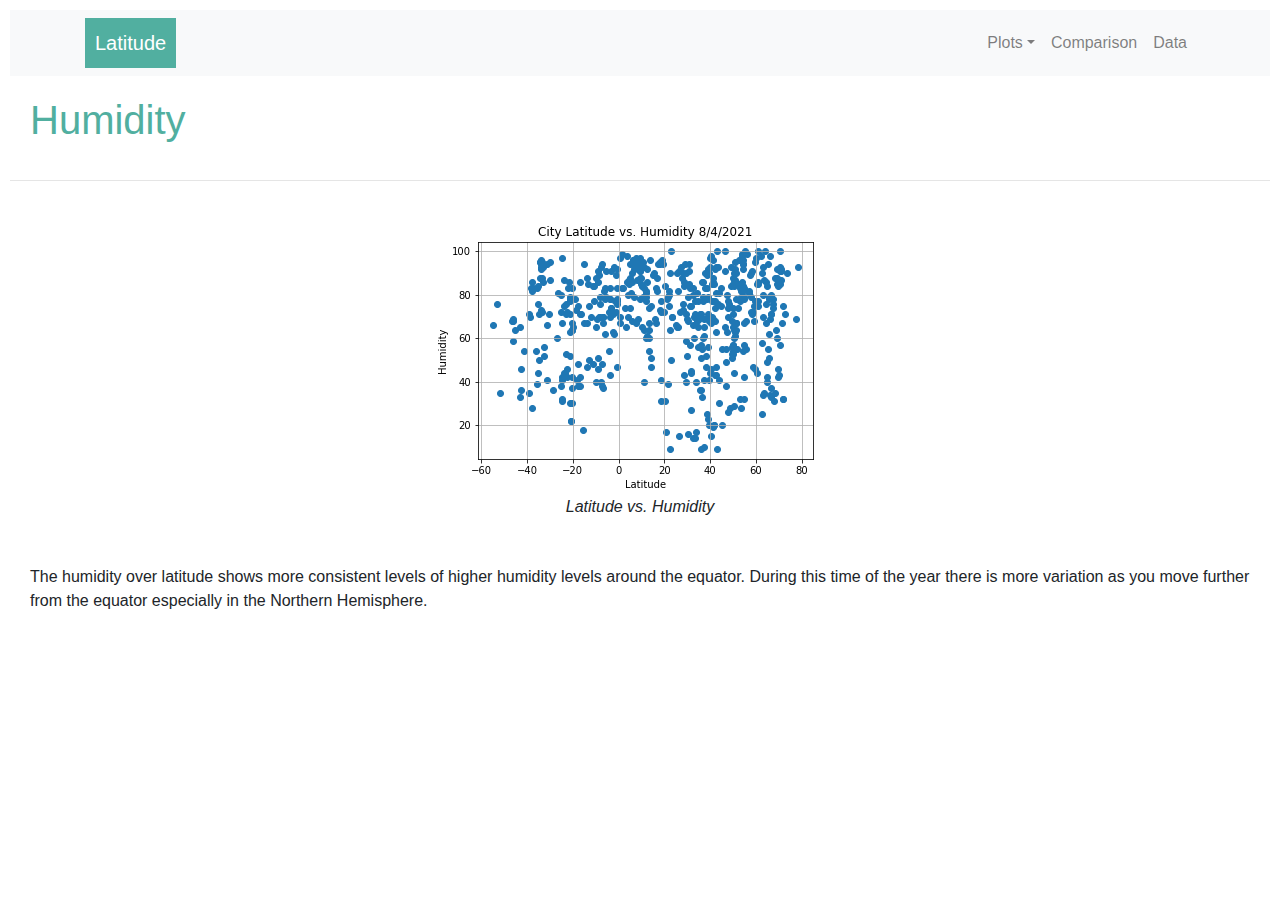
<file: humidity.html>
<!DOCTYPE html>
<html lang="en">
  <head>
      <meta charset="UTF-8">
      <title>Humidity</title>
      <link rel="stylesheet" href="https://stackpath.bootstrapcdn.com/bootstrap/4.3.1/css/bootstrap.min.css" integrity="sha384-ggOyR0iXCbMQv3Xipma34MD+dH/1fQ784/j6cY/iJTQUOhcWr7x9JvoRxT2MZw1T" crossorigin="anonymous">
      <link rel="stylesheet" href="style.css">
    </head>
<body>

  <nav class="navbar navbar-expand-lg navbar-light bg-light">
    <div class="container">
      <a class="navbar-brand text-white" href="index.html">Latitude</a>
      <button class="navbar-toggler" type="button" data-toggle="collapse" data-target="#navbarSupportedContent" aria-controls="navbarSupportedContent" aria-expanded="false" aria-label="Toggle navigation">
        <span class="navbar-toggler-icon"></span>
      </button>
      <div class="collapse navbar-collapse" id="navbarSupportedContent">
        <ul class="navbar-nav ml-auto">
          <li class="nav-item dropdown">
            <a class="nav-link dropdown-toggle" href="#" id="navbarDropdown" role="button" data-toggle="dropdown" aria-haspopup="true" aria-expanded="false">Plots</a>
            <div class="dropdown-menu dropdown-menu-right" aria-labelledby="navbarDropdown">
              <a class="dropdown-item" href="maxtemp.html">Max Temperature</a>
              <a class="dropdown-item" href="humidity.html">Humidity</a>
              <a class="dropdown-item" href="cloudiness.html">Cloudiness</a>
              <a class="dropdown-item" href="windspeed.html">Wind Speed</a>
            </div>
          </li>
          <li class="nav-item">
            <a class="nav-link" href="comparison.html">Comparison</a>
          </li>
          <li class="nav-item">
            <a class="nav-link" href="data.html">Data</a>
          </li>
        </ul>
      </div>
    </div>
  </nav> 
  <section>
    <h1>Humidity</h1>
    <hr>
    <figure>
      <a target="_blank" href="humidity.html">
      <img src="Visualizations/Latitude_Humidity_Plot.png" alt="Humidity">
      </a>
      <figcaption><em>Latitude vs. Humidity</em></figcaption>
    </figure>
    <p>The humidity over latitude shows more consistent levels of higher humidity levels around the equator. During this time of the year there is more variation as you move further from the equator especially in the Northern Hemisphere.</p>
  </section>


  <script src="https://code.jquery.com/jquery-3.3.1.slim.min.js" integrity="sha384-q8i/X+965DzO0rT7abK41JStQIAqVgRVzpbzo5smXKp4YfRvH+8abtTE1Pi6jizo" crossorigin="anonymous"></script>
  <script src="https://cdnjs.cloudflare.com/ajax/libs/popper.js/1.14.7/umd/popper.min.js" integrity="sha384-UO2eT0CpHqdSJQ6hJty5KVphtPhzWj9WO1clHTMGa3JDZwrnQq4sF86dIHNDz0W1" crossorigin="anonymous"></script>
  <script src="https://stackpath.bootstrapcdn.com/bootstrap/4.3.1/js/bootstrap.min.js" integrity="sha384-JjSmVgyd0p3pXB1rRibZUAYoIIy6OrQ6VrjIEaFf/nJGzIxFDsf4x0xIM+B07jRM" crossorigin="anonymous"></script>
</body>
</html>
</file>
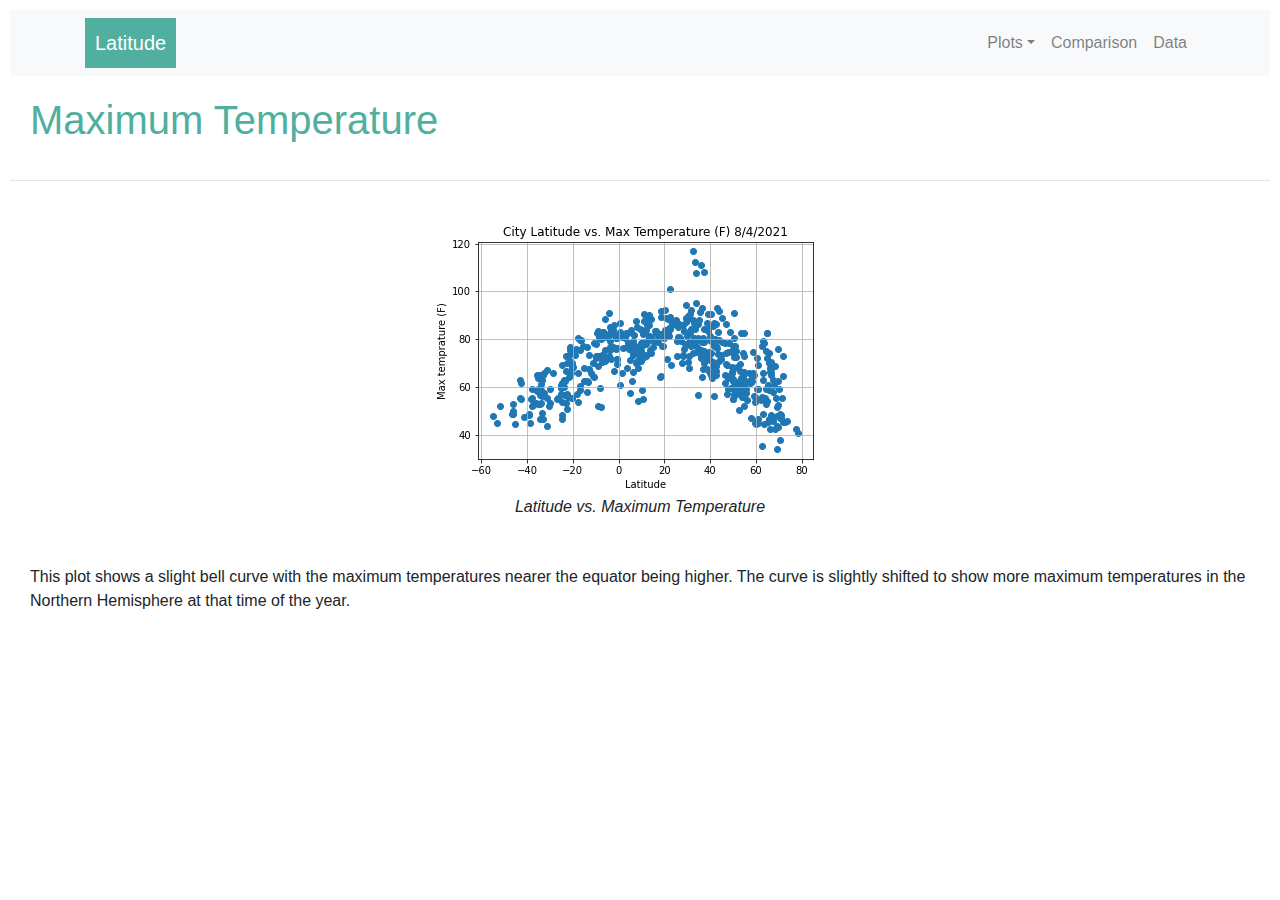
<file: maxtemp.html>
<!DOCTYPE html>
<html lang="en">
  <head>
      <meta charset="UTF-8">
      <title>Maximum Temperature</title>
      <link rel="stylesheet" href="https://stackpath.bootstrapcdn.com/bootstrap/4.3.1/css/bootstrap.min.css" integrity="sha384-ggOyR0iXCbMQv3Xipma34MD+dH/1fQ784/j6cY/iJTQUOhcWr7x9JvoRxT2MZw1T" crossorigin="anonymous">
      <link rel="stylesheet" href="style.css">
    </head>
<body>

  <nav class="navbar navbar-expand-lg navbar-light bg-light">
    <div class="container">
      <a class="navbar-brand text-white" href="index.html">Latitude</a>
      <button class="navbar-toggler" type="button" data-toggle="collapse" data-target="#navbarSupportedContent" aria-controls="navbarSupportedContent" aria-expanded="false" aria-label="Toggle navigation">
        <span class="navbar-toggler-icon"></span>
      </button>
      <div class="collapse navbar-collapse" id="navbarSupportedContent">
        <ul class="navbar-nav ml-auto">
          <li class="nav-item dropdown">
            <a class="nav-link dropdown-toggle" href="#" id="navbarDropdown" role="button" data-toggle="dropdown" aria-haspopup="true" aria-expanded="false">Plots</a>
            <div class="dropdown-menu dropdown-menu-right" aria-labelledby="navbarDropdown">
              <a class="dropdown-item" href="maxtemp.html">Max Temperature</a>
              <a class="dropdown-item" href="humidity.html">Humidity</a>
              <a class="dropdown-item" href="cloudiness.html">Cloudiness</a>
              <a class="dropdown-item" href="windspeed.html">Wind Speed</a>
            </div>
          </li>
          <li class="nav-item">
            <a class="nav-link" href="comparison.html">Comparison</a>
          </li>
          <li class="nav-item">
            <a class="nav-link" href="data.html">Data</a>
          </li>
        </ul>
      </div>
    </div>
  </nav> 
  <section>
    <h1>Maximum Temperature</h1>
    <hr>
    <figure>
      <a target="_blank" href="maxtemp.html">
      <img src="Visualizations/Latitude_MaxTemperature_Plot.png" alt="Max Temp">
      </a>
      <figcaption><em>Latitude vs. Maximum Temperature</em></figcaption>
    </figure>
    <p>This plot shows a slight bell curve with the maximum temperatures nearer the equator being higher. The curve is slightly shifted to show more maximum temperatures in the Northern Hemisphere at that time of the year.</p>
  </section>


  <script src="https://code.jquery.com/jquery-3.3.1.slim.min.js" integrity="sha384-q8i/X+965DzO0rT7abK41JStQIAqVgRVzpbzo5smXKp4YfRvH+8abtTE1Pi6jizo" crossorigin="anonymous"></script>
  <script src="https://cdnjs.cloudflare.com/ajax/libs/popper.js/1.14.7/umd/popper.min.js" integrity="sha384-UO2eT0CpHqdSJQ6hJty5KVphtPhzWj9WO1clHTMGa3JDZwrnQq4sF86dIHNDz0W1" crossorigin="anonymous"></script>
  <script src="https://stackpath.bootstrapcdn.com/bootstrap/4.3.1/js/bootstrap.min.js" integrity="sha384-JjSmVgyd0p3pXB1rRibZUAYoIIy6OrQ6VrjIEaFf/nJGzIxFDsf4x0xIM+B07jRM" crossorigin="anonymous"></script>
</body>
</html>
</file>
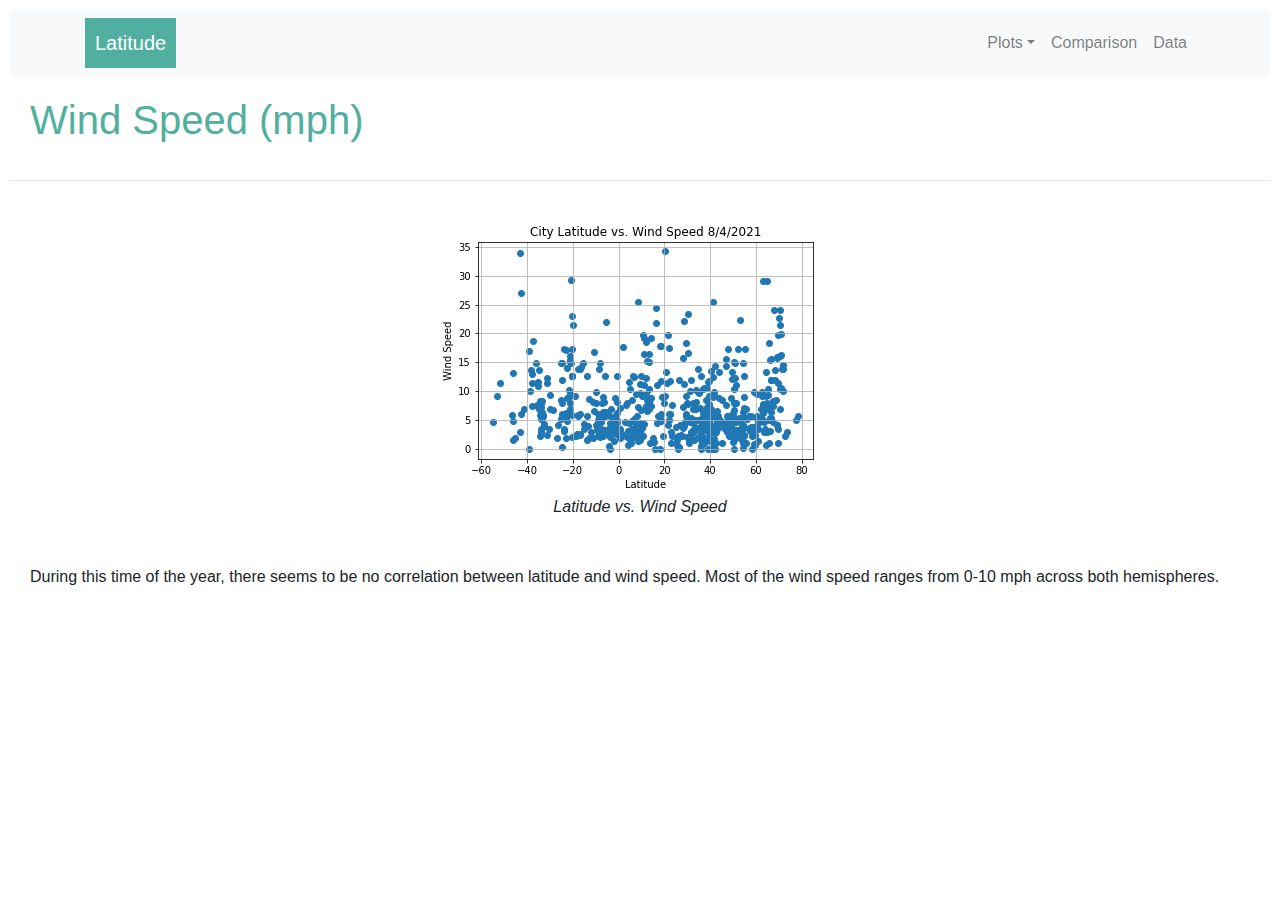
<file: windspeed.html>
<!DOCTYPE html>
<html lang="en">
  <head>
      <meta charset="UTF-8">
      <title>Wind Speed</title>
      <link rel="stylesheet" href="https://stackpath.bootstrapcdn.com/bootstrap/4.3.1/css/bootstrap.min.css" integrity="sha384-ggOyR0iXCbMQv3Xipma34MD+dH/1fQ784/j6cY/iJTQUOhcWr7x9JvoRxT2MZw1T" crossorigin="anonymous">
      <link rel="stylesheet" href="style.css">
    </head>
<body>

  <nav class="navbar navbar-expand-lg navbar-light bg-light">
    <div class="container">
      <a class="navbar-brand text-white" href="index.html">Latitude</a>
      <button class="navbar-toggler" type="button" data-toggle="collapse" data-target="#navbarSupportedContent" aria-controls="navbarSupportedContent" aria-expanded="false" aria-label="Toggle navigation">
        <span class="navbar-toggler-icon"></span>
      </button>
      <div class="collapse navbar-collapse" id="navbarSupportedContent">
        <ul class="navbar-nav ml-auto">
          <li class="nav-item dropdown">
            <a class="nav-link dropdown-toggle" href="#" id="navbarDropdown" role="button" data-toggle="dropdown" aria-haspopup="true" aria-expanded="false">Plots</a>
            <div class="dropdown-menu dropdown-menu-right" aria-labelledby="navbarDropdown">
              <a class="dropdown-item" href="maxtemp.html">Max Temperature</a>
              <a class="dropdown-item" href="humidity.html">Humidity</a>
              <a class="dropdown-item" href="cloudiness.html">Cloudiness</a>
              <a class="dropdown-item" href="windspeed.html">Wind Speed</a>
            </div>
          </li>
          <li class="nav-item">
            <a class="nav-link" href="comparison.html">Comparison</a>
          </li>
          <li class="nav-item">
            <a class="nav-link" href="data.html">Data</a>
          </li>
        </ul>
      </div>
    </div>
  </nav> 
  <section>
    <h1>Wind Speed (mph)</h1>
    <hr>
    <figure>
      <a target="_blank" href="windspeed.html">
      <img src="Visualizations/Latitude_Wind_Speed_Plot.png" alt="Wind Speed">
      </a>
      <figcaption><em>Latitude vs. Wind Speed</em></figcaption>
    </figure>
    <p>During this time of the year, there seems to be no correlation between latitude and wind speed. Most of the wind speed ranges from 0-10 mph across both hemispheres.</p>
  </section>

  <script src="https://code.jquery.com/jquery-3.3.1.slim.min.js" integrity="sha384-q8i/X+965DzO0rT7abK41JStQIAqVgRVzpbzo5smXKp4YfRvH+8abtTE1Pi6jizo" crossorigin="anonymous"></script>
  <script src="https://cdnjs.cloudflare.com/ajax/libs/popper.js/1.14.7/umd/popper.min.js" integrity="sha384-UO2eT0CpHqdSJQ6hJty5KVphtPhzWj9WO1clHTMGa3JDZwrnQq4sF86dIHNDz0W1" crossorigin="anonymous"></script>
  <script src="https://stackpath.bootstrapcdn.com/bootstrap/4.3.1/js/bootstrap.min.js" integrity="sha384-JjSmVgyd0p3pXB1rRibZUAYoIIy6OrQ6VrjIEaFf/nJGzIxFDsf4x0xIM+B07jRM" crossorigin="anonymous"></script>
</body>
</html>
</file>
<file: style.css>
/* Giving our navbar some padding and a background color */
a.navbar-brand {
  padding: 10px;
  background: rgb(81, 175, 160);
}

/* small screen adjustments*/
@media(max-width:767px){
  .navbar.bg-light{
      background-color: rgb(81, 175, 160)!important;    
  }

  .navbar-collapse{
      background-color:white;
  }
  .navbar{
      padding:inherit;
  }
}

body {
  width: 100%;
  min-height:100%;
  background-color:white;
  padding: 10px;
}
.col-md-12{
  background-color: white;
  padding-top: 20px;
  padding-bottom:40px;
}
.col-md-4{
  background-color: white;
  padding-top: 20px;
  padding-bottom:40px;
}
/* content styling*/
.content {
  padding-top: 50px;
  padding-bottom: 80px;
  overflow: hidden;
}
.content.bg-white {
  margin-top: 15px;
}

/* image styling*/
.img-thumbnail{
  padding:10px;
  border: none;
}

/* Styling the header, giving it a height, a background color, and some top padding */
.header {
  height: 200px;
  padding-top: 20px;
  background: White;
}

/* Styling the paragraph to give it some padding */
p {
  padding: 20px;
}

/* Centering our h1 tag inside our header, giving it a little padding, removing its margin */
h1 {
  padding: 20px;
  margin: 0;
  color: rgb(81, 175, 160);
  text-align: left;
}

#nav-select {
  visibility: hidden;
}

/* Centering our images */
figure {
  padding: 10px;
  text-align: center;
}

/* Adding padding to the table */
#table-responsive-sm {
  padding: 20px;
}
/* Add media queries */
@media (max-width: 480px) {
  .navbar li {
    padding: 10px;
  }

  .post {
    margin-right: 30px;
    margin-left: 30px;
  }

  .navbar ul {
    visibility: hidden;
  }

  #nav-select {
    visibility: visible;
  }
}
</file>
